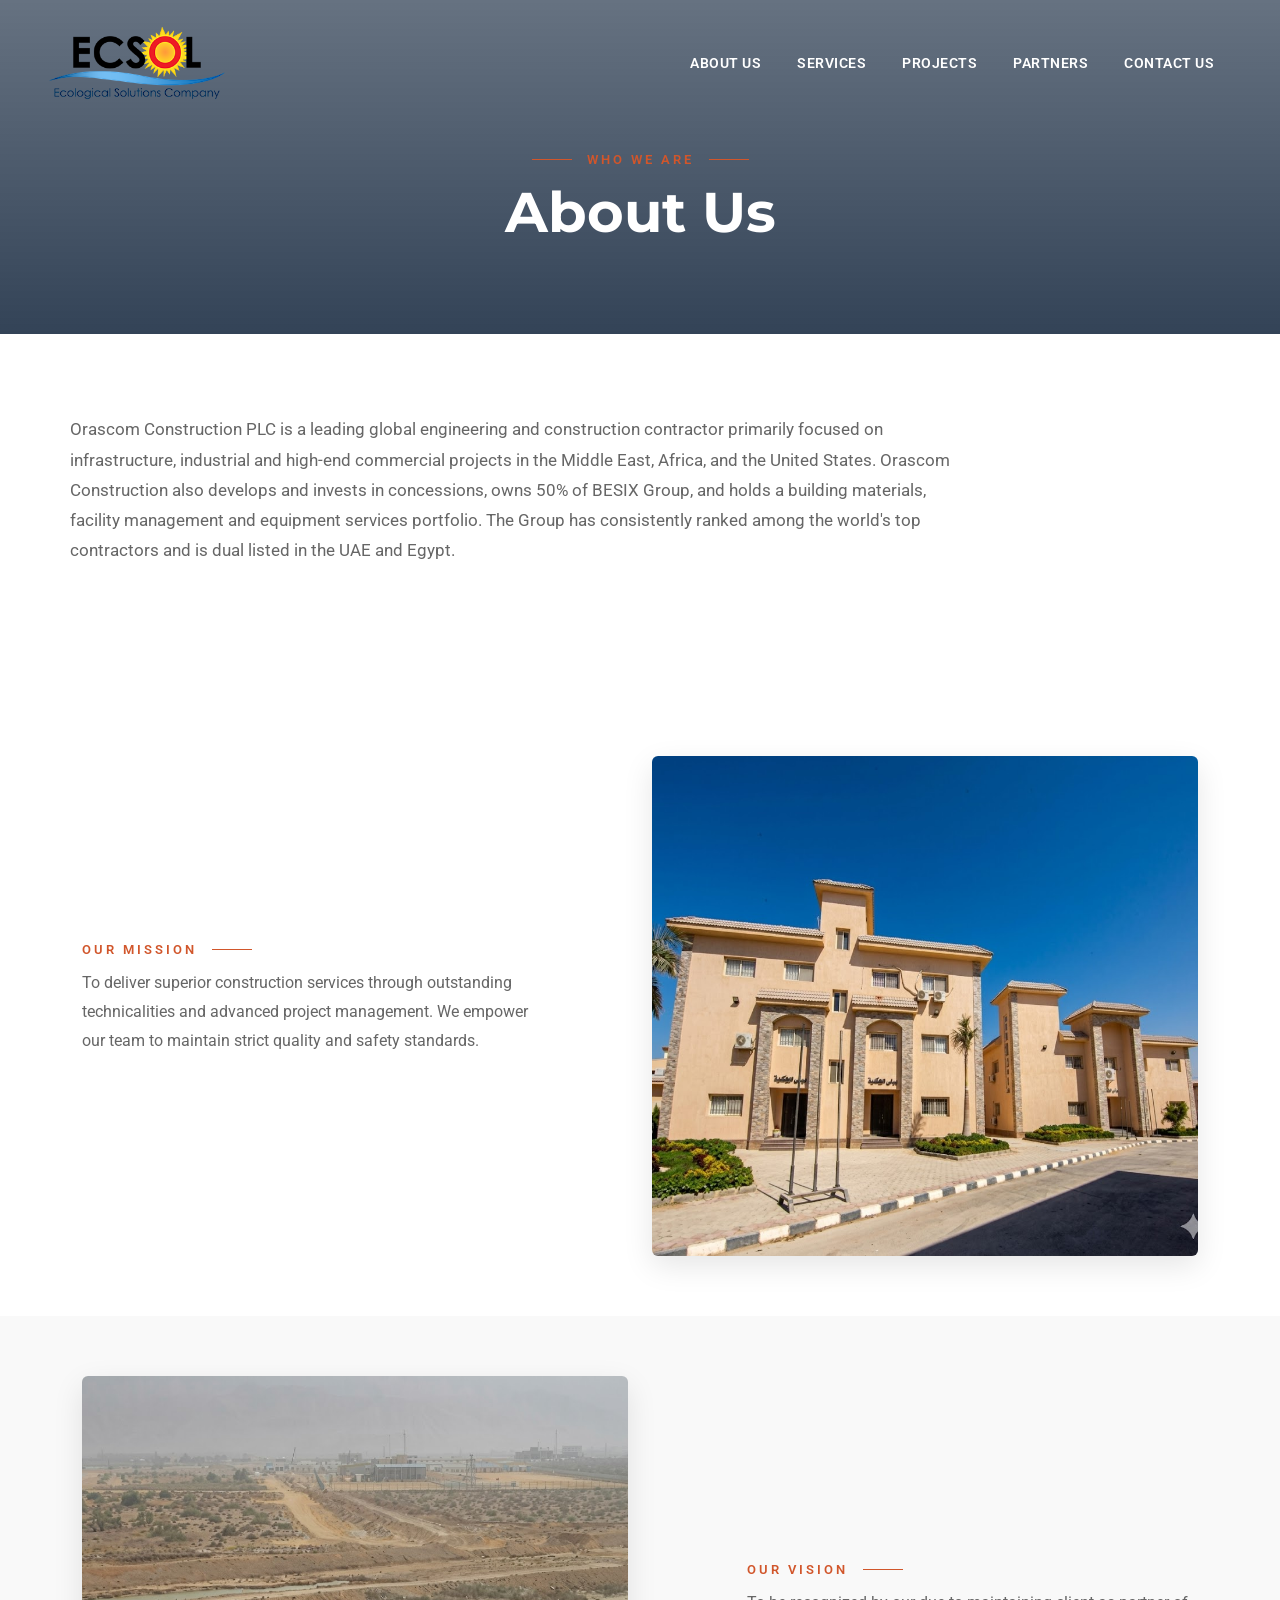
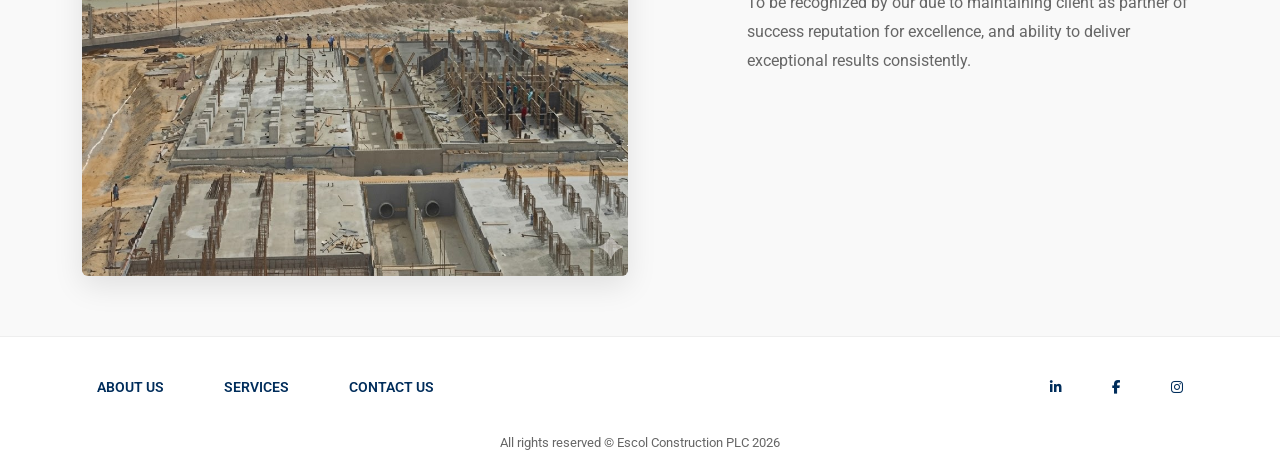
<file: about.html>
<!doctype html>
<html lang="en">
  <head>
    <meta charset="UTF-8" />
    <meta name="viewport" content="width=device-width, initial-scale=1.0" />
    <title>About Us - Orascom Construction</title>

    <!-- مكتبة البوتستراب لتنسيق وتجاوب الموقع -->
    <link
      href="https://cdn.jsdelivr.net/npm/bootstrap@5.3.2/dist/css/bootstrap.min.css"
      rel="stylesheet"
    />
    <!-- أيقونات FontAwesome -->
    <link
      rel="stylesheet"
      href="https://cdnjs.cloudflare.com/ajax/libs/font-awesome/6.4.0/css/all.min.css"
    />
    <!-- خطوط جوجل -->
    <link
      href="https://fonts.googleapis.com/css2?family=Montserrat:wght@400;500;600;700;800;900&family=Roboto:wght@300;400;500&display=swap"
      rel="stylesheet"
    />
    <!-- <link rel="stylesheet" href="style4.css" /> -->
    <link rel="stylesheet" href="style.css" />
    <!-- <style>
      /* ---------------- الألوان والخطوط الأساسية ---------------- */
      :root {
        --primary-blue: #002d5b;
        --accent-orange: #d1562b;
        --text-gray: #666666;
        --light-bg: #f9f9f9;
      }

      html {
        scroll-behavior: smooth; /* تفعيل التمرير السلس للروابط الداخلية */
      }

      body {
        font-family: "Roboto", sans-serif;
        overflow-x: hidden;
        color: var(--text-gray);
      }

      h1,
      h2,
      h3,
      h4,
      h5,
      h6 {
        font-family: "Montserrat", sans-serif;
        color: var(--primary-blue);
      }

      /* ---------------- شريط التنقل (Navbar) ---------------- */
      .main-navbar {
        background-color: transparent;
        padding: 20px 0;
        transition: all 0.4s ease;
      }

      .main-navbar.scrolled {
        background-color: var(--primary-blue);
        padding: 10px 0;
        box-shadow: 0 4px 10px rgba(0, 0, 0, 0.1);
      }

      .navbar-brand {
        font-weight: 800;
        font-size: 1.5rem;
        color: white !important;
        font-family: "Montserrat", sans-serif;
        letter-spacing: 1px;
        display: flex;
        flex-direction: column;
        line-height: 1;
      }

      .navbar-brand span {
        font-size: 0.6rem;
        letter-spacing: 3px;
        font-weight: 400;
      }

      .nav-link {
        color: white !important;
        font-size: 0.85rem;
        font-weight: 600;
        text-transform: uppercase;
        margin: 0 10px;
        letter-spacing: 0.5px;
        transition: color 0.3s;
      }

      .nav-link:hover {
        color: var(--accent-orange) !important;
      }

      /* تنسيق القائمة المنسدلة */
      .dropdown-menu {
        background-color: var(--primary-blue);
        border: none;
        border-radius: 0;
        box-shadow: 0 10px 20px rgba(0, 0, 0, 0.2);
        padding: 10px 0;
      }

      .dropdown-item {
        color: white;
        font-size: 0.85rem;
        font-weight: 500;
        text-transform: uppercase;
        padding: 10px 20px;
        transition: all 0.3s;
      }

      .dropdown-item:hover {
        background-color: transparent;
        color: var(--accent-orange);
        padding-left: 25px;
      }

      /* ---------------- العناوين الفرعية ---------------- */
      .section-subtitle {
        color: var(--accent-orange);
        font-size: 0.8rem;
        text-transform: uppercase;
        letter-spacing: 3px;
        font-weight: 600;
        margin-bottom: 10px;
        display: flex;
        align-items: center;
      }

      .section-subtitle::after {
        content: "";
        width: 40px;
        height: 1px;
        background: var(--accent-orange);
        margin-left: 15px;
      }

      /* ---------------- قسم الهيرو (At a Glance) ---------------- */
      .about-hero {
        position: relative;
        padding-top: 150px;
        padding-bottom: 80px;
        background:
          linear-gradient(rgba(0, 45, 91, 0.5), rgba(0, 45, 91, 0.7)),
          url("https://images.unsplash.com/photo-1541888081640-14dd8a3eb258?ixlib=rb-4.0.3&auto=format&fit=crop&w=1920&q=80")
            center/cover fixed;
        color: white;
        text-align: center;
      }

      .about-hero h1 {
        color: white;
        font-size: 3.5rem;
        font-weight: 700;
        margin-top: 10px;
      }

      .about-hero .section-subtitle {
        justify-content: center;
      }

      .about-hero .section-subtitle::after,
      .about-hero .section-subtitle::before {
        content: "";
        width: 40px;
        height: 1px;
        background: var(--accent-orange);
        margin: 0 15px;
      }

      /* قسم الوصف والإحصائيات تحت الهيرو */
      .glance-details {
        padding: 80px 0;
        background-color: white;
      }

      .glance-details p {
        font-size: 1.05rem;
        line-height: 1.8;
        color: var(--text-gray);
        margin-bottom: 50px;
        max-width: 900px;
      }

      .stat-item {
        border-left: 1px solid #ddd;
        padding-left: 20px;
        margin-bottom: 30px;
      }

      .stat-item:first-child {
        border-left: none;
      }

      .stat-item h3 {
        font-size: 2.5rem;
        font-weight: 700;
        margin-bottom: 5px;
      }

      .stat-item p {
        font-size: 0.9rem;
        font-weight: 500;
        margin: 0;
        text-transform: capitalize;
      }

      /* ---------------- قسم التاريخ (History) ---------------- */
      .history-section {
        padding: 100px 0;
        position: relative;
        min-height: 700px;
        display: flex;
        align-items: center;
        overflow: hidden;
        background-color: var(--light-bg);
      }

      /* خلفية القسم تتغير برمجياً */
      .history-bg {
        position: absolute;
        top: 0;
        left: 0;
        width: 100%;
        height: 100%;
        background-size: cover;
        background-position: center;
        opacity: 0.2; /* شفافية لتظهر النصوص الزرقاء بوضوح كما في الفيديو */
        transition: background-image 0.8s ease-in-out;
        z-index: 0;
      }

      .history-content-wrapper {
        position: relative;
        z-index: 1;
        width: 100%;
      }

      /* قائمة السنوات الجانبية */
      .history-years-list {
        list-style: none;
        padding: 0;
        position: relative;
      }

      .history-years-list::before {
        content: "";
        position: absolute;
        left: 5px;
        top: 0;
        bottom: 0;
        width: 1px;
        background-color: rgba(0, 45, 91, 0.2);
      }

      .history-years-list li {
        padding: 15px 0 15px 30px;
        cursor: pointer;
        font-size: 1rem;
        color: var(--text-gray);
        font-weight: 500;
        position: relative;
        transition: all 0.3s;
      }

      .history-years-list li::after {
        content: "";
        position: absolute;
        left: 1px;
        top: 50%;
        transform: translateY(-50%);
        width: 9px;
        height: 9px;
        border-radius: 50%;
        background-color: var(--primary-blue);
        opacity: 0.3;
        transition: all 0.3s;
      }

      .history-years-list li.active {
        color: var(--accent-orange);
        font-weight: 700;
        font-size: 1.1rem;
      }

      .history-years-list li.active::after {
        background-color: var(--accent-orange);
        opacity: 1;
        box-shadow: 0 0 0 4px rgba(209, 86, 43, 0.2);
      }

      /* عرض السنة والمحتوى الكبير */
      .huge-year {
        font-size: 8rem;
        font-weight: 800;
        color: var(--primary-blue);
        line-height: 1;
        margin-bottom: 20px;
        transition: opacity 0.4s;
      }

      .history-desc {
        font-size: 1.2rem;
        line-height: 1.6;
        color: var(--primary-blue);
        max-width: 500px;
        transition: opacity 0.4s;
      }

      /* أزرار PREV / NEXT */
      .ctrl-btn {
        background: transparent;
        border: none;
        color: var(--primary-blue);
        font-weight: 700;
        font-size: 0.85rem;
        letter-spacing: 2px;
        margin-bottom: 20px;
        cursor: pointer;
        position: relative;
        padding-bottom: 5px;
        display: inline-block;
      }

      .ctrl-btn::after {
        content: "";
        position: absolute;
        bottom: 0;
        left: 0;
        width: 0;
        height: 2px;
        background: var(--accent-orange);
        transition: width 0.3s;
      }

      .ctrl-btn:hover::after {
        width: 100%;
      }

      /* ---------------- قسم الاستراتيجية (Strategy) ---------------- */
      .strategy-section {
        padding: 100px 0;
        background-color: white;
      }

      .strategy-title {
        font-size: 1.8rem;
        font-weight: 700;
        margin-bottom: 20px;
        transition: opacity 0.4s;
      }

      .strategy-desc {
        font-size: 1rem;
        line-height: 1.8;
        margin-bottom: 40px;
        transition: opacity 0.4s;
      }

      /* أزرار الأرقام الدائرية */
      .strategy-tabs {
        display: flex;
        gap: 15px;
      }

      .strategy-tabs button {
        width: 45px;
        height: 45px;
        border-radius: 50%;
        border: 1px solid #ddd;
        background: white;
        color: var(--text-gray);
        font-weight: 600;
        transition: all 0.3s;
      }

      .strategy-tabs button.active,
      .strategy-tabs button:hover {
        border-color: var(--accent-orange);
        color: var(--accent-orange);
      }

      .strategy-img-wrapper {
        position: relative;
        height: 450px;
        overflow: hidden;
      }

      .strategy-img {
        width: 100%;
        height: 100%;
        object-fit: cover;
        transition:
          opacity 0.5s,
          transform 0.5s;
      }

      /* ---------------- قسم البصمة العالمية (Global Footprint) ---------------- */
      .footprint-section {
        padding: 100px 0;
        background-color: var(--light-bg);
        text-align: center;
      }

      .footprint-map {
        max-width: 100%;
        margin: 40px auto;
        opacity: 0.7;
      }

      .custom-radio {
        display: inline-flex;
        align-items: center;
        margin: 0 15px;
        cursor: pointer;
        font-weight: 500;
        color: var(--primary-blue);
      }

      .custom-radio input {
        display: none;
      }

      .radio-mark {
        width: 18px;
        height: 18px;
        border-radius: 50%;
        border: 2px solid var(--primary-blue);
        margin-right: 8px;
        position: relative;
      }

      .custom-radio input:checked + .radio-mark::after {
        content: "";
        position: absolute;
        top: 50%;
        left: 50%;
        transform: translate(-50%, -50%);
        width: 8px;
        height: 8px;
        border-radius: 50%;
        background-color: var(--accent-orange);
      }

      .custom-radio input:checked + .radio-mark {
        border-color: var(--accent-orange);
      }

      /* ---------------- قسم العلامات التجارية (Brands) ---------------- */
      .brands-section {
        padding: 80px 0;
        background-color: white;
      }

      .brand-card {
        position: relative;
        height: 250px;
        background-color: var(--primary-blue);
        overflow: hidden;
        margin-bottom: 20px;
        display: flex;
        align-items: center;
        justify-content: center;
        cursor: pointer;
      }

      .brand-card img.bg-img {
        position: absolute;
        top: 0;
        left: 0;
        width: 100%;
        height: 100%;
        object-fit: cover;
        opacity: 0.4;
        transition:
          transform 0.5s,
          opacity 0.5s;
      }

      .brand-card:hover img.bg-img {
        transform: scale(1.1);
        opacity: 0.2;
      }

      .brand-card img.logo-img {
        position: relative;
        z-index: 1;
        max-width: 60%;
        max-height: 80px;
        filter: brightness(0) invert(1); /* جعل اللوجو أبيض */
      }

      /* ---------------- قسم القيادة (Leadership) ---------------- */
      .leadership-section {
        padding: 100px 0;
        background-color: var(--light-bg);
      }

      .leaders-slider {
        display: flex;
        gap: 20px;
        overflow-x: auto;
        padding-bottom: 30px;
        scroll-behavior: smooth;
        scrollbar-width: none;
      }

      .leaders-slider::-webkit-scrollbar {
        display: none;
      }

      .leader-card {
        min-width: 250px;
        flex-shrink: 0;
        text-align: center;
      }

      .leader-card img {
        width: 100%;
        height: 320px;
        object-fit: cover;
        margin-bottom: 15px;
        filter: grayscale(100%);
        transition: filter 0.4s;
      }

      .leader-card:hover img {
        filter: grayscale(0%);
      }

      .leader-card h4 {
        font-size: 1.1rem;
        font-weight: 700;
        margin-bottom: 5px;
      }

      .leader-card p {
        font-size: 0.85rem;
        color: var(--text-gray);
      }

      /* ---------------- الفوتر ---------------- */
      footer {
        padding: 40px 0 20px;
        background-color: white;
        border-top: 1px solid #eee;
      }

      .footer-links a {
        color: var(--primary-blue);
        text-decoration: none;
        font-size: 0.85rem;
        font-weight: 600;
        text-transform: uppercase;
        margin: 0 15px;
        transition: color 0.3s;
      }

      .footer-links a:hover {
        color: var(--accent-orange);
      }

      .footer-social a {
        color: var(--primary-blue);
        font-size: 1.2rem;
        margin: 0 10px;
        transition: color 0.3s;
      }

      .footer-social a:hover {
        color: var(--accent-orange);
      }

      /* أنيميشن الظهور */
      .reveal-element {
        opacity: 0;
        transform: translateY(30px);
        transition: all 0.8s ease;
      }
      .reveal-element.active {
        opacity: 1;
        transform: translateY(0);
      }

      @media (max-width: 991px) {
        .about-hero h1 {
          font-size: 2.5rem;
        }
        .huge-year {
          font-size: 5rem;
        }
        .history-section {
          min-height: auto;
          padding: 50px 0;
        }
        .stat-item {
          border-left: none;
          border-bottom: 1px solid #ddd;
          padding-bottom: 20px;
        }
        .main-navbar {
          background-color: var(--primary-blue);
          padding: 10px 0;
        }
        .dropdown-menu {
          background-color: transparent;
          box-shadow: none;
          padding-left: 20px;
        }
      }
    </style> -->
  </head>
  <body>
    <!-- شريط التنقل (Navbar) -->
    <nav class="navbar navbar-expand-lg fixed-top main-navbar">
      <div class="container-fluid px-4 px-lg-5">
        <a class="navbar-brand" href="index.html">
          <img class="w-50 img-fluid" src="./assets/logo.png" alt="" />
        </a>

        <button
          class="navbar-toggler"
          type="button"
          data-bs-toggle="collapse"
          data-bs-target="#navbarNav"
          style="background-color: white"
        >
          <span class="navbar-toggler-icon"></span>
        </button>

        <div
          class="collapse navbar-collapse justify-content-end"
          id="navbarNav"
        >
          <ul class="navbar-nav align-items-center">
            <!-- القائمة المنسدلة لقسم About Us بالروابط الداخلية -->
            <li class="nav-item">
              <a class="nav-link" href="./about.html">About Us</a>
              <!-- <ul class="dropdown-menu" aria-labelledby="aboutDropdown">
                <li>
                  <a class="dropdown-item" href="about.html#glance"
                    >At a Glance</a
                  >
                </li>
                <li>
                  <a class="dropdown-item" href="about.html#history">History</a>
                </li>
                <li>
                  <a class="dropdown-item" href="about.html#strategy"
                    >Strategy</a
                  >
                </li>
                <li>
                  <a class="dropdown-item" href="about.html#footprint"
                    >Global Footprint</a
                  >
                </li>
                <li>
                  <a class="dropdown-item" href="about.html#brands">Brands</a>
                </li>
                <li>
                  <a class="dropdown-item" href="about.html#leadership"
                    >Leadership</a
                  >
                </li>
              </ul> -->
            </li>
            <li class="nav-item">
              <a class="nav-link" href="services.html">Services</a>
            </li>
            <li class="nav-item">
              <a class="nav-link" href="projects.html">Projects</a>
            </li>
            <li class="nav-item">
              <a class="nav-link" href="partners.html">Partners</a>
            </li>
            <li class="nav-item">
              <a class="nav-link" href="contact.html">Contact Us</a>
            </li>
          </ul>
        </div>
      </div>
    </nav>

    <!-- 1. قسم الهيرو (At a Glance) -->
    <section id="glance">
      <div class="about-hero">
        <div class="container reveal-element">
          <span class="section-subtitle">WHO WE ARE</span>
          <h1>About Us</h1>
        </div>
      </div>

      <div class="glance-details container reveal-element">
        <p>
          Orascom Construction PLC is a leading global engineering and
          construction contractor primarily focused on infrastructure,
          industrial and high-end commercial projects in the Middle East,
          Africa, and the United States. Orascom Construction also develops and
          invests in concessions, owns 50% of BESIX Group, and holds a building
          materials, facility management and equipment services portfolio. The
          Group has consistently ranked among the world's top contractors and is
          dual listed in the UAE and Egypt.
        </p>
      </div>
    </section>

    <!-- أقسام تفاصيل إضافية (About Sections) -->
    <section class="service-details-block">
      <div class="container">
        <div class="row align-items-center">
          <div class="col-lg-5 mb-4 mb-lg-0 order-2 order-lg-1 reveal-element">
            <span class="section-subtitle">OUR MISSION</span>
            <!-- <h2 class="service-block-title">Building the Future</h2> -->
            <p class="service-block-text">
              To deliver superior construction services through outstanding
              technicalities and advanced project management. We empower our
              team to maintain strict quality and safety standards.
            </p>
          </div>
          <div
            class="col-lg-6 offset-lg-1 order-1 order-lg-2 reveal-element"
            style="transition-delay: 0.2s"
          >
            <div class="service-img-wrapper rounded">
              <img src="assets/mission.jpg" alt="Our Mission" />
            </div>
          </div>
        </div>
      </div>
    </section>

    <section class="service-details-block">
      <div class="container">
        <div class="row align-items-center">
          <div class="col-lg-6 mb-4 mb-lg-0 order-1 reveal-element">
            <div class="service-img-wrapper rounded">
              <img src="assets/vision.jpg" alt="Our Vision" />
            </div>
          </div>
          <div
            class="col-lg-5 offset-lg-1 order-2 reveal-element"
            style="transition-delay: 0.2s"
          >
            <span class="section-subtitle">OUR VISION</span>
            <!-- <h2 class="service-block-title">Leading the Industry</h2> -->
            <p class="service-block-text">
              To be recognized by our due to maintaining client as partner of
              success reputation for excellence, and ability to deliver
              exceptional results consistently.
            </p>
          </div>
        </div>
      </div>
    </section>

    <!-- الفوتر (Footer) -->
    <footer>
      <div class="container">
        <div class="row align-items-center">
          <div class="col-md-8">
            <div class="footer-links justify-content-md-start">
              <a href="about.html">About Us</a>
              <a href="services.html">Services</a>
              <a href="contact.html">Contact Us</a>
            </div>
          </div>
          <div class="col-md-4 text-md-end">
            <div class="footer-social justify-content-md-end">
              <a href="#"><i class="fab fa-linkedin-in"></i></a>
              <a href="#"><i class="fab fa-facebook-f"></i></a>
              <a href="#"><i class="fab fa-instagram"></i></a>
            </div>
          </div>
        </div>
        <div class="copyright mt-3">
          All rights reserved © Escol Construction PLC 2026
        </div>
      </div>
    </footer>

    <!-- <script src="main.js"></script> -->
    <script src="https://cdn.jsdelivr.net/npm/bootstrap@5.3.2/dist/js/bootstrap.bundle.min.js"></script>
    <script>
      // تغيير خلفية النافبار عند التمرير
      window.addEventListener("scroll", function () {
        const navbar = document.querySelector(".main-navbar");
        if (window.scrollY > 50) {
          navbar.classList.add("scrolled");
        } else {
          navbar.classList.remove("scrolled");
        }
      });

      // أنيميشن الظهور عند التمرير (Scroll Reveal)
      document.addEventListener("DOMContentLoaded", function () {
        const revealElements = document.querySelectorAll(".reveal-element");
        const revealObserver = new IntersectionObserver(
          (entries) => {
            entries.forEach((entry) => {
              if (entry.isIntersecting) {
                entry.target.classList.add("active");
              }
            });
          },
          { threshold: 0.15 },
        );
        revealElements.forEach((el) => revealObserver.observe(el));
      });

      // ==========================================
      // منطق قسم التاريخ (History Logic)
      // ==========================================
      const historyData = [
        {
          year: "1950",
          text: "Onsi Sawiris establishes a construction company in Upper Egypt.",
          img: "https://images.unsplash.com/photo-1466611653911-95081537e5b7?ixlib=rb-4.0.3&auto=format&fit=crop&w=1920&q=80",
        },
        {
          year: "1976",
          text: "Orascom Onsi Sawiris & Co. (OOSC) is founded as a general contractor and trading company.",
          img: "https://images.unsplash.com/photo-1541888081640-14dd8a3eb258?ixlib=rb-4.0.3&auto=format&fit=crop&w=1920&q=80",
        },
        {
          year: "1985",
          text: "OOSC establishes its first overseas company, Contrack International LLC (Contrack) in Virginia, US.",
          img: "https://images.unsplash.com/photo-1503387762-592deb58ef4e?ixlib=rb-4.0.3&auto=format&fit=crop&w=1920&q=80",
        },
        {
          year: "1998",
          text: "OOSC is converted from a limited partnership into a joint-stock company and renamed.",
          img: "https://images.unsplash.com/photo-1518349619113-03114f06ac3a?ixlib=rb-4.0.3&auto=format&fit=crop&w=1920&q=80",
        },
      ];

      let currentHistoryIdx = 0;
      const historyListEl = document.getElementById("historyList");
      const historyYearEl = document.getElementById("historyYear");
      const historyTextEl = document.getElementById("historyText");
      const historyBgImg = document.getElementById("historyBgImg");

      // بناء قائمة السنوات
      historyData.forEach((item, index) => {
        const li = document.createElement("li");
        li.innerText = item.year;
        li.onclick = () => setHistory(index);
        historyListEl.appendChild(li);
      });

      function setHistory(index) {
        currentHistoryIdx = index;
        Array.from(historyListEl.children).forEach((li, i) => {
          li.classList.toggle("active", i === index);
        });

        // تأثير الاختفاء والظهور (Fade Transition)
        historyYearEl.style.opacity = 0;
        historyTextEl.style.opacity = 0;

        setTimeout(() => {
          historyYearEl.innerText = historyData[index].year;
          historyTextEl.innerText = historyData[index].text;
          historyBgImg.style.backgroundImage = `url('${historyData[index].img}')`;

          historyYearEl.style.opacity = 1;
          historyTextEl.style.opacity = 1;
        }, 400);
      }

      function changeHistory(step) {
        let newIdx = currentHistoryIdx + step;
        if (newIdx < 0) newIdx = historyData.length - 1;
        if (newIdx >= historyData.length) newIdx = 0;
        setHistory(newIdx);
      }

      setHistory(0);

      // ==========================================
      // منطق قسم الاستراتيجية (Strategy Logic)
      // ==========================================
      const strategyData = [
        {
          title: "Strengthen Construction Market Leadership",
          text: "Expand market presence as an EPC contractor across our core markets in the Middle East, Africa and USA and strengthen capabilities across new and existing sectors. We focus on pursuing well-funded projects where we hold a competitive edge.",
          img: "https://images.unsplash.com/photo-1508450859948-4e04fabaa4ea?ixlib=rb-4.0.3&auto=format&fit=crop&w=800&q=80",
        },
        {
          title: "Develop Concessions & Investments",
          text: "Focus on creating long-term value and generating recurring income through investments in infrastructure, industrial, and commercial projects across key strategic markets.",
          img: "https://images.unsplash.com/photo-1628100140700-11100f983693?ixlib=rb-4.0.3&auto=format&fit=crop&w=800&q=80",
        },
        {
          title: "Grow O&M Capabilities",
          text: "Expand our Operations and Maintenance portfolio to ensure lifecycle support for large scale projects, providing sustainable and efficient facilities management.",
          img: "https://images.unsplash.com/photo-1589939705384-5185137a7f0f?ixlib=rb-4.0.3&auto=format&fit=crop&w=800&q=80",
        },
        {
          title: "Enhance Building Materials",
          text: "Optimize and expand our building materials portfolio to secure supply chain efficiency and maintain cost leadership across all major construction operations.",
          img: "https://images.unsplash.com/photo-1581094288338-2314dddb7ece?ixlib=rb-4.0.3&auto=format&fit=crop&w=800&q=80",
        },
      ];

      let currentStrategyIdx = 0;
      const strategyTabsEl = document.getElementById("strategyTabs");
      const strategyTitleEl = document.getElementById("strategyTitle");
      const strategyTextEl = document.getElementById("strategyText");
      const strategyImgEl = document.getElementById("strategyImage");

      strategyData.forEach((_, index) => {
        const btn = document.createElement("button");
        btn.className = "tab";
        btn.innerText = `0${index + 1}`;
        btn.onclick = () => setStrategy(index);
        strategyTabsEl.appendChild(btn);
      });

      function setStrategy(index) {
        currentStrategyIdx = index;
        Array.from(strategyTabsEl.children).forEach((btn, i) => {
          btn.classList.toggle("active", i === index);
        });

        strategyTitleEl.style.opacity = 0;
        strategyTextEl.style.opacity = 0;
        strategyImgEl.style.transform = "scale(0.95)";
        strategyImgEl.style.opacity = 0.5;

        setTimeout(() => {
          strategyTitleEl.innerText = strategyData[index].title;
          strategyTextEl.innerText = strategyData[index].text;
          strategyImgEl.src = strategyData[index].img;

          strategyTitleEl.style.opacity = 1;
          strategyTextEl.style.opacity = 1;
          strategyImgEl.style.transform = "scale(1)";
          strategyImgEl.style.opacity = 1;
        }, 400);
      }

      setStrategy(0);
    </script>
  </body>
</html>
</file>
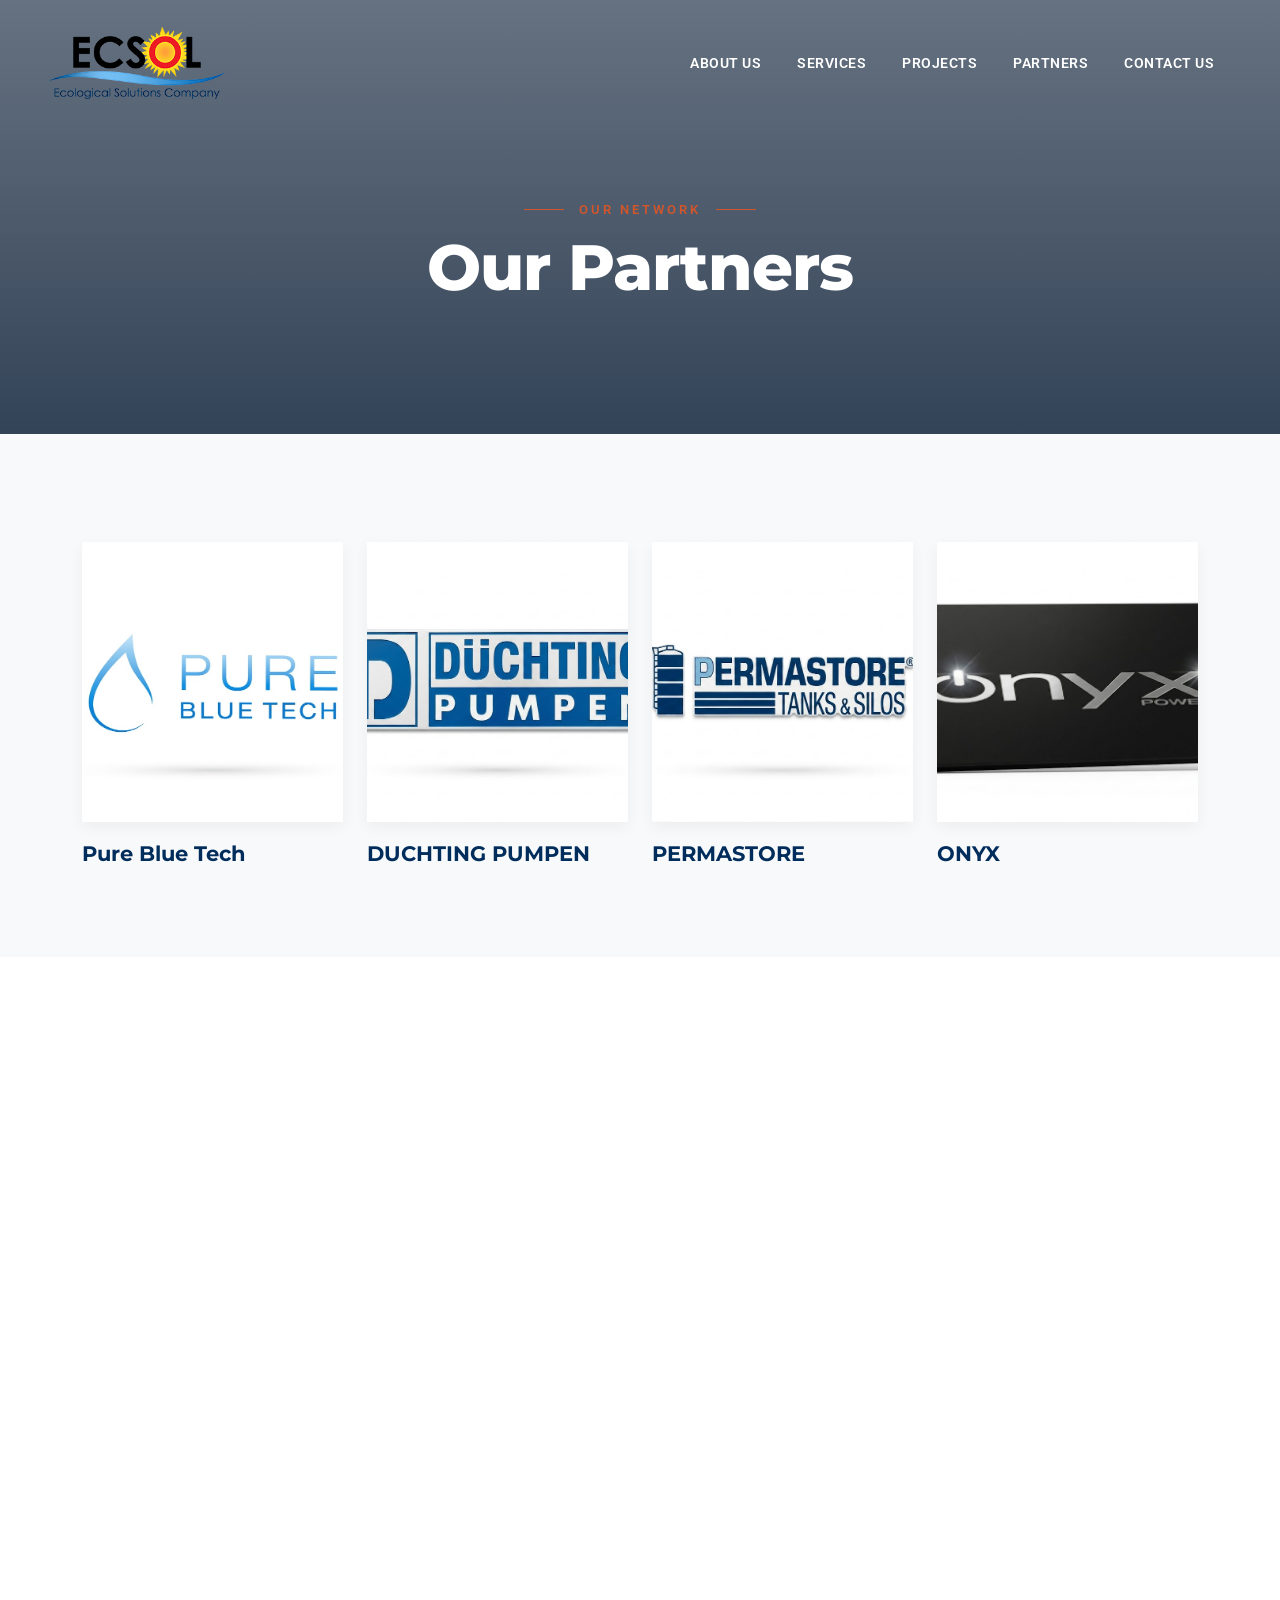
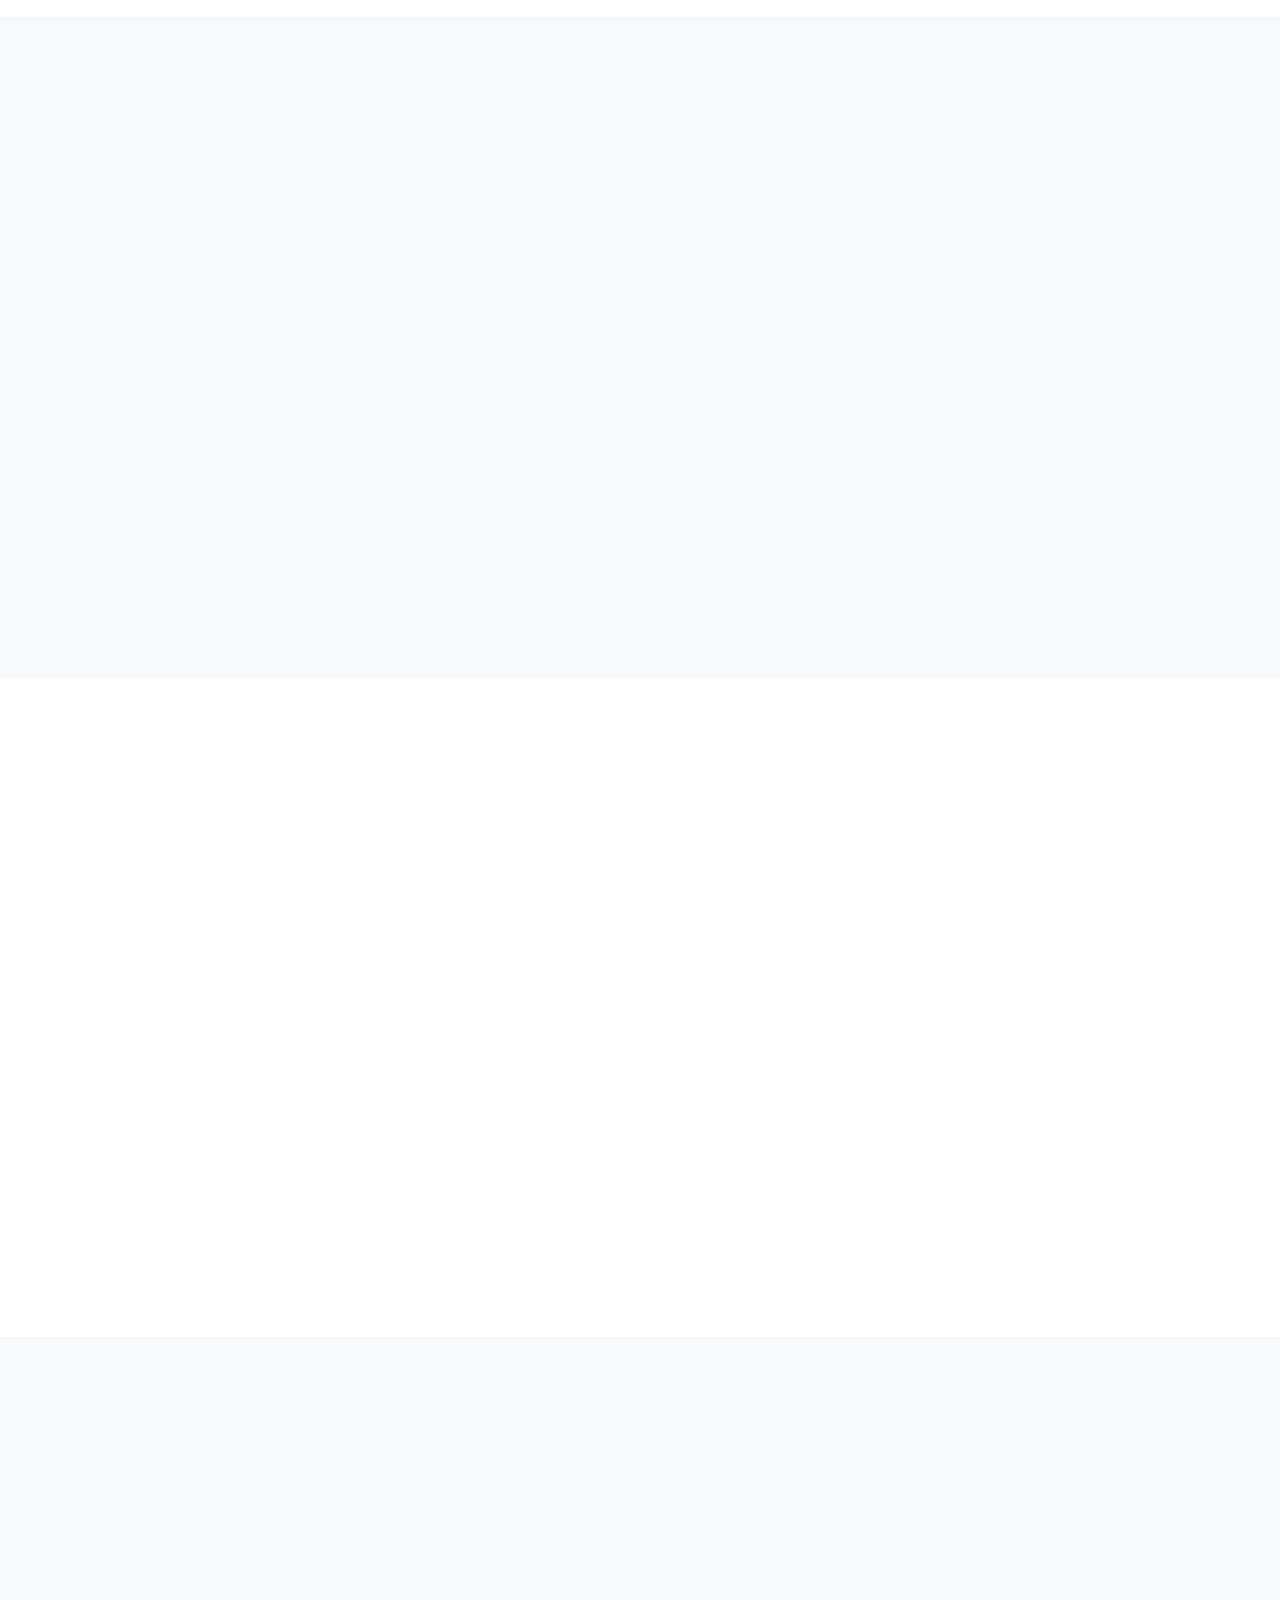
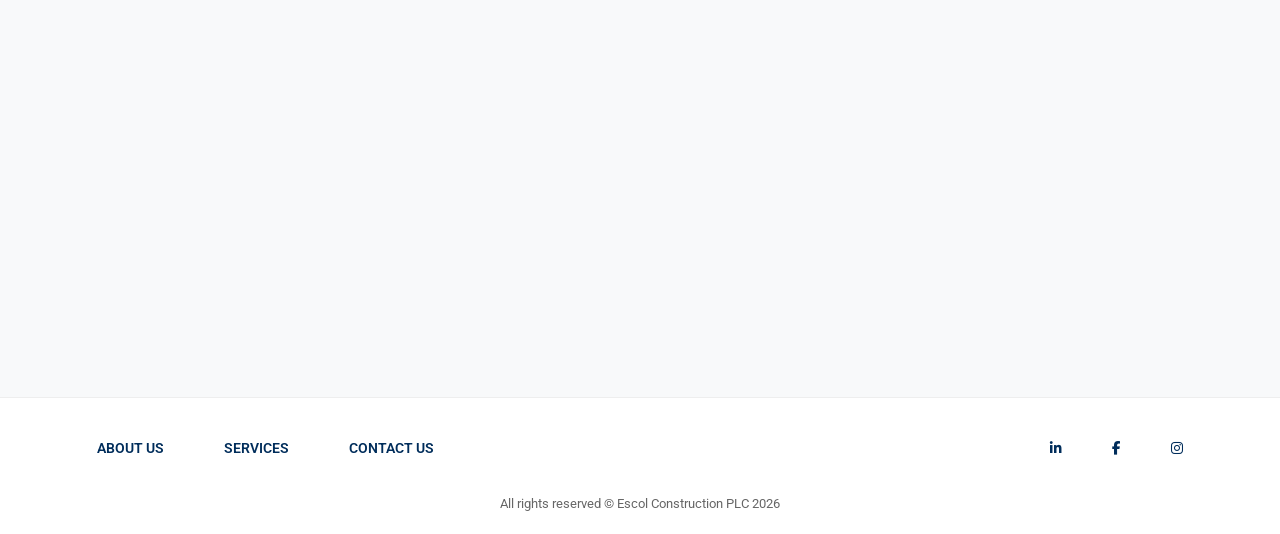
<file: partners.html>
<!doctype html>
<html lang="en">
  <head>
    <meta charset="UTF-8" />
    <meta name="viewport" content="width=device-width, initial-scale=1.0" />
    <title>Partners - Orascom Construction</title>

    <!-- مكتبة البوتستراب للتجاوب -->
    <link
      href="https://cdn.jsdelivr.net/npm/bootstrap@5.3.2/dist/css/bootstrap.min.css"
      rel="stylesheet"
    />
    <!-- أيقونات FontAwesome -->
    <link
      rel="stylesheet"
      href="https://cdnjs.cloudflare.com/ajax/libs/font-awesome/6.4.0/css/all.min.css"
    />
    <!-- خطوط جوجل المستخدمة في التصميم -->
    <link
      href="https://fonts.googleapis.com/css2?family=Montserrat:wght@400;500;600;700;800;900&family=Roboto:wght@300;400;500&display=swap"
      rel="stylesheet"
    />
    <!-- <link rel="stylesheet" href="style4.css" /> -->
    <link rel="stylesheet" href="style.css" />
    <!-- <style>
      /* ---------------- الألوان الأساسية ---------------- */
      :root {
        --primary-blue: #002d5b;
        --accent-orange: #d1562b;
        --text-gray: #666666;
        --light-bg: #f9f9f9;
      }

      html {
        scroll-behavior: smooth;
      }

      body {
        font-family: "Roboto", sans-serif;
        overflow-x: hidden;
        color: var(--text-gray);
      }

      h1,
      h2,
      h3,
      h4,
      h5,
      h6 {
        font-family: "Montserrat", sans-serif;
        color: var(--primary-blue);
      }

      /* ---------------- شريط التنقل (Navbar) ---------------- */
      .top-bar {
        background-color: transparent;
        color: white;
        font-size: 0.8rem;
        padding: 5px 20px;
        text-align: right;
        position: absolute;
        width: 100%;
        z-index: 1031;
        transition: all 0.3s ease;
      }
      .top-bar span {
        margin-left: 15px;
        font-weight: 500;
      }

      .main-navbar {
        background-color: transparent;
        padding: 20px 0;
        transition: all 0.4s ease;
        margin-top: 25px;
      }
      .main-navbar.scrolled {
        background-color: var(--primary-blue);
        padding: 10px 0;
        margin-top: 0;
        box-shadow: 0 4px 10px rgba(0, 0, 0, 0.1);
      }
      .main-navbar.scrolled .top-bar {
        display: none;
      }

      .navbar-brand {
        font-weight: 800;
        font-size: 1.5rem;
        color: white !important;
        font-family: "Montserrat", sans-serif;
        letter-spacing: 1px;
        display: flex;
        flex-direction: column;
        line-height: 1;
      }
      .navbar-brand span {
        font-size: 0.6rem;
        letter-spacing: 3px;
        font-weight: 400;
      }

      .nav-link {
        color: white !important;
        font-size: 0.85rem;
        font-weight: 600;
        text-transform: uppercase;
        margin: 0 10px;
        letter-spacing: 0.5px;
        transition: color 0.3s;
        position: relative;
      }
      .nav-link:hover,
      .nav-link.active {
        color: var(--accent-orange) !important;
      }
      .nav-link.active::after {
        content: "";
        position: absolute;
        bottom: -5px;
        left: 50%;
        transform: translateX(-50%);
        width: 20px;
        height: 2px;
        background-color: var(--accent-orange);
      }

      /* ---------------- العناوين الفرعية ---------------- */
      .section-subtitle {
        color: var(--accent-orange);
        font-size: 0.8rem;
        text-transform: uppercase;
        letter-spacing: 3px;
        font-weight: 600;
        margin-bottom: 10px;
        display: flex;
        align-items: center;
      }
      .section-subtitle::after {
        content: "";
        width: 40px;
        height: 1px;
        background: var(--accent-orange);
        margin: 0 15px;
      }
      .section-subtitle.center {
        justify-content: center;
      }
      .section-subtitle.center::before {
        content: "";
        width: 40px;
        height: 1px;
        background: var(--accent-orange);
        margin: 0 15px;
      }

      /* ---------------- قسم الهيرو للشركاء ---------------- */
      .partners-hero {
        position: relative;
        padding-top: 200px;
        padding-bottom: 120px;
        background:
          linear-gradient(rgba(0, 20, 45, 0.6), rgba(0, 20, 45, 0.8)),
          url("https://images.unsplash.com/photo-1521737604893-d14cc237f11d?ixlib=rb-4.0.3&auto=format&fit=crop&w=1920&q=80")
            center/cover no-repeat fixed;
        color: white;
        text-align: center;
      }

      .partners-hero h1 {
        color: white;
        font-size: 4rem;
        font-weight: 800;
        margin-top: 10px;
        letter-spacing: -1px;
      }

      /* ---------------- مقدمة الصفحة ---------------- */
      .intro-section {
        padding: 80px 0;
        background-color: white;
        text-align: center;
      }

      .intro-section p {
        font-size: 1.1rem;
        line-height: 1.8;
        color: var(--text-gray);
        max-width: 1000px;
        margin: 0 auto 20px;
      }

      /* ---------------- سكاشن الكروت (صورة وكلام) المطابقة للفيديو ---------------- */
      .content-grid-section {
        padding: 60px 0;
        background-color: white;
      }

      .content-grid-section.bg-light {
        background-color: var(--light-bg);
      }

      .section-main-title {
        font-size: 2.2rem;
        font-weight: 700;
        margin-bottom: 20px;
      }

      .section-desc {
        font-size: 1rem;
        line-height: 1.8;
        margin-bottom: 40px;
        max-width: 800px;
      }

      .info-card {
        margin-bottom: 30px;
      }

      .info-card img {
        width: 100%;
        height: 280px;
        object-fit: cover;
        margin-bottom: 20px;
        box-shadow: 0 5px 15px rgba(0, 0, 0, 0.05);
        transition: transform 0.4s ease;
      }

      .info-card:hover img {
        transform: translateY(-5px);
        box-shadow: 0 10px 25px rgba(0, 0, 0, 0.1);
      }

      .info-card h3 {
        font-size: 1.3rem;
        font-weight: 700;
        margin-bottom: 10px;
        color: var(--primary-blue);
      }

      .info-card p {
        font-size: 0.95rem;
        line-height: 1.6;
        color: var(--text-gray);
      }

      /* ---------------- سكاشن (كلام وصورة) المتبادلة المطابقة للفيديو ---------------- */
      .alternating-section {
        padding: 80px 0;
        background-color: white;
      }

      .alternating-section.bg-light {
        background-color: var(--light-bg);
      }

      .alt-title {
        font-size: 2.5rem;
        font-weight: 700;
        margin-bottom: 30px;
      }

      .alt-text {
        font-size: 1.05rem;
        line-height: 1.8;
        color: var(--text-gray);
        margin-bottom: 20px;
      }

      .alt-img {
        width: 100%;
        height: 500px;
        object-fit: cover;
        box-shadow: 0 10px 30px rgba(0, 0, 0, 0.1);
        position: relative;
      }

      /* ---------------- الفوتر ---------------- */
      footer {
        padding: 40px 0 20px;
        background-color: white;
        border-top: 1px solid #eee;
      }
      .footer-links a,
      .footer-social a {
        color: var(--primary-blue);
        text-decoration: none;
        font-size: 0.85rem;
        font-weight: 600;
        text-transform: uppercase;
        margin: 0 15px;
        transition: color 0.3s;
      }
      .footer-links a:hover,
      .footer-social a:hover {
        color: var(--accent-orange);
      }
      .copyright {
        text-align: center;
        color: var(--text-gray);
        font-size: 0.8rem;
      }

      /* ---------------- أنيميشن الدخول ---------------- */
      .fade-in-up {
        opacity: 0;
        transform: translateY(50px);
        transition:
          opacity 0.8s cubic-bezier(0.16, 1, 0.3, 1),
          transform 0.8s cubic-bezier(0.16, 1, 0.3, 1);
        will-change: opacity, transform;
      }

      .fade-in-up.is-visible {
        opacity: 1;
        transform: translateY(0);
      }

      /* ========================================================================= */
      /* التجاوب مع الشاشات (Responsive Design)        */
      /* ========================================================================= */

      @media (max-width: 991px) {
        .partners-hero h1 {
          font-size: 3rem;
        }
        .main-navbar {
          background-color: var(--primary-blue);
          padding: 10px 0;
        }
        .top-bar {
          display: none;
        }
        .fade-in-up {
          transition-delay: 0s !important;
        }
        .alt-img {
          height: 400px;
          margin-top: 30px;
        }
      }

      @media (max-width: 767px) {
        .partners-hero {
          padding-top: 130px;
          padding-bottom: 60px;
        }
        .partners-hero h1 {
          font-size: 2.2rem;
        }

        .intro-section {
          padding: 50px 0;
        }
        .intro-section p {
          font-size: 0.95rem;
        }

        .section-main-title {
          font-size: 1.8rem;
        }
        .info-card img {
          height: 220px;
        }

        .alt-title {
          font-size: 1.8rem;
        }
        .alt-img {
          height: 300px;
          margin-bottom: 30px;
        }

        .footer-links {
          display: flex;
          flex-direction: column;
          gap: 10px;
        }
        .footer-links a {
          margin: 0;
        }
      }
    </style> -->
  </head>
  <body>
    <!-- شريط التنقل (Navbar) -->
    <nav class="navbar navbar-expand-lg fixed-top main-navbar">
      <div class="container-fluid px-4 px-lg-5">
        <a class="navbar-brand" href="index.html">
          <img class="w-50 img-fluid" src="./assets/logo.png" alt="" />
        </a>

        <button
          class="navbar-toggler"
          type="button"
          data-bs-toggle="collapse"
          data-bs-target="#navbarNav"
          style="background-color: white"
        >
          <span class="navbar-toggler-icon"></span>
        </button>

        <div
          class="collapse navbar-collapse justify-content-end"
          id="navbarNav"
        >
          <ul class="navbar-nav align-items-center">
            <!-- القائمة المنسدلة لقسم About Us بالروابط الداخلية -->
            <li class="nav-item">
              <a class="nav-link" href="./about.html">About Us</a>
              <!-- <ul class="dropdown-menu" aria-labelledby="aboutDropdown">
                <li>
                  <a class="dropdown-item" href="about.html#glance"
                    >At a Glance</a
                  >
                </li>
                <li>
                  <a class="dropdown-item" href="about.html#history">History</a>
                </li>
                <li>
                  <a class="dropdown-item" href="about.html#strategy"
                    >Strategy</a
                  >
                </li>
                <li>
                  <a class="dropdown-item" href="about.html#footprint"
                    >Global Footprint</a
                  >
                </li>
                <li>
                  <a class="dropdown-item" href="about.html#brands">Brands</a>
                </li>
                <li>
                  <a class="dropdown-item" href="about.html#leadership"
                    >Leadership</a
                  >
                </li>
              </ul> -->
            </li>
            <li class="nav-item">
              <a class="nav-link" href="services.html">Services</a>
            </li>
            <li class="nav-item">
              <a class="nav-link" href="projects.html">Projects</a>
            </li>
            <li class="nav-item">
              <a class="nav-link" href="partners.html">Partners</a>
            </li>
            <li class="nav-item">
              <a class="nav-link" href="contact.html">Contact Us</a>
            </li>
          </ul>
        </div>
      </div>
    </nav>

    <!-- قسم الهيرو للشركاء -->
    <header class="partners-hero">
      <div class="container">
        <span class="section-subtitle center fade-in-up is-visible"
          >OUR NETWORK</span
        >
        <h1 class="fade-in-up is-visible" style="transition-delay: 0.1s">
          Our Partners
        </h1>
      </div>
    </header>

    <!-- مقدمة الصفحة -->
    <!-- <section class="intro-section fade-in-up">
      <div class="container">
        <span class="section-subtitle center">OUR RESPONSIBILITY</span>
        <h2 class="mb-4" style="font-weight: 700">
          Sustainable Growth & Development
        </h2>
        <p>
          Sustainable development is about improving the quality of life for
          everyone, now and for generations to come. Orascom Construction PLC
          believes that the way we operate and the services we provide are
          helping to improve the quality of life and build a brighter future for
          people in the communities where we operate.
        </p>
        <p>
          We are present in more than 20 countries. We believe strongly in
          supporting and protecting the local communities in which we live and
          work through our strategic partnerships.
        </p>
      </div>
    </section> -->

    <!-- السكشن الأول (كروت صور وكلام) مشابه لقسم Community Engagement في الفيديو -->
    <!-- <section class="content-grid-section">
      <div class="container">
        <span class="section-subtitle fade-in-up">STRATEGIC COLLABORATION</span>
        <h2 class="section-main-title fade-in-up">
          Technology & Equipment Partners
        </h2>
        <p class="section-desc fade-in-up">
          Growing operations means growing responsibilities, which is why we
          make sure that our social and economic contributions remain active
          through strong alliances with global technology leaders. We prioritize
          the development of sustainable solutions and models with tangible
          impact.
        </p>

        <div class="row mt-5">
          <div
            class="col-lg-4 col-md-6 fade-in-up"
            style="transition-delay: 0.1s"
          >
            <div class="info-card">
              <img
                src="https://images.unsplash.com/photo-1474487548417-781cb71495f3?ixlib=rb-4.0.3&auto=format&fit=crop&w=600&q=80"
                alt="Siemens Mobility"
              />
              <h3>Siemens Mobility</h3>
              <p>
                Partnering to deliver Egypt's first high-speed rail network,
                providing cutting-edge transportation technology and
                comprehensive maintenance solutions.
              </p>
            </div>
          </div>
          <div
            class="col-lg-4 col-md-6 fade-in-up"
            style="transition-delay: 0.2s"
          >
            <div class="info-card">
              <img
                src="https://images.unsplash.com/photo-1628100140700-11100f983693?ixlib=rb-4.0.3&auto=format&fit=crop&w=600&q=80"
                alt="Alstom"
              />
              <h3>Alstom</h3>
              <p>
                Collaborating on the design, build, and maintenance of advanced
                monorail systems to revolutionize urban transit and smart
                mobility.
              </p>
            </div>
          </div>
          <div
            class="col-lg-4 col-md-6 fade-in-up"
            style="transition-delay: 0.3s"
          >
            <div class="info-card">
              <img
                src="https://images.unsplash.com/photo-1465146344425-f00d5f5c8f07?ixlib=rb-4.0.3&auto=format&fit=crop&w=600&q=80"
                alt="Metito"
              />
              <h3>Metito</h3>
              <p>
                Working together to develop mega water and wastewater treatment
                plants, ensuring access to clean water across the region.
              </p>
            </div>
          </div>
        </div>
      </div>
    </section> -->

    <!-- السكشن الثاني (كروت صور وكلام) مشابه لقسم Health & Safety في الفيديو -->
    <section class="content-grid-section bg-light">
      <div class="container">
        <!-- <span class="section-subtitle fade-in-up">CORE VALUES</span> -->
        <!-- <h2 class="section-main-title fade-in-up">
          Joint Ventures & Subsidiaries
        </h2>
        <p class="section-desc fade-in-up">
          The health and stability of our partnerships are at the forefront of
          our strategy. We are responsible for the quality of our projects and
          are fully committed to providing world-class execution by integrating
          deeply with our subsidiaries and joint ventures.
        </p> -->

        <div class="row mt-5">
          <div
            class="col-lg-3 col-md-6 fade-in-up"
            style="transition-delay: 0.2s"
          >
            <div class="info-card">
              <img src="/assets/Pure Blue Tech.jpg" alt="Weitz" />
              <h3>Pure Blue Tech</h3>
            </div>
          </div>
          <div
            class="col-lg-3 col-md-6 fade-in-up"
            style="transition-delay: 0.3s"
          >
            <div class="info-card">
              <img src="/assets/DUCHTING PUMPEN2.jpg" alt="Contrack Watts" />
              <h3>DUCHTING PUMPEN</h3>
            </div>
          </div>
          <div
            class="col-lg-3 col-md-6 fade-in-up"
            style="transition-delay: 0.3s"
          >
            <div class="info-card">
              <img src="/assets/PERMASTORE2.jpg" alt="Contrack Watts" />
              <h3>PERMASTORE</h3>
            </div>
          </div>
          <div
            class="col-lg-3 col-md-6 fade-in-up"
            style="transition-delay: 0.3s"
          >
            <div class="info-card">
              <img src="/assets/ONYX.jpg" alt="Contrack Watts" />
              <h3>ONYX</h3>
            </div>
          </div>
        </div>
      </div>
    </section>

    <!-- السكشن الثالث (كلام على اليسار وصورة كبيرة على اليمين) مشابه لقسم Environment -->
    <section class="alternating-section">
      <div class="container">
        <div class="row align-items-center">
          <div class="col-lg-6 mb-4 mb-lg-0 fade-in-up">
            <span class="section-subtitle">SUSTAINABILITY PARTNERS</span>
            <h2 class="alt-title">Pure Blue Tech</h2>
            <p class="alt-text">
              Pure Blue Tech’s proprietary Ultrasonic Reverse Osmosis (USRO)
              elements deliver a leap in performance, reliability, and
              sustainability. These tech-integrated elements are engineered for
              demanding industrial and municipal membrane separations,
              desalination, wastewater treatment, ultra pure water, and water
              reuse applications, reducing costs and exceeding ESG goals
            </p>
            <p class="alt-text">
              Semiconductors and Microelectronics • Food & Beverage • Oil & Gas
              • Wastewater Reuse • Seawater Desalination • Government &
              Utilities • Surface and Groundwater Purification
            </p>
          </div>
          <div
            class="col-lg-5 offset-lg-1 fade-in-up"
            style="transition-delay: 0.2s"
          >
            <img
              src="/assets/Pure Blue Tech.jpg"
              alt="Wind Turbines"
              class="alt-img rounded"
            />
          </div>
        </div>
      </div>
    </section>

    <!-- السكشن الرابع (صورة كبيرة على اليسار وكلام على اليمين) مشابه لقسم Safe Construction Sites -->
    <section class="alternating-section bg-light">
      <div class="container">
        <div class="row align-items-center">
          <!-- في الموبايل ستظهر الصورة أولاً بفضل الترتيب -->
          <div
            class="col-lg-5 mb-4 mb-lg-0 order-2 order-lg-1 fade-in-up"
            style="transition-delay: 0.2s"
          >
            <img
              src="/assets/DUCHTING PUMPEN2.jpg"
              alt="Construction Site"
              class="alt-img rounded"
            />
          </div>
          <div class="col-lg-6 offset-lg-1 order-1 order-lg-2 fade-in-up">
            <span class="section-subtitle">OUR PRINCIPLES</span>
            <h2 class="alt-title">DUCHTING PUMPEN</h2>
            <p class="alt-text">
              ECSOL is a dealer of DUCHTING PUMPEN of Germany.
            </p>
            <p class="alt-text">
              DUCHTING PUMPEN manufactures pumps for almost every application in
              which the transportation of fluids plays a role. They specialized
              in the production of single stage/multistage high pressure pumps.
            </p>
          </div>
        </div>
      </div>
    </section>

    <!-- السكشن الثالث (كلام على اليسار وصورة كبيرة على اليمين) مشابه لقسم Environment -->
    <section class="alternating-section">
      <div class="container">
        <div class="row align-items-center">
          <div class="col-lg-6 mb-4 mb-lg-0 fade-in-up">
            <span class="section-subtitle">SUSTAINABILITY PARTNERS</span>
            <h2 class="alt-title">PERMASTORE</h2>
            <p class="alt-text">
              ECSOL is a dealer of PERMASTORE of the United Kingdom. Backed by
              125 years of legacy, PERMASTORE is the world’s leading
              manufacturer of premium engineered clear-span aluminum domes and
              bolted steel storage tanks for dry and liquid applications. They
              are considered the world’s leading storage solutions provider,
              supplier and installer of GFS bolted tanks (Glass Fused to Steel).
            </p>
          </div>
          <div
            class="col-lg-5 offset-lg-1 fade-in-up"
            style="transition-delay: 0.2s"
          >
            <img
              src="/assets/PERMASTORE2.jpg"
              alt="Wind Turbines"
              class="alt-img rounded"
            />
          </div>
        </div>
      </div>
    </section>

    <!-- السكشن الرابع (صورة كبيرة على اليسار وكلام على اليمين) مشابه لقسم Safe Construction Sites -->

    <!-- السكشن الرابع (صورة كبيرة على اليسار وكلام على اليمين) مشابه لقسم Safe Construction Sites -->
    <section class="alternating-section bg-light">
      <div class="container">
        <div class="row align-items-center">
          <!-- في الموبايل ستظهر الصورة أولاً بفضل الترتيب -->
          <div
            class="col-lg-5 mb-4 mb-lg-0 order-2 order-lg-1 fade-in-up"
            style="transition-delay: 0.2s"
          >
            <img
              src="/assets/ONYX.jpg"
              alt="Construction Site"
              class="alt-img rounded"
            />
          </div>
          <div class="col-lg-6 offset-lg-1 order-1 order-lg-2 fade-in-up">
            <span class="section-subtitle">OUR PRINCIPLES</span>
            <h2 class="alt-title">ONYX</h2>
            <p class="alt-text">
              ECSOL is a dealer of ONYX of Spain -a recognized worldwide
              manufacturer and supplier of Solar Power Generation Systems
              Including Turnkey building-integrated photovoltaics (BIPV)
              solutions. Onyx Solar is the world’s leading manufacturer of
              transparent photovoltaic (PV) glass for buildings.
            </p>
          </div>
        </div>
      </div>
    </section>
    <!-- الفوتر (Footer) -->
    <footer>
      <div class="container">
        <div class="row align-items-center">
          <div class="col-md-8">
            <div class="footer-links justify-content-md-start">
              <a href="about.html">About Us</a>
              <a href="services.html">Services</a>
              <a href="contact.html">Contact Us</a>
            </div>
          </div>
          <div class="col-md-4 text-md-end">
            <div class="footer-social justify-content-md-end">
              <a href="#"><i class="fab fa-linkedin-in"></i></a>
              <a href="#"><i class="fab fa-facebook-f"></i></a>
              <a href="#"><i class="fab fa-instagram"></i></a>
            </div>
          </div>
        </div>
        <div class="copyright mt-3">
          All rights reserved © Escol Construction PLC 2026
        </div>
      </div>
    </footer>

    <!-- سكربت البوتستراب والتأثيرات -->
    <script src="https://cdn.jsdelivr.net/npm/bootstrap@5.3.2/dist/js/bootstrap.bundle.min.js"></script>
    <script>
      // تغيير خلفية النافبار عند التمرير
      const navbar = document.querySelector(".main-navbar");
      window.addEventListener("scroll", function () {
        if (window.scrollY > 50) {
          navbar.classList.add("scrolled");
        } else {
          navbar.classList.remove("scrolled");
        }
      });

      // إعداد الـ Intersection Observer لتشغيل حركات الظهور (Scroll Reveal) باستمرار
      document.addEventListener("DOMContentLoaded", function () {
        const revealElements = document.querySelectorAll(".fade-in-up");

        const revealObserver = new IntersectionObserver(
          (entries) => {
            entries.forEach((entry) => {
              if (entry.isIntersecting) {
                entry.target.classList.add("is-visible");
              } else {
                // إزالة الكلاس عند الخروج من الشاشة ليعمل الأنيميشن مرة أخرى عند العودة
                entry.target.classList.remove("is-visible");
              }
            });
          },
          {
            root: null,
            threshold: 0.15, // تفعيل عندما يظهر 15% من العنصر
            rootMargin: "0px 0px -50px 0px",
          },
        );

        revealElements.forEach((el) => revealObserver.observe(el));
      });
    </script>
    <script src="main.js"></script>
  </body>
</html>
</file>
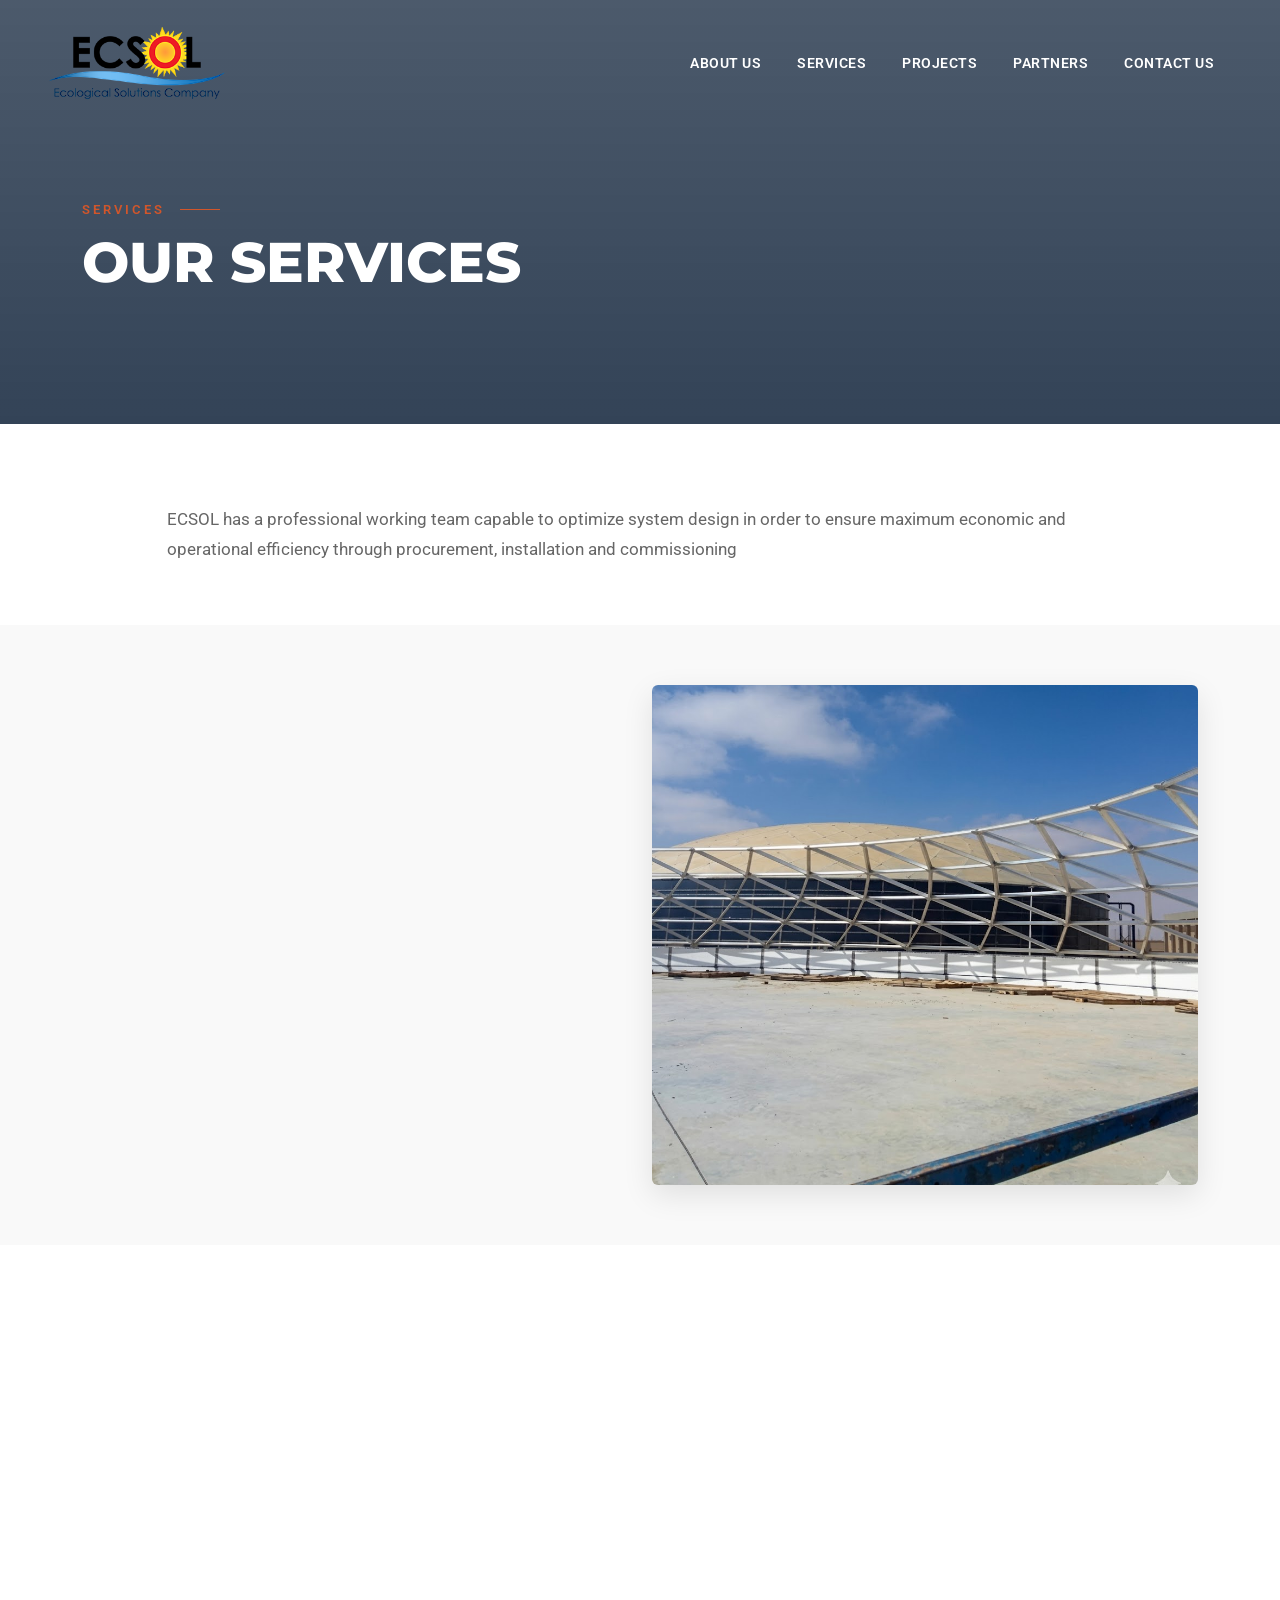
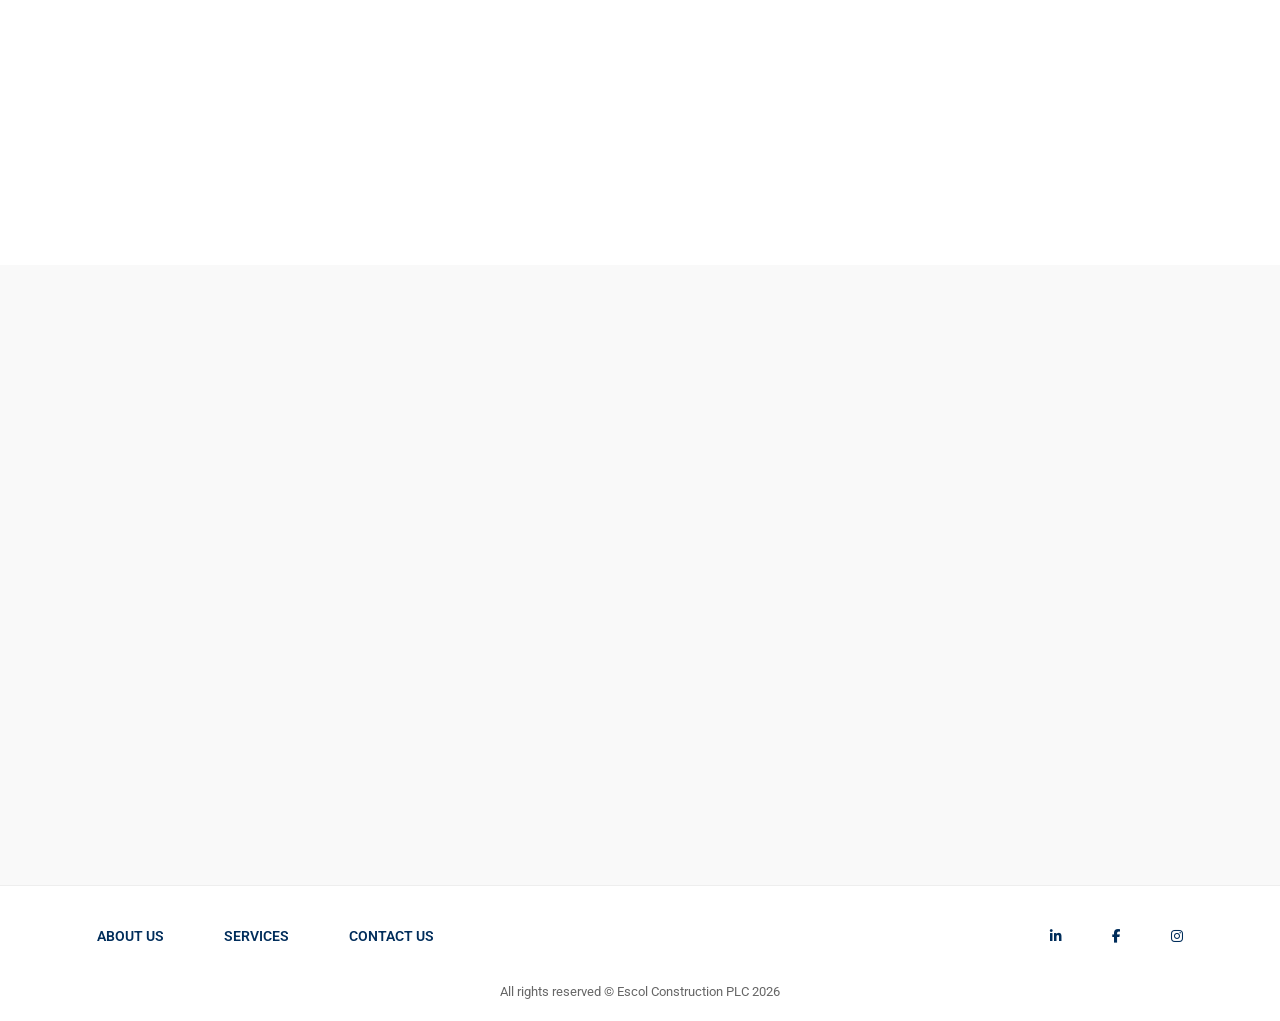
<file: services.html>
<!doctype html>
<html lang="en">
  <head>
    <meta charset="UTF-8" />
    <meta name="viewport" content="width=device-width, initial-scale=1.0" />
    <title>O&M and Facilities Management - Orascom Construction</title>

    <!-- مكتبة البوتستراب للتجاوب -->
    <link
      href="https://cdn.jsdelivr.net/npm/bootstrap@5.3.2/dist/css/bootstrap.min.css"
      rel="stylesheet"
    />
    <!-- أيقونات FontAwesome -->
    <link
      rel="stylesheet"
      href="https://cdnjs.cloudflare.com/ajax/libs/font-awesome/6.4.0/css/all.min.css"
    />
    <!-- خطوط جوجل المستخدمة في التصميم -->
    <link
      href="https://fonts.googleapis.com/css2?family=Montserrat:wght@400;500;600;700;800;900&family=Roboto:wght@300;400;500&display=swap"
      rel="stylesheet"
    />
    <!-- <link rel="stylesheet" href="style4.css" /> -->
    <link rel="stylesheet" href="style.css" />

    <!-- <style>
      :root {
        --primary-blue: #002d5b;
        --accent-orange: #d1562b;
        --text-gray: #666666;
        --light-bg: #f9f9f9;
      }

      html {
        scroll-behavior: smooth;
      }

      body {
        font-family: "Roboto", sans-serif;
        overflow-x: hidden;
        color: var(--text-gray);
      }

      h1,
      h2,
      h3,
      h4,
      h5,
      h6 {
        font-family: "Montserrat", sans-serif;
        color: var(--primary-blue);
      }

      .top-bar {
        background-color: transparent;
        color: white;
        font-size: 0.8rem;
        padding: 5px 20px;
        text-align: right;
        position: absolute;
        width: 100%;
        z-index: 1031;
        transition: all 0.3s ease;
      }
      .top-bar span {
        margin-left: 15px;
        font-weight: 500;
      }

      .main-navbar {
        background-color: transparent;
        padding: 20px 0;
        transition: all 0.4s ease;
        margin-top: 25px;
      }
      .main-navbar.scrolled {
        background-color: var(--primary-blue);
        padding: 10px 0;
        margin-top: 0;
        box-shadow: 0 4px 10px rgba(0, 0, 0, 0.1);
      }
      .main-navbar.scrolled .top-bar {
        display: none;
      }

      .navbar-brand {
        font-weight: 800;
        font-size: 1.5rem;
        color: white !important;
        font-family: "Montserrat", sans-serif;
        letter-spacing: 1px;
        display: flex;
        flex-direction: column;
        line-height: 1;
      }
      .navbar-brand span {
        font-size: 0.6rem;
        letter-spacing: 3px;
        font-weight: 400;
      }

      .nav-link {
        color: white !important;
        font-size: 0.85rem;
        font-weight: 600;
        text-transform: uppercase;
        margin: 0 10px;
        letter-spacing: 0.5px;
        transition: color 0.3s;
        position: relative;
      }
      .nav-link:hover,
      .nav-link.active {
        color: var(--accent-orange) !important;
      }
      .nav-link.active::after {
        content: "";
        position: absolute;
        bottom: -5px;
        left: 50%;
        transform: translateX(-50%);
        width: 20px;
        height: 2px;
        background-color: var(--accent-orange);
      }

      .section-subtitle {
        color: var(--accent-orange);
        font-size: 0.8rem;
        text-transform: uppercase;
        letter-spacing: 3px;
        font-weight: 600;
        margin-bottom: 10px;
        display: flex;
        align-items: center;
      }
      .section-subtitle::after {
        content: "";
        width: 40px;
        height: 1px;
        background: var(--accent-orange);
        margin: 0 15px;
      }
      .section-subtitle.center {
        justify-content: center;
      }
      .section-subtitle.center::before {
        content: "";
        width: 40px;
        height: 1px;
        background: var(--accent-orange);
        margin: 0 15px;
      }

      .service-hero {
        position: relative;
        padding-top: 200px;
        padding-bottom: 120px;
        background:
          linear-gradient(rgba(0, 20, 45, 0.7), rgba(0, 20, 45, 0.8)),
          url("https://images.unsplash.com/photo-1589939705384-5185137a7f0f?ixlib=rb-4.0.3&auto=format&fit=crop&w=1920&q=80")
            center/cover no-repeat fixed;
        color: white;
      }

      .service-hero h1 {
        color: white;
        font-size: 3.5rem;
        font-weight: 800;
        margin-top: 10px;
        max-width: 800px;
        line-height: 1.2;
      }

      .service-intro {
        padding: 80px 0 40px 0;
        background-color: white;
      }

      .service-intro p {
        font-size: 1.05rem;
        line-height: 1.8;
        color: var(--text-gray);
        margin-bottom: 20px;
      }

      .service-details-block {
        padding: 60px 0;
        background-color: white;
      }

      .service-details-block:nth-child(even) {
        background-color: var(--light-bg);
      }

      .service-block-title {
        font-size: 2.2rem;
        font-weight: 700;
        margin-bottom: 25px;
        color: var(--primary-blue);
      }

      .service-block-text {
        font-size: 1rem;
        line-height: 1.8;
        color: var(--text-gray);
      }

      .service-img-wrapper {
        position: relative;
        width: 100%;
        height: 500px;
        overflow: hidden;
        box-shadow: 0 10px 30px rgba(0, 0, 0, 0.1);
      }

      .service-img-wrapper img {
        width: 100%;
        height: 100%;
        object-fit: cover;
        transition: transform 0.8s ease;
      }

      .service-img-wrapper:hover img {
        transform: scale(1.05);
      }

      .related-work-section {
        padding: 100px 0;
        background-color: var(--primary-blue);
        color: white;
      }

      .related-work-section .section-subtitle {
        color: white;
      }
      .related-work-section .section-subtitle::after {
        background: white;
      }
      .related-work-section h2 {
        color: white;
        font-weight: 800;
        font-size: 2.5rem;
        margin-bottom: 50px;
      }

      .related-project-card {
        position: relative;
        height: 300px;
        margin-bottom: 30px;
        overflow: hidden;
        cursor: pointer;
        display: block;
        text-decoration: none;
      }

      .related-project-card img {
        width: 100%;
        height: 100%;
        object-fit: cover;
        opacity: 0.6;
        transition:
          opacity 0.4s,
          transform 0.6s;
      }

      .related-project-card:hover img {
        opacity: 1;
        transform: scale(1.05);
      }

      .related-project-card h3 {
        position: absolute;
        top: 50%;
        left: 30px;
        transform: translateY(-50%);
        color: white;
        font-size: 1.8rem;
        font-weight: 700;
        z-index: 2;
        width: 80%;
        pointer-events: none;
      }

      .btn-outline-custom {
        border: 1px solid white;
        color: white;
        padding: 12px 30px;
        text-decoration: none;
        font-size: 0.9rem;
        font-weight: 600;
        transition: all 0.3s;
        display: inline-block;
        text-transform: uppercase;
      }

      .btn-outline-custom:hover {
        background: white;
        color: var(--primary-blue);
      }

      .custom-nav-btns {
        display: flex;
        align-items: center;
        gap: 20px;
      }
      .nav-btn-line {
        color: white;
        background: transparent;
        border: none;
        font-size: 0.8rem;
        font-weight: 600;
        letter-spacing: 1px;
        position: relative;
      }
      .nav-btn-line.active {
        color: var(--accent-orange);
      }
      .nav-btn-line.active::after {
        content: "";
        position: absolute;
        bottom: -5px;
        left: 0;
        width: 100%;
        height: 2px;
        background: var(--accent-orange);
      }

      .other-services-section {
        padding: 100px 0;
        background-color: white;
      }

      .other-service-card {
        position: relative;
        height: 350px;
        overflow: hidden;
        display: flex;
        flex-direction: column;
        align-items: center;
        justify-content: center;
        text-decoration: none;
        margin-bottom: 20px;
      }

      .other-service-card::before {
        content: "";
        position: absolute;
        top: 0;
        left: 0;
        width: 100%;
        height: 100%;
        background: rgba(0, 20, 45, 0.7);
        z-index: 1;
        transition: background 0.4s;
      }

      .other-service-card:hover::before {
        background: rgba(0, 20, 45, 0.5);
      }

      .other-service-card img {
        position: absolute;
        top: 0;
        left: 0;
        width: 100%;
        height: 100%;
        object-fit: cover;
        transition: transform 0.8s;
      }

      .other-service-card:hover img {
        transform: scale(1.05);
      }

      .other-service-content {
        position: relative;
        z-index: 2;
        text-align: center;
      }

      .other-service-label {
        color: white;
        font-size: 0.75rem;
        letter-spacing: 3px;
        text-transform: uppercase;
        margin-bottom: 10px;
      }

      .other-service-title {
        color: white;
        font-size: 2.2rem;
        font-weight: 700;
        margin: 0;
      }

      footer {
        padding: 40px 0 20px;
        background-color: white;
        border-top: 1px solid #eee;
      }
      .footer-links a,
      .footer-social a {
        color: var(--primary-blue);
        text-decoration: none;
        font-size: 0.85rem;
        font-weight: 600;
        text-transform: uppercase;
        margin: 0 15px;
        transition: color 0.3s;
      }
      .footer-links a:hover,
      .footer-social a:hover {
        color: var(--accent-orange);
      }
      .copyright {
        text-align: center;
        color: var(--text-gray);
        font-size: 0.8rem;
      }

      .fade-in-up {
        opacity: 0;
        transform: translateY(50px);
        transition:
          opacity 0.8s cubic-bezier(0.16, 1, 0.3, 1),
          transform 0.8s cubic-bezier(0.16, 1, 0.3, 1);
        will-change: opacity, transform;
      }

      .fade-in-up.is-visible {
        opacity: 1;
        transform: translateY(0);
      }

      @media (max-width: 991px) {
        .service-hero h1 {
          font-size: 2.5rem;
        }
        .service-img-wrapper {
          height: 300px;
          margin-bottom: 30px;
        }
        .main-navbar {
          background-color: var(--primary-blue);
          padding: 10px 0;
        }
        .top-bar {
          display: none;
        }
        .fade-in-up {
          transition-delay: 0s !important;
        }
        .service-block-title {
          font-size: 1.8rem;
        }
      }
    </style> -->
  </head>
  <body>
    <!-- شريط التنقل (Navbar) -->
    <nav class="navbar navbar-expand-lg fixed-top main-navbar">
      <div class="container-fluid px-4 px-lg-5">
        <a class="navbar-brand" href="index.html">
          <img class="w-50 img-fluid" src="./assets/logo.png" alt="" />
        </a>

        <button
          class="navbar-toggler"
          type="button"
          data-bs-toggle="collapse"
          data-bs-target="#navbarNav"
          style="background-color: white"
        >
          <span class="navbar-toggler-icon"></span>
        </button>

        <div
          class="collapse navbar-collapse justify-content-end"
          id="navbarNav"
        >
          <ul class="navbar-nav align-items-center">
            <!-- القائمة المنسدلة لقسم About Us بالروابط الداخلية -->
            <li class="nav-item">
              <a class="nav-link" href="./about.html">About Us</a>
              <!-- <ul class="dropdown-menu" aria-labelledby="aboutDropdown">
                <li>
                  <a class="dropdown-item" href="about.html#glance"
                    >At a Glance</a
                  >
                </li>
                <li>
                  <a class="dropdown-item" href="about.html#history">History</a>
                </li>
                <li>
                  <a class="dropdown-item" href="about.html#strategy"
                    >Strategy</a
                  >
                </li>
                <li>
                  <a class="dropdown-item" href="about.html#footprint"
                    >Global Footprint</a
                  >
                </li>
                <li>
                  <a class="dropdown-item" href="about.html#brands">Brands</a>
                </li>
                <li>
                  <a class="dropdown-item" href="about.html#leadership"
                    >Leadership</a
                  >
                </li>
              </ul> -->
            </li>
            <li class="nav-item">
              <a class="nav-link" href="services.html">Services</a>
            </li>
            <li class="nav-item">
              <a class="nav-link" href="projects.html">Projects</a>
            </li>
            <li class="nav-item">
              <a class="nav-link" href="partners.html">Partners</a>
            </li>
            <li class="nav-item">
              <a class="nav-link" href="contact.html">Contact Us</a>
            </li>
          </ul>
        </div>
      </div>
    </nav>
    <!-- قسم الهيرو الرئيسي للخدمة -->
    <header class="service-hero">
      <div class="container">
        <span class="section-subtitle fade-in-up is-visible">SERVICES</span>
        <h1 class="fade-in-up is-visible" style="transition-delay: 0.1s">
          OUR SERVICES
        </h1>
      </div>
    </header>

    <!-- مقدمة الخدمة -->
    <section class="service-intro container fade-in-up">
      <div class="row">
        <div class="col-lg-10 offset-lg-1">
          <p>
            ECSOL has a professional working team capable to optimize system
            design in order to ensure maximum economic and operational
            efficiency through procurement, installation and commissioning
          </p>
        </div>
      </div>
    </section>

    <!-- أقسام تفاصيل الخدمة (Alternating Blocks) -->

    <!-- القسم 1: النص يسار، الصورة يمين -->
    <section class="service-details-block">
      <div class="container">
        <div class="row align-items-center">
          <div class="col-lg-5 mb-4 mb-lg-0 order-2 order-lg-1 fade-in-up">
            <span class="section-subtitle">Service 1</span>
            <h2 class="service-block-title">INFRASTRUCTURE & CONSTRUCTION</h2>
            <p class="service-block-text">
              We carry out projects that serve industrial and residential
              applications.<br />
              We construct marine water works and sea water intake systems, and
              underground water drainage systems. Water and waste water piping
              systems, concrete tanks, electric cabling systems, sub-roads,
              residential & office buildings.
            </p>
          </div>
          <div
            class="col-lg-6 offset-lg-1 order-1 order-lg-2 fade-in-up"
            style="transition-delay: 0.2s"
          >
            <div class="service-img-wrapper rounded">
              <img src="assets/services1.jpg" alt="Water Treatment" />
            </div>
          </div>
        </div>
      </div>
    </section>

    <!-- القسم 2: الصورة يسار، النص يمين -->
    <section class="service-details-block">
      <div class="container">
        <div class="row align-items-center">
          <div class="col-lg-6 mb-4 mb-lg-0 fade-in-up">
            <div class="service-img-wrapper rounded">
              <img src="assets/service2.jpg" alt="Wastewater Treatment" />
            </div>
          </div>
          <div
            class="col-lg-5 offset-lg-1 fade-in-up"
            style="transition-delay: 0.2s"
          >
            <span class="section-subtitle">Service 2</span>
            <h2 class="service-block-title">INSTALLATION</h2>
            <p class="service-block-text">
              ECSOL executes installation of Glass Fused to Steel sectional
              bolted tanks that meet the highest standards of efficiency, safety
              and sustainability. We performed large number of installation
              works inside and outside Egypt.
            </p>
          </div>
        </div>
      </div>
    </section>

    <!-- القسم 3: النص يسار، الصورة يمين -->
    <section class="service-details-block">
      <div class="container">
        <div class="row align-items-center">
          <div class="col-lg-5 mb-4 mb-lg-0 order-2 order-lg-1 fade-in-up">
            <span class="section-subtitle">Service 3</span>
            <h2 class="service-block-title">SUPPLIES & TRADING</h2>
            <p class="service-block-text">
              At ECSOL, we believe that a successful partnership goes beyond the
              initial delivery. Our operations are anchored in Transparency and
              Trust, ensuring that every transaction complies with the highest
              industry standards. We are deeply committed to serving our
              customers through a proactive approach, guaranteeing seamless
              operations and reliable after sales support. By integrating
              Sustainable Energy Solutions with our industrial expertise, we add
              real value to your business and contribute to a greener future.
            </p>
          </div>
          <div
            class="col-lg-6 offset-lg-1 order-1 order-lg-2 fade-in-up"
            style="transition-delay: 0.2s"
          >
            <div class="service-img-wrapper rounded">
              <img src="assets/service3.jpg" alt="Monorail" />
            </div>
          </div>
        </div>
      </div>
    </section>

    <!-- قسم المشاريع ذات الصلة (Related Work) -->
    <!-- <section class="related-work-section">
      <div class="container">
        <span class="section-subtitle fade-in-up">FEATURED PROJECTS</span>
        <div
          class="d-flex justify-content-between align-items-end mb-4 fade-in-up"
        >
          <h2 class="m-0">Related Work</h2>
          <div class="custom-nav-btns d-none d-md-flex">
            <button class="nav-btn-line active">PREV.</button>
            <button class="nav-btn-line">NEXT</button>
          </div>
        </div>

        <div class="row">
          <div class="col-md-4 fade-in-up" style="transition-delay: 0.1s">
            <a href="project-details.html" class="related-project-card rounded">
              <img
                src="https://images.unsplash.com/photo-1504307651254-35680f356f12?ixlib=rb-4.0.3&auto=format&fit=crop&w=600&q=80"
                alt="Project"
              />
              <h3>Project Wave</h3>
            </a>
          </div>
          <div class="col-md-4 fade-in-up" style="transition-delay: 0.2s">
            <a href="project-details.html" class="related-project-card rounded">
              <img
                src="https://images.unsplash.com/photo-1465146344425-f00d5f5c8f07?ixlib=rb-4.0.3&auto=format&fit=crop&w=600&q=80"
                alt="Project"
              />
              <h3>Bahr El Baqr Wastewater Treatment Plant</h3>
            </a>
          </div>
          <div class="col-md-4 fade-in-up" style="transition-delay: 0.3s">
            <a href="project-details.html" class="related-project-card rounded">
              <img
                src="https://images.unsplash.com/photo-1474487548417-781cb71495f3?ixlib=rb-4.0.3&auto=format&fit=crop&w=600&q=80"
                alt="Project"
              />
              <h3>High-Speed Rail</h3>
            </a>
          </div>
        </div>

        <div class="text-center mt-5 fade-in-up">
          <a href="projects.html" class="btn-outline-custom"
            >View All Projects</a
          >
        </div>
      </div>
    </section> -->

    <!-- الفوتر (Footer) -->
    <footer>
      <div class="container">
        <div class="row align-items-center">
          <div class="col-md-8">
            <div class="footer-links justify-content-md-start">
              <a href="about.html">About Us</a>
              <a href="services.html">Services</a>
              <a href="contact.html">Contact Us</a>
            </div>
          </div>
          <div class="col-md-4 text-md-end">
            <div class="footer-social justify-content-md-end">
              <a href="#"><i class="fab fa-linkedin-in"></i></a>
              <a href="#"><i class="fab fa-facebook-f"></i></a>
              <a href="#"><i class="fab fa-instagram"></i></a>
            </div>
          </div>
        </div>
        <div class="copyright mt-3">
          All rights reserved © Escol Construction PLC 2026
        </div>
      </div>
    </footer>

    <!-- سكربت البوتستراب والتأثيرات -->
    <script src="https://cdn.jsdelivr.net/npm/bootstrap@5.3.2/dist/js/bootstrap.bundle.min.js"></script>
    <script>
      // تغيير خلفية النافبار عند التمرير
      const navbar = document.querySelector(".main-navbar");
      window.addEventListener("scroll", function () {
        if (window.scrollY > 50) {
          navbar.classList.add("scrolled");
        } else {
          navbar.classList.remove("scrolled");
        }
      });

      // إعداد الـ Intersection Observer لتشغيل حركات الظهور (Scroll Reveal)
      document.addEventListener("DOMContentLoaded", function () {
        const revealElements = document.querySelectorAll(".fade-in-up");

        const revealObserver = new IntersectionObserver(
          (entries) => {
            entries.forEach((entry) => {
              if (entry.isIntersecting) {
                entry.target.classList.add("is-visible");
              } else {
                // إزالة الكلاس عند الخروج من الشاشة ليعمل الأنيميشن مرة أخرى عند العودة
                entry.target.classList.remove("is-visible");
              }
            });
          },
          {
            root: null,
            threshold: 0.15, // تفعيل عندما يظهر 15%
            rootMargin: "0px 0px -50px 0px",
          },
        );

        revealElements.forEach((el) => revealObserver.observe(el));
      });
    </script>
    <script src="main.js"></script>
  </body>
</html>
</file>
<file: style4.css>
/* ==========================================================================
   ملف التنسيقات المجمع - style.css
   تم تجميع التنسيقات من كافة الملفات وعزلها برمجياً لضمان عدم التداخل.
   ========================================================================== */

/* --------------------------------------------------------------------------
   1. التنسيقات العامة الأساسية (Global & Base Styles)
   تطبق على كافة الصفحات
-------------------------------------------------------------------------- */
:root {
  --primary-blue: #002d5b;
  --accent-orange: #d1562b;
  --text-gray: #666666;
  --light-bg: #f9f9f9;
}

html {
  scroll-behavior: smooth;
}

body {
  font-family: "Roboto", sans-serif;
  overflow-x: hidden;
  color: var(--text-gray);
}

h1,
h2,
h3,
h4,
h5,
h6 {
  font-family: "Montserrat", sans-serif;
  color: var(--primary-blue);
}

/* شريط التنقل العلوي */
.top-bar {
  background-color: transparent;
  color: white;
  font-size: 0.8rem;
  padding: 5px 20px;
  text-align: right;
  position: absolute;
  width: 100%;
  z-index: 1031;
  transition: all 0.3s ease;
}
.top-bar span {
  margin-left: 15px;
  font-weight: 500;
}

/* شريط التنقل الرئيسي (موحد ليطابق الصفحة الرئيسية) */
.main-navbar {
  background-color: transparent;
  padding: 20px 0;
  transition: all 0.4s ease;
}

/* حالة السكرول أو عند فتح القائمة في الموبايل والتابلت */
.main-navbar.scrolled,
.main-navbar:has(.navbar-collapse.show),
.main-navbar:has(.navbar-collapse.collapsing) {
  background-color: var(--light-bg);
  padding: 10px 0;
  margin-top: 0;
  box-shadow: 0 4px 10px rgba(0, 0, 0, 0.1);
}
.main-navbar.scrolled .top-bar,
.main-navbar:has(.navbar-collapse.show) .top-bar,
.main-navbar:has(.navbar-collapse.collapsing) .top-bar {
  display: none;
}

.navbar-brand {
  font-weight: 800;
  font-size: 1.5rem;
  color: white !important;
  font-family: "Montserrat", sans-serif;
  letter-spacing: 1px;
  display: flex;
  flex-direction: column;
  line-height: 1;
}

/* ضبط حجم اللوجو ليكون متجاوباً بدلاً من الكلاس w-50 الموجود في الـ HTML */
.navbar-brand img {
  width: 180px !important;
  transition: all 0.3s ease;
}

/* تعديل لون اللوجو عند السكرول وفتح القائمة */
.main-navbar.scrolled .navbar-brand,
.main-navbar:has(.navbar-collapse.show) .navbar-brand,
.main-navbar:has(.navbar-collapse.collapsing) .navbar-brand {
  color: var(--primary-blue) !important;
}

.navbar-brand span {
  font-size: 0.6rem;
  letter-spacing: 3px;
  font-weight: 400;
}

.nav-link {
  color: white !important;
  font-size: 0.85rem;
  font-weight: 600;
  text-transform: uppercase;
  margin: 0 10px;
  letter-spacing: 0.5px;
  transition: color 0.3s;
  position: relative;
}

/* تغيير ألوان الروابط لتطابق الصفحة الرئيسية عند السكرول أو فتح القائمة */
.main-navbar.scrolled .nav-link,
.main-navbar:has(.navbar-collapse.show) .nav-link,
.main-navbar:has(.navbar-collapse.collapsing) .nav-link {
  color: var(--primary-blue) !important;
}
.nav-link:hover,
.nav-link.active {
  color: var(--accent-orange) !important;
}
.main-navbar.scrolled .nav-link:hover,
.main-navbar.scrolled .nav-link.active,
.main-navbar:has(.navbar-collapse.show) .nav-link:hover,
.main-navbar:has(.navbar-collapse.show) .nav-link.active,
.main-navbar:has(.navbar-collapse.collapsing) .nav-link:hover,
.main-navbar:has(.navbar-collapse.collapsing) .nav-link.active {
  color: var(--accent-orange) !important;
}

.nav-link.active::after {
  content: "";
  position: absolute;
  bottom: -5px;
  left: 50%;
  transform: translateX(-50%);
  width: 20px;
  height: 2px;
  background-color: var(--accent-orange);
}

/* القائمة المنسدلة */
.dropdown-menu {
  background-color: var(--light-bg);
  border: none;
  /* border-radius: 0; */
  box-shadow: 0 10px 20px rgba(0, 0, 0, 0.2);
  padding: 10px 0;
}
.dropdown-item {
  color: var(--primary-blue);
  font-size: 0.85rem;
  font-weight: 500;
  text-transform: uppercase;
  padding: 10px 20px;
  transition: all 0.3s;
}
.dropdown-item:hover {
  background-color: transparent;
  color: var(--accent-orange);
  padding-left: 25px;
}

/* العناوين الفرعية المشتركة */
.section-subtitle {
  color: var(--accent-orange);
  font-size: 0.8rem;
  text-transform: uppercase;
  letter-spacing: 3px;
  font-weight: 600;
  margin-bottom: 10px;
  display: flex;
  align-items: center;
}
.section-subtitle::after,
.section-subtitle.center::before {
  content: "";
  width: 40px;
  height: 1px;
  background: var(--accent-orange);
  margin: 0 15px;
}
.section-subtitle.center {
  justify-content: center;
}

/* الفوتر المشترك */
footer {
  padding: 40px 0 20px;
  background-color: white;
  border-top: 1px solid #eee;
}
.footer-links {
  display: flex;
  justify-content: center;
  gap: 30px;
  margin-bottom: 20px;
  flex-wrap: wrap;
}
.footer-links a,
.footer-social a {
  color: var(--primary-blue);
  text-decoration: none;
  font-size: 0.85rem;
  font-weight: 600;
  text-transform: uppercase;
  margin: 0 15px;
  transition: color 0.3s;
}
.footer-links a:hover,
.footer-social a:hover {
  color: var(--accent-orange);
}
.footer-social {
  display: flex;
  justify-content: center;
  gap: 20px;
  margin-bottom: 20px;
}
.copyright {
  text-align: center;
  color: var(--text-gray);
  font-size: 0.8rem;
}

/* حركة الظهور (الافتراضية) */
.fade-in-up {
  opacity: 0;
  transform: translateY(50px);
  transition:
    opacity 0.8s cubic-bezier(0.16, 1, 0.3, 1),
    transform 0.8s cubic-bezier(0.16, 1, 0.3, 1);
  will-change: opacity, transform;
}
.fade-in-up.is-visible {
  opacity: 1;
  transform: translateY(0);
}

/* --------------------------------------------------------------------------
   2. صفحة من نحن (About Us)
-------------------------------------------------------------------------- */
body:has(.about-hero) .about-hero {
  position: relative;
  padding-top: 150px;
  padding-bottom: 80px;
  background:
    linear-gradient(rgba(0, 20, 45, 0.6), rgba(0, 20, 45, 0.8)),
    center/cover no-repeat fixed;
  color: white;
  text-align: center;
}
body:has(.about-hero) .about-hero h1 {
  color: white;
  font-size: 3.5rem;
  font-weight: 700;
  margin-top: 10px;
}
body:has(.about-hero) .about-hero .section-subtitle {
  justify-content: center;
}
body:has(.about-hero) .about-hero .section-subtitle::before {
  content: "";
  width: 40px;
  height: 1px;
  background: var(--accent-orange);
  margin: 0 15px;
}
body:has(.about-hero) .glance-details {
  padding: 80px 0;
  background-color: white;
}
body:has(.about-hero) .glance-details p {
  font-size: 1.05rem;
  line-height: 1.8;
  color: var(--text-gray);
  margin-bottom: 50px;
  max-width: 900px;
}
body:has(.about-hero) .stat-item {
  border-left: 1px solid #ddd;
  padding-left: 20px;
  margin-bottom: 30px;
}
body:has(.about-hero) .stat-item:first-child {
  border-left: none;
}
body:has(.about-hero) .stat-item h3 {
  font-size: 2.5rem;
  font-weight: 700;
  margin-bottom: 5px;
}
body:has(.about-hero) .stat-item p {
  font-size: 0.9rem;
  font-weight: 500;
  margin: 0;
  text-transform: capitalize;
}
body:has(.about-hero) .history-section {
  padding: 100px 0;
  position: relative;
  min-height: 700px;
  display: flex;
  align-items: center;
  overflow: hidden;
  background-color: var(--light-bg);
}
body:has(.about-hero) .history-bg {
  position: absolute;
  top: 0;
  left: 0;
  width: 100%;
  height: 100%;
  background-size: cover;
  background-position: center;
  opacity: 0.2;
  transition: background-image 0.8s ease-in-out;
  z-index: 0;
}
body:has(.about-hero) .history-content-wrapper {
  position: relative;
  z-index: 1;
  width: 100%;
}
body:has(.about-hero) .history-years-list {
  list-style: none;
  padding: 0;
  position: relative;
}
body:has(.about-hero) .history-years-list::before {
  content: "";
  position: absolute;
  left: 5px;
  top: 0;
  bottom: 0;
  width: 1px;
  background-color: rgba(0, 45, 91, 0.2);
}
body:has(.about-hero) .history-years-list li {
  padding: 15px 0 15px 30px;
  cursor: pointer;
  font-size: 1rem;
  color: var(--text-gray);
  font-weight: 500;
  position: relative;
  transition: all 0.3s;
}
body:has(.about-hero) .history-years-list li::after {
  content: "";
  position: absolute;
  left: 1px;
  top: 50%;
  transform: translateY(-50%);
  width: 9px;
  height: 9px;
  border-radius: 50%;
  background-color: var(--primary-blue);
  opacity: 0.3;
  transition: all 0.3s;
}
body:has(.about-hero) .history-years-list li.active {
  color: var(--accent-orange);
  font-weight: 700;
  font-size: 1.1rem;
}
body:has(.about-hero) .history-years-list li.active::after {
  background-color: var(--accent-orange);
  opacity: 1;
  box-shadow: 0 0 0 4px rgba(209, 86, 43, 0.2);
}
body:has(.about-hero) .huge-year {
  font-size: 8rem;
  font-weight: 800;
  color: var(--primary-blue);
  line-height: 1;
  margin-bottom: 20px;
  transition: opacity 0.4s;
}
body:has(.about-hero) .history-desc {
  font-size: 1.2rem;
  line-height: 1.6;
  color: var(--primary-blue);
  max-width: 500px;
  transition: opacity 0.4s;
}
body:has(.about-hero) .ctrl-btn {
  background: transparent;
  border: none;
  color: var(--primary-blue);
  font-weight: 700;
  font-size: 0.85rem;
  letter-spacing: 2px;
  margin-bottom: 20px;
  cursor: pointer;
  position: relative;
  padding-bottom: 5px;
  display: inline-block;
}
body:has(.about-hero) .ctrl-btn::after {
  content: "";
  position: absolute;
  bottom: 0;
  left: 0;
  width: 0;
  height: 2px;
  background: var(--accent-orange);
  transition: width 0.3s;
}
body:has(.about-hero) .ctrl-btn:hover::after {
  width: 100%;
}
body:has(.about-hero) .strategy-section {
  padding: 100px 0;
  background-color: white;
}
body:has(.about-hero) .strategy-title {
  font-size: 1.8rem;
  font-weight: 700;
  margin-bottom: 20px;
  transition: opacity 0.4s;
}
body:has(.about-hero) .strategy-desc {
  font-size: 1rem;
  line-height: 1.8;
  margin-bottom: 40px;
  transition: opacity 0.4s;
}
body:has(.about-hero) .strategy-tabs {
  display: flex;
  gap: 15px;
}
body:has(.about-hero) .strategy-tabs button {
  width: 45px;
  height: 45px;
  border-radius: 50%;
  border: 1px solid #ddd;
  background: white;
  color: var(--text-gray);
  font-weight: 600;
  transition: all 0.3s;
}
body:has(.about-hero) .strategy-tabs button.active,
body:has(.about-hero) .strategy-tabs button:hover {
  border-color: var(--accent-orange);
  color: var(--accent-orange);
}
body:has(.about-hero) .strategy-img-wrapper {
  position: relative;
  height: 450px;
  overflow: hidden;
}
body:has(.about-hero) .strategy-img {
  width: 100%;
  height: 100%;
  object-fit: cover;
  transition:
    opacity 0.5s,
    transform 0.5s;
}
body:has(.about-hero) .footprint-section {
  padding: 100px 0;
  background-color: var(--light-bg);
  text-align: center;
}
body:has(.about-hero) .footprint-map {
  max-width: 100%;
  margin: 40px auto;
  opacity: 0.7;
}
body:has(.about-hero) .custom-radio {
  display: inline-flex;
  align-items: center;
  margin: 0 15px;
  cursor: pointer;
  font-weight: 500;
  color: var(--primary-blue);
}
body:has(.about-hero) .custom-radio input {
  display: none;
}
body:has(.about-hero) .radio-mark {
  width: 18px;
  height: 18px;
  border-radius: 50%;
  border: 2px solid var(--primary-blue);
  margin-right: 8px;
  position: relative;
}
body:has(.about-hero) .custom-radio input:checked + .radio-mark::after {
  content: "";
  position: absolute;
  top: 50%;
  left: 50%;
  transform: translate(-50%, -50%);
  width: 8px;
  height: 8px;
  border-radius: 50%;
  background-color: var(--accent-orange);
}
body:has(.about-hero) .custom-radio input:checked + .radio-mark {
  border-color: var(--accent-orange);
}
body:has(.about-hero) .brands-section {
  padding: 80px 0;
  background-color: white;
}
body:has(.about-hero) .brand-card {
  position: relative;
  height: 250px;
  background-color: var(--primary-blue);
  overflow: hidden;
  margin-bottom: 20px;
  display: flex;
  align-items: center;
  justify-content: center;
  cursor: pointer;
}
body:has(.about-hero) .brand-card img.bg-img {
  position: absolute;
  top: 0;
  left: 0;
  width: 100%;
  height: 100%;
  object-fit: cover;
  opacity: 0.4;
  transition:
    transform 0.5s,
    opacity 0.5s;
}
body:has(.about-hero) .brand-card:hover img.bg-img {
  transform: scale(1.1);
  opacity: 0.2;
}
body:has(.about-hero) .brand-card img.logo-img {
  position: relative;
  z-index: 1;
  max-width: 60%;
  max-height: 80px;
  filter: brightness(0) invert(1);
}
body:has(.about-hero) .leadership-section {
  padding: 100px 0;
  background-color: var(--light-bg);
}
body:has(.about-hero) .leaders-slider {
  display: flex;
  gap: 20px;
  overflow-x: auto;
  padding-bottom: 30px;
  scroll-behavior: smooth;
  scrollbar-width: none;
}
body:has(.about-hero) .leaders-slider::-webkit-scrollbar {
  display: none;
}
body:has(.about-hero) .leader-card {
  min-width: 250px;
  flex-shrink: 0;
  text-align: center;
}
body:has(.about-hero) .leader-card img {
  width: 100%;
  height: 320px;
  object-fit: cover;
  margin-bottom: 15px;
  filter: grayscale(100%);
  transition: filter 0.4s;
}
body:has(.about-hero) .leader-card:hover img {
  filter: grayscale(0%);
}
body:has(.about-hero) .leader-card h4 {
  font-size: 1.1rem;
  font-weight: 700;
  margin-bottom: 5px;
}
body:has(.about-hero) .leader-card p {
  font-size: 0.85rem;
  color: var(--text-gray);
}

/* Animation used in about.html */
body:has(.about-hero) .reveal-element {
  opacity: 0;
  transform: translateY(30px);
  transition: all 0.8s ease;
}
body:has(.about-hero) .reveal-element.active {
  opacity: 1;
  transform: translateY(0);
}

/* --------------------------------------------------------------------------
   3. صفحة اتصل بنا (Contact Us)
-------------------------------------------------------------------------- */
/* تخصيص النافبار ليكون مناسباً للخلفية البيضاء (Light Mode) قبل السكرول */
body:has(.contact-hero) .top-bar {
  color: var(--primary-blue);
}
body:has(.contact-hero) .navbar-brand {
  color: var(--primary-blue) !important;
}
/* body:has(.contact-hero) .nav-link {
  color: var(--primary-blue) !important;
} */

body:has(.contact-hero) .contact-hero {
  background:
    linear-gradient(rgba(0, 20, 45, 0.6), rgba(0, 20, 45, 0.8)),
    center/cover no-repeat fixed;

  padding: 180px 0 80px;
  background-color: white;
  position: relative;
}
body:has(.contact-hero) .contact-hero h1 {
  color: white;
  font-size: 4.5rem;
  font-weight: 800;
  margin-bottom: 30px;
  letter-spacing: -1px;
}
body:has(.contact-hero) .contact-hero p {
  font-size: 1.1rem;
  line-height: 1.8;
  color: var(--text-gray);
  max-width: 450px;
}
body:has(.contact-hero) .contact-hero a.email-link {
  color: var(--primary-blue);
  text-decoration: underline;
  font-weight: 600;
  transition: color 0.3s;
}
body:has(.contact-hero) .contact-hero a.email-link:hover {
  color: var(--accent-orange);
}
body:has(.contact-hero) .hero-side-img {
  position: absolute;
  right: 0;
  top: 150px;
  width: 40%;
  height: 500px;
  object-fit: cover;
  clip-path: polygon(10% 0, 100% 0, 100% 100%, 0% 100%);
  box-shadow: -10px 10px 30px rgba(0, 0, 0, 0.1);
}
body:has(.contact-hero) .locations-section {
  padding: 80px 0;
  background-color: var(--light-bg);
}
body:has(.contact-hero) .location-tabs {
  display: flex;
  flex-wrap: wrap;
  gap: 25px;
  margin: 30px 0 50px;
  list-style: none;
  padding: 0;
  border-bottom: 1px solid #ddd;
  padding-bottom: 15px;
}
body:has(.contact-hero) .location-tabs li {
  cursor: pointer;
  font-weight: 600;
  color: var(--primary-blue);
  font-size: 0.95rem;
  position: relative;
  transition: color 0.3s;
}
body:has(.contact-hero) .location-tabs li:hover,
body:has(.contact-hero) .location-tabs li.active {
  color: var(--accent-orange);
}
body:has(.contact-hero) .location-tabs li.active::after {
  content: "";
  position: absolute;
  bottom: -17px;
  left: 50%;
  transform: translateX(-50%);
  width: 8px;
  height: 8px;
  border-radius: 50%;
  background-color: var(--accent-orange);
}
body:has(.contact-hero) .location-content {
  display: none;
  animation: fadeIn 0.5s ease;
}
body:has(.contact-hero) .location-content.active {
  display: block;
}
@keyframes fadeIn {
  from {
    opacity: 0;
    transform: translateY(10px);
  }
  to {
    opacity: 1;
    transform: translateY(0);
  }
}
body:has(.contact-hero) .location-city {
  font-size: 2rem;
  font-weight: 700;
  margin-bottom: 20px;
  color: var(--accent-orange);
}
body:has(.contact-hero) .location-details p {
  font-size: 1rem;
  line-height: 1.8;
  margin-bottom: 10px;
}
body:has(.contact-hero) .get-directions {
  display: inline-flex;
  align-items: center;
  color: var(--primary-blue);
  font-weight: 700;
  text-transform: uppercase;
  letter-spacing: 1px;
  text-decoration: none;
  margin-top: 20px;
  font-size: 0.85rem;
  transition: color 0.3s;
}
body:has(.contact-hero) .get-directions i {
  margin-left: 10px;
  transition: transform 0.3s;
}
body:has(.contact-hero) .get-directions:hover {
  color: var(--accent-orange);
}
body:has(.contact-hero) .get-directions:hover i {
  transform: translateX(5px);
}
body:has(.contact-hero) .location-img-wrapper {
  width: 100%;
  height: 400px;
  overflow: hidden;
  box-shadow: 0 10px 30px rgba(0, 0, 0, 0.1);
}
body:has(.contact-hero) .location-img-wrapper img {
  width: 100%;
  height: 100%;
  object-fit: cover;
}
body:has(.contact-hero) .contacts-section {
  padding: 100px 0;
  background-color: white;
}
body:has(.contact-hero) .contact-person-card {
  display: flex;
  align-items: center;
  margin-bottom: 40px;
  gap: 20px;
}
body:has(.contact-hero) .contact-person-img {
  width: 120px;
  height: 120px;
  object-fit: cover;
  background-color: #eee;
}
body:has(.contact-hero) .contact-person-info h4 {
  font-size: 1.2rem;
  font-weight: 700;
  margin-bottom: 5px;
  color: var(--primary-blue);
}
body:has(.contact-hero) .contact-person-info .title {
  font-size: 0.85rem;
  color: var(--accent-orange);
  font-weight: 600;
  margin-bottom: 15px;
}
body:has(.contact-hero) .contact-person-info a {
  color: var(--text-gray);
  text-decoration: none;
  font-size: 0.9rem;
  transition: color 0.3s;
}
body:has(.contact-hero) .contact-person-info a:hover {
  color: var(--primary-blue);
  text-decoration: underline;
}
body:has(.contact-hero) .support-section {
  padding: 80px 0;
  background-color: var(--light-bg);
  border-top: 1px solid #eee;
}
body:has(.contact-hero) .support-links {
  display: flex;
  flex-wrap: wrap;
  gap: 40px;
}
body:has(.contact-hero) .support-item {
  flex: 1;
  min-width: 250px;
}
body:has(.contact-hero) .support-item h5 {
  font-size: 1rem;
  font-weight: 700;
  margin-bottom: 15px;
}
body:has(.contact-hero) .support-item a {
  color: var(--primary-blue);
  text-decoration: none;
  font-weight: 600;
  font-size: 0.9rem;
  display: inline-flex;
  align-items: center;
  transition: color 0.3s;
}
body:has(.contact-hero) .support-item a i {
  margin-left: 8px;
  font-size: 0.8rem;
  transition: transform 0.3s;
}
body:has(.contact-hero) .support-item a:hover {
  color: var(--accent-orange);
}
body:has(.contact-hero) .support-item a:hover i {
  transform: translateX(5px);
}
body:has(.contact-hero) .fade-in-up {
  transform: translateY(40px);
}

/* --------------------------------------------------------------------------
   4. صفحة الشركاء (Partners)
-------------------------------------------------------------------------- */
body:has(.partners-hero) .partners-hero {
  position: relative;
  padding-top: 200px;
  padding-bottom: 120px;
  background:
    linear-gradient(rgba(0, 20, 45, 0.6), rgba(0, 20, 45, 0.8)),
    center/cover no-repeat fixed;
  color: white;
  text-align: center;
}
body:has(.partners-hero) .partners-hero h1 {
  color: white;
  font-size: 4rem;
  font-weight: 800;
  margin-top: 10px;
  letter-spacing: -1px;
}
body:has(.partners-hero) .intro-section {
  padding: 80px 0;
  background-color: white;
  text-align: center;
}
body:has(.partners-hero) .intro-section p {
  font-size: 1.1rem;
  line-height: 1.8;
  color: var(--text-gray);
  max-width: 1000px;
  margin: 0 auto 20px;
}
body:has(.partners-hero) .content-grid-section {
  padding: 60px 0;
  background-color: white;
}
body:has(.partners-hero) .content-grid-section.bg-light {
  background-color: var(--light-bg);
}
body:has(.partners-hero) .section-main-title {
  font-size: 2.2rem;
  font-weight: 700;
  margin-bottom: 20px;
}
body:has(.partners-hero) .section-desc {
  font-size: 1rem;
  line-height: 1.8;
  margin-bottom: 40px;
  max-width: 800px;
}
body:has(.partners-hero) .info-card {
  margin-bottom: 30px;
}
body:has(.partners-hero) .info-card img {
  width: 100%;
  height: 280px;
  object-fit: cover;
  margin-bottom: 20px;
  box-shadow: 0 5px 15px rgba(0, 0, 0, 0.05);
  transition: transform 0.4s ease;
}
body:has(.partners-hero) .info-card:hover img {
  transform: translateY(-5px);
  box-shadow: 0 10px 25px rgba(0, 0, 0, 0.1);
}
body:has(.partners-hero) .info-card h3 {
  font-size: 1.3rem;
  font-weight: 700;
  margin-bottom: 10px;
  color: var(--primary-blue);
}
body:has(.partners-hero) .info-card p {
  font-size: 0.95rem;
  line-height: 1.6;
  color: var(--text-gray);
}
body:has(.partners-hero) .alternating-section {
  padding: 80px 0;
  background-color: white;
}
body:has(.partners-hero) .alternating-section.bg-light {
  background-color: var(--light-bg);
}
body:has(.partners-hero) .alt-title {
  font-size: 2.5rem;
  font-weight: 700;
  margin-bottom: 30px;
}
body:has(.partners-hero) .alt-text {
  font-size: 1.05rem;
  line-height: 1.8;
  color: var(--text-gray);
  margin-bottom: 20px;
}
body:has(.partners-hero) .alt-img {
  width: 100%;
  height: 500px;
  object-fit: cover;
  box-shadow: 0 10px 30px rgba(0, 0, 0, 0.1);
  position: relative;
}

/* --------------------------------------------------------------------------
   5. صفحة تفاصيل المشاريع (Project Details) + (Projects View)
-------------------------------------------------------------------------- */
body:has(.details-hero) .details-hero {
  height: 70vh;
  width: 100%;
  object-fit: cover;
  margin-top: 0;
}
body:has(.details-hero) .details-content {
  padding: 80px 0;
}
body:has(.details-hero) .meta-group {
  margin-bottom: 25px;
}
body:has(.details-hero) .meta-label {
  font-size: 0.75rem;
  text-transform: uppercase;
  letter-spacing: 2px;
  color: var(--accent-orange);
  font-weight: 600;
  margin-bottom: 5px;
}
body:has(.details-hero) .meta-value {
  font-size: 0.95rem;
  color: var(--primary-blue);
  font-weight: 500;
  line-height: 1.4;
}
body:has(.details-hero) .meta-value a {
  color: var(--primary-blue);
  text-decoration: none;
  border-bottom: 1px solid var(--primary-blue);
  transition: color 0.3s;
}
body:has(.details-hero) .meta-value a:hover {
  color: var(--accent-orange);
  border-color: var(--accent-orange);
}
body:has(.details-hero) .project-main-title {
  font-size: 3.5rem;
  font-weight: 800;
  color: var(--primary-blue);
  margin-bottom: 30px;
  letter-spacing: -1px;
}
body:has(.details-hero) .project-description p {
  font-size: 1.05rem;
  line-height: 1.8;
  color: var(--text-gray);
  margin-bottom: 20px;
}
body:has(.details-hero) .project-gallery {
  display: flex;
  gap: 15px;
  margin-top: 50px;
  overflow-x: auto;
  scrollbar-width: none;
  padding-bottom: 10px;
}
body:has(.details-hero) .project-gallery::-webkit-scrollbar {
  display: none;
}
body:has(.details-hero) .gallery-item {
  width: 220px;
  height: 220px;
  flex-shrink: 0;
  cursor: pointer;
  overflow: hidden;
  position: relative;
}
body:has(.details-hero) .gallery-item img {
  width: 100%;
  height: 100%;
  object-fit: cover;
  transition: transform 0.4s;
}
body:has(.details-hero) .gallery-overlay {
  position: absolute;
  top: 0;
  left: 0;
  width: 100%;
  height: 100%;
  background: rgba(0, 45, 91, 0.7);
  display: flex;
  align-items: center;
  justify-content: center;
  opacity: 0;
  transition: opacity 0.3s ease;
}
body:has(.details-hero) .gallery-item:hover img {
  transform: scale(1.05);
}
body:has(.details-hero) .gallery-item:hover .gallery-overlay {
  opacity: 1;
}
body:has(.details-hero) .enlarge-icon {
  position: relative;
  width: 90px;
  height: 90px;
  display: flex;
  align-items: center;
  justify-content: center;
}
body:has(.details-hero) .enlarge-icon svg {
  position: absolute;
  top: 0;
  left: 0;
  width: 100%;
  height: 100%;
}
body:has(.details-hero) .enlarge-icon span {
  color: white;
  font-size: 0.7rem;
  font-weight: 600;
  text-transform: uppercase;
  z-index: 1;
  letter-spacing: 1px;
}
body:has(.details-hero) .back-btn {
  display: inline-flex;
  align-items: center;
  color: var(--primary-blue);
  font-weight: 600;
  text-transform: uppercase;
  letter-spacing: 1px;
  text-decoration: none;
  cursor: pointer;
  margin-bottom: 40px;
  font-size: 0.85rem;
  transition: color 0.3s;
}
body:has(.details-hero) .back-btn i {
  margin-right: 10px;
}
body:has(.details-hero) .back-btn:hover {
  color: var(--accent-orange);
}
body:has(.details-hero) .next-project-banner {
  height: 400px;
  background:
    linear-gradient(rgba(0, 20, 45, 0.6), rgba(0, 20, 45, 0.8)),
    url("https://images.unsplash.com/photo-1465146344425-f00d5f5c8f07?ixlib=rb-4.0.3&auto=format&fit=crop&w=1920&q=80")
      center/cover;
  display: flex;
  flex-direction: column;
  justify-content: center;
  align-items: center;
  text-align: center;
  color: white;
  cursor: pointer;
  transition: background 0.4s;
  text-decoration: none;
}
body:has(.details-hero) .next-project-banner:hover {
  background:
    linear-gradient(rgba(0, 20, 45, 0.4), rgba(0, 20, 45, 0.6)),
    url("https://images.unsplash.com/photo-1465146344425-f00d5f5c8f07?ixlib=rb-4.0.3&auto=format&fit=crop&w=1920&q=80")
      center/cover;
}
body:has(.details-hero) .next-project-banner .label {
  font-size: 0.8rem;
  letter-spacing: 4px;
  text-transform: uppercase;
  margin-bottom: 15px;
  position: relative;
}
body:has(.details-hero) .next-project-banner .label::after {
  content: "";
  position: absolute;
  bottom: -8px;
  left: 50%;
  transform: translateX(-50%);
  width: 30px;
  height: 1px;
  background: white;
}
body:has(.details-hero) .next-project-banner h2 {
  font-size: 3rem;
  color: white;
  font-weight: 700;
  text-decoration: none;
}

/* --------------------------------------------------------------------------
   6. صفحة كل المشاريع (Projects Archive)
-------------------------------------------------------------------------- */
body:has(.projects-hero) .projects-hero {
  position: relative;
  padding-top: 180px;
  padding-bottom: 80px;
  background:
    linear-gradient(rgba(0, 20, 45, 0.7), rgba(0, 20, 45, 0.8)),
    url("https://images.unsplash.com/photo-1541888081640-14dd8a3eb258?ixlib=rb-4.0.3&auto=format&fit=crop&w=1920&q=80")
      center/cover no-repeat fixed;
  color: white;
  text-align: center;
}
body:has(.projects-hero) .projects-hero h1 {
  color: white;
  font-size: 4rem;
  font-weight: 700;
  margin-top: 10px;
  letter-spacing: -1px;
}
body:has(.projects-hero) .filters-container {
  display: flex;
  justify-content: center;
  gap: 80px;
  margin-top: 60px;
}
body:has(.projects-hero) .filter-item {
  text-align: left;
  border-bottom: 1px solid rgba(255, 255, 255, 0.3);
  padding-bottom: 5px;
  width: 250px;
  cursor: pointer;
  transition: border-color 0.3s;
}
body:has(.projects-hero) .filter-item:hover {
  border-color: white;
}
body:has(.projects-hero) .filter-label {
  font-size: 0.65rem;
  text-transform: uppercase;
  letter-spacing: 2px;
  color: #ccc;
}
body:has(.projects-hero) .filter-value {
  font-size: 1.1rem;
  font-weight: 600;
  color: white;
  display: flex;
  justify-content: space-between;
  align-items: center;
  margin-top: 5px;
}
body:has(.projects-hero) .projects-grid {
  padding: 80px 0;
  background-color: white;
}

@media (min-width: 1200px) {
  body:has(.projects-hero) .projects-row {
    --bs-gutter-x: 6rem;
  }
}
@media (min-width: 1400px) {
  body:has(.projects-hero) .projects-row {
    --bs-gutter-x: 10.5rem;
  }
}
body:has(.projects-hero) .project-card {
  margin-bottom: 50px;
  cursor: pointer;
  display: block;
  text-decoration: none;
}
body:has(.projects-hero) .project-card .img-wrapper {
  width: 100%;
  height: 400px;
  overflow: hidden;
  position: relative;
}
body:has(.projects-hero) .project-card.full-width .img-wrapper {
  height: 550px;
}
body:has(.projects-hero) .project-card img {
  width: 100%;
  height: 100%;
  object-fit: cover;
  transition: transform 0.8s cubic-bezier(0.25, 0.8, 0.25, 1);
}
body:has(.projects-hero) .project-card:hover img {
  transform: scale(1.05);
}
body:has(.projects-hero) .project-card.full-width .img-wrapper::after {
  content: "";
  position: absolute;
  top: 0;
  left: 0;
  width: 100%;
  height: 100%;
  background: rgba(0, 0, 0, 0.3);
  transition: background 0.4s;
}
body:has(.projects-hero) .project-card.full-width:hover .img-wrapper::after {
  background: rgba(0, 0, 0, 0.1);
}
body:has(.projects-hero) .project-card.full-width h3.overlay-title {
  position: absolute;
  top: 50%;
  left: 50%;
  transform: translate(-50%, -50%);
  color: white;
  font-size: 3rem;
  z-index: 2;
  text-shadow: 0 2px 10px rgba(0, 0, 0, 0.5);
  margin: 0;
  pointer-events: none;
}
body:has(.projects-hero) .project-card h3.normal-title {
  color: var(--primary-blue);
  font-size: 1.8rem;
  font-weight: 700;
  margin-top: 20px;
  transition: color 0.3s;
}
body:has(.projects-hero) .project-card:hover h3.normal-title {
  color: var(--accent-orange);
}
body:has(.projects-hero) .custom-pagination {
  display: flex;
  justify-content: center;
  align-items: center;
  gap: 15px;
  margin-top: 40px;
  padding-top: 40px;
  border-top: 1px solid #eee;
}
body:has(.projects-hero) .page-num {
  color: var(--primary-blue);
  font-weight: 600;
  cursor: pointer;
  transition: color 0.3s;
}
body:has(.projects-hero) .page-num.active {
  color: var(--accent-orange);
  width: 35px;
  height: 35px;
  display: flex;
  align-items: center;
  justify-content: center;
  border: 1px solid var(--accent-orange);
  border-radius: 50%;
}
body:has(.projects-hero) .page-num:hover:not(.active) {
  color: var(--accent-orange);
}
/* View Toggling in projects.html */
#project-details-view {
  display: none;
  background-color: white;
}

/* Custom animation override for projects and details */
body:has(.projects-hero) .fade-in-up,
body:has(.details-hero) .fade-in-up {
  transform: translateY(60px) scale(0.98);
}
body:has(.projects-hero) .fade-in-up.is-visible,
body:has(.details-hero) .fade-in-up.is-visible {
  transform: translateY(0) scale(1);
}

/* --------------------------------------------------------------------------
   7. صفحة الخدمات (Services)
-------------------------------------------------------------------------- */
body:has(.service-hero) .service-hero {
  position: relative;
  padding-top: 200px;
  padding-bottom: 120px;
  background:
    linear-gradient(rgba(0, 20, 45, 0.7), rgba(0, 20, 45, 0.8)),
    center/cover no-repeat fixed;
  color: white;
}
body:has(.service-hero) .service-hero h1 {
  color: white;
  font-size: 3.5rem;
  font-weight: 800;
  margin-top: 10px;
  max-width: 800px;
  line-height: 1.2;
}
body:has(.service-hero) .service-intro {
  padding: 80px 0 40px 0;
  background-color: white;
}
body:has(.service-hero) .service-intro p {
  font-size: 1.05rem;
  line-height: 1.8;
  color: var(--text-gray);
  margin-bottom: 20px;
}
body:has(.service-hero) .service-details-block {
  padding: 60px 0;
  background-color: white;
}
body:has(.service-hero) .service-details-block:nth-child(even) {
  background-color: var(--light-bg);
}
body:has(.service-hero) .service-block-title {
  font-size: 2.2rem;
  font-weight: 700;
  margin-bottom: 25px;
  color: var(--primary-blue);
}
body:has(.service-hero) .service-block-text {
  font-size: 1rem;
  line-height: 1.8;
  color: var(--text-gray);
}
body:has(.service-hero) .service-img-wrapper {
  position: relative;
  width: 100%;
  height: 500px;
  overflow: hidden;
  box-shadow: 0 10px 30px rgba(0, 0, 0, 0.1);
}
body:has(.service-hero) .service-img-wrapper img {
  width: 100%;
  height: 100%;
  object-fit: cover;
  transition: transform 0.8s ease;
}
body:has(.service-hero) .service-img-wrapper:hover img {
  transform: scale(1.05);
}
body:has(.service-hero) .related-work-section {
  padding: 100px 0;
  background-color: var(--primary-blue);
  color: white;
}
body:has(.service-hero) .related-work-section .section-subtitle {
  color: white;
}
body:has(.service-hero) .related-work-section .section-subtitle::after {
  background: white;
}
body:has(.service-hero) .related-work-section h2 {
  color: white;
  font-weight: 800;
  font-size: 2.5rem;
  margin-bottom: 50px;
}
body:has(.service-hero) .related-project-card {
  position: relative;
  height: 300px;
  margin-bottom: 30px;
  overflow: hidden;
  cursor: pointer;
  display: block;
  text-decoration: none;
}
body:has(.service-hero) .related-project-card img {
  width: 100%;
  height: 100%;
  object-fit: cover;
  opacity: 0.6;
  transition:
    opacity 0.4s,
    transform 0.6s;
}
body:has(.service-hero) .related-project-card:hover img {
  opacity: 1;
  transform: scale(1.05);
}
body:has(.service-hero) .related-project-card h3 {
  position: absolute;
  top: 50%;
  left: 30px;
  transform: translateY(-50%);
  color: white;
  font-size: 1.8rem;
  font-weight: 700;
  z-index: 2;
  width: 80%;
  pointer-events: none;
}
body:has(.service-hero) .btn-outline-custom {
  border: 1px solid white;
  color: white;
  padding: 12px 30px;
  text-decoration: none;
  font-size: 0.9rem;
  font-weight: 600;
  transition: all 0.3s;
  display: inline-block;
  text-transform: uppercase;
}
body:has(.service-hero) .btn-outline-custom:hover {
  background: white;
  color: var(--primary-blue);
}
body:has(.service-hero) .custom-nav-btns {
  display: flex;
  align-items: center;
  gap: 20px;
}
body:has(.service-hero) .nav-btn-line {
  color: white;
  background: transparent;
  border: none;
  font-size: 0.8rem;
  font-weight: 600;
  letter-spacing: 1px;
  position: relative;
}
body:has(.service-hero) .nav-btn-line.active {
  color: var(--accent-orange);
}
body:has(.service-hero) .nav-btn-line.active::after {
  content: "";
  position: absolute;
  bottom: -5px;
  left: 0;
  width: 100%;
  height: 2px;
  background: var(--accent-orange);
}
body:has(.service-hero) .other-services-section {
  padding: 100px 0;
  background-color: white;
}
body:has(.service-hero) .other-service-card {
  position: relative;
  height: 350px;
  overflow: hidden;
  display: flex;
  flex-direction: column;
  align-items: center;
  justify-content: center;
  text-decoration: none;
  margin-bottom: 20px;
}
body:has(.service-hero) .other-service-card::before {
  content: "";
  position: absolute;
  top: 0;
  left: 0;
  width: 100%;
  height: 100%;
  background: rgba(0, 20, 45, 0.7);
  z-index: 1;
  transition: background 0.4s;
}
body:has(.service-hero) .other-service-card:hover::before {
  background: rgba(0, 20, 45, 0.5);
}
body:has(.service-hero) .other-service-card img {
  position: absolute;
  top: 0;
  left: 0;
  width: 100%;
  height: 100%;
  object-fit: cover;
  transition: transform 0.8s;
}
body:has(.service-hero) .other-service-card:hover img {
  transform: scale(1.05);
}
body:has(.service-hero) .other-service-content {
  position: relative;
  z-index: 2;
  text-align: center;
}
body:has(.service-hero) .other-service-label {
  color: white;
  font-size: 0.75rem;
  letter-spacing: 3px;
  text-transform: uppercase;
  margin-bottom: 10px;
}
body:has(.service-hero) .other-service-title {
  color: white;
  font-size: 2.2rem;
  font-weight: 700;
  margin: 0;
}

/* --------------------------------------------------------------------------
   9. الصفحة الرئيسية (Home Page)
-------------------------------------------------------------------------- */
/* القسم الرئيسي السلايدر */
body:has(.hero-section) .hero-section {
  height: 100vh;
  position: relative;
  background-color: #000;
}
body:has(.hero-section) .hero-slider {
  position: absolute;
  top: 0;
  left: 0;
  width: 100%;
  height: 100%;
  overflow: hidden;
}
body:has(.hero-section) .hero-slide {
  position: absolute;
  top: 0;
  left: 0;
  width: 100%;
  height: 100%;
  background-size: cover;
  background-position: center;
  opacity: 0;
  visibility: hidden;
  transition:
    opacity 1s ease-in-out,
    visibility 1s;
  z-index: 1;
  display: flex;
  align-items: center;
}
body:has(.hero-section) .hero-slide.active {
  opacity: 1;
  visibility: visible;
  z-index: 2;
  animation: zoomBg 10s infinite alternate linear;
}

@keyframes zoomBg {
  0% {
    background-size: 100% auto;
  }
  100% {
    background-size: 110% auto;
  }
}

body:has(.hero-section) .hero-content {
  color: white;
  max-width: 700px;
  padding-left: 5%;
}
body:has(.hero-section) .hero-content h1 {
  color: white;
  font-size: 4rem;
  font-weight: 700;
  line-height: 1.1;
  margin-bottom: 20px;
  transform: translateY(30px);
  opacity: 0;
  transition: all 0.8s ease-out 0.4s;
}
body:has(.hero-section) .hero-content p {
  font-size: 1.1rem;
  line-height: 1.6;
  font-weight: 300;
  border-left: 2px solid white;
  padding-left: 15px;
  transform: translateY(30px);
  opacity: 0;
  transition: all 0.8s ease-out 0.6s;
}
body:has(.hero-section) .hero-slide.active .hero-content h1,
body:has(.hero-section) .hero-slide.active .hero-content p {
  transform: translateY(0);
  opacity: 1;
}

body:has(.hero-section) .hero-controls {
  position: absolute;
  right: 5%;
  top: 50%;
  transform: translateY(-50%);
  display: flex;
  flex-direction: column;
  gap: 30px;
  align-items: flex-end;
  z-index: 10;
}
body:has(.hero-section) .hero-ctrl-btn {
  color: white;
  background: transparent;
  border: none;
  font-size: 0.85rem;
  font-weight: 600;
  letter-spacing: 2px;
  text-transform: uppercase;
  position: relative;
  cursor: pointer;
  padding-bottom: 5px;
  opacity: 0.7;
  transition: opacity 0.3s;
}
body:has(.hero-section) .hero-ctrl-btn:hover {
  opacity: 1;
}
body:has(.hero-section) .hero-ctrl-btn::after {
  content: "";
  position: absolute;
  bottom: 0;
  right: 0;
  width: 0;
  height: 2px;
  background: var(--accent-orange);
  transition: width 0.3s;
}
body:has(.hero-section) .hero-ctrl-btn.active::after {
  width: 100%;
}
body:has(.hero-section) .hero-ctrl-btn.active {
  opacity: 1;
}

body:has(.hero-section) .hero-counter {
  position: absolute;
  bottom: 10%;
  left: 5%;
  z-index: 10;
  color: white;
  font-family: "Montserrat", sans-serif;
  display: flex;
  flex-direction: column;
  align-items: flex-start;
}
body:has(.hero-section) .hero-counter .current-slide-num {
  font-size: 3rem;
  font-weight: 700;
  line-height: 1;
}
body:has(.hero-section) .hero-counter .divider {
  width: 50px;
  height: 1px;
  background-color: rgba(255, 255, 255, 0.5);
  margin: 5px 0 5px 25px;
  transform: rotate(-30deg);
}
body:has(.hero-section) .hero-counter .total-slides-num {
  font-size: 1.2rem;
  font-weight: 500;
  opacity: 0.8;
  margin-left: 20px;
}

/* قسم لمحة سريعة (At a Glance) */
body:has(.hero-section) .at-a-glance {
  padding: 100px 0;
  position: relative;
}
body:has(.hero-section) .at-a-glance h2 {
  font-size: 2.5rem;
  font-weight: 700;
  margin-bottom: 30px;
}
body:has(.hero-section) .at-a-glance p {
  color: var(--text-gray);
  line-height: 1.8;
  font-size: 0.95rem;
}

body:has(.hero-section) .reveal-element {
  opacity: 0;
  transform: translateY(50px);
  transition: all 0.9s cubic-bezier(0.16, 1, 0.3, 1);
}
body:has(.hero-section) .reveal-element.active {
  opacity: 1;
  transform: translateY(0);
}

body:has(.hero-section) .btn-custom {
  display: inline-block;
  margin-top: 20px;
  padding: 12px 30px;
  color: var(--accent-orange);
  text-decoration: none;
  font-weight: 500;
  position: relative;
  background: transparent;
  border: none;
  cursor: pointer;
}
body:has(.hero-section) .btn-custom::before {
  content: "";
  position: absolute;
  top: 0;
  left: 0;
  width: 25px;
  height: 1px;
  background: var(--accent-orange);
}
body:has(.hero-section) .btn-custom::after {
  content: "";
  position: absolute;
  bottom: 0;
  right: 0;
  width: 25px;
  height: 1px;
  background: var(--accent-orange);
}
body:has(.hero-section) .btn-custom span::before {
  content: "";
  position: absolute;
  top: 0;
  left: 0;
  width: 1px;
  height: 25px;
  background: var(--accent-orange);
}
body:has(.hero-section) .btn-custom span::after {
  content: "";
  position: absolute;
  bottom: 0;
  right: 0;
  width: 1px;
  height: 25px;
  background: var(--accent-orange);
}
body:has(.hero-section) .btn-custom:hover {
  color: var(--primary-blue);
}

body:has(.hero-section) .image-composition {
  position: relative;
  height: 500px;
  perspective: 1000px;
}
body:has(.hero-section) .img-main {
  width: 60%;
  height: 100%;
  object-fit: cover;
  position: absolute;
  left: 0;
  top: 0;
  z-index: 1;
  will-change: transform;
}
body:has(.hero-section) .img-overlay {
  width: 50%;
  height: 70%;
  object-fit: cover;
  position: absolute;
  right: 0;
  bottom: -50px;
  z-index: 2;
  box-shadow: -10px -10px 30px rgba(0, 0, 0, 0.15);
  will-change: transform;
}

/* قسم آخر التحديثات (Latest Updates) */
body:has(.hero-section) .latest-updates {
  padding: 80px 0;
  background-color: var(--light-bg);
  overflow: hidden;
}
body:has(.hero-section) .carousel-container {
  display: flex;
  gap: 20px;
  overflow-x: auto;
  scroll-behavior: smooth;
  padding-bottom: 20px;
  scrollbar-width: none;
  -ms-overflow-style: none;
}
body:has(.hero-section) .carousel-container::-webkit-scrollbar {
  display: none;
}
body:has(.hero-section) .news-card {
  min-width: 280px;
  height: 380px;
  position: relative;
  background: var(--primary-blue);
  color: white;
  cursor: pointer;
  overflow: hidden;
  flex-shrink: 0;
}
body:has(.hero-section) .news-card img {
  width: 100%;
  height: 100%;
  object-fit: cover;
  opacity: 0.6;
  transition: transform 0.5s;
}
body:has(.hero-section) .news-card:hover img {
  transform: scale(1.05);
  opacity: 0.4;
}
body:has(.hero-section) .news-card-content {
  position: absolute;
  bottom: 0;
  left: 0;
  padding: 20px;
  width: 100%;
}
body:has(.hero-section) .news-date {
  font-size: 0.75rem;
  margin-bottom: 10px;
  color: #ddd;
}
body:has(.hero-section) .news-title {
  font-size: 1rem;
  font-weight: 600;
  line-height: 1.4;
  color: white;
}

/* قسم الخدمات (Our Services) */
body:has(.hero-section) .services-section {
  padding: 80px 0;
}
body:has(.hero-section) .services-accordion {
  display: flex;
  height: 500px;
  width: 100%;
  margin-top: 40px;
}
body:has(.hero-section) .service-panel {
  flex: 1;
  background-size: cover;
  background-position: center;
  position: relative;
  transition: flex 0.6s cubic-bezier(0.25, 0.8, 0.25, 1);
  cursor: pointer;
  border-right: 1px solid rgba(255, 255, 255, 0.3);
}
body:has(.hero-section) .service-panel:last-child {
  border-right: none;
}
body:has(.hero-section) .service-panel::before {
  content: "";
  position: absolute;
  top: 0;
  left: 0;
  right: 0;
  bottom: 0;
  background: rgba(0, 20, 45, 0.6);
  transition: background 0.4s;
}
body:has(.hero-section) .service-panel:hover {
  flex: 3;
}
body:has(.hero-section) .service-panel:hover::before {
  background: rgba(0, 20, 45, 0.3);
}
body:has(.hero-section) .service-title {
  position: absolute;
  bottom: 40px;
  left: 50%;
  transform: translateX(-50%);
  color: white;
  font-weight: 600;
  font-size: 1.1rem;
  text-align: center;
  width: 90%;
  transition: bottom 0.4s;
  pointer-events: none;
}
body:has(.hero-section) .service-panel:hover .service-title {
  bottom: 60px;
}

/* قسم مشاريعنا (Our Work) */
body:has(.hero-section) .projects-section {
  padding: 100px 0;
  background-color: var(--primary-blue);
  color: white;
  position: relative;
}
body:has(.hero-section) .projects-section .section-subtitle {
  color: white;
}
body:has(.hero-section) .projects-section .section-subtitle::after {
  background: white;
}
body:has(.hero-section) .projects-section h2 {
  color: white;
}
body:has(.hero-section) .project-card {
  min-width: 400px;
  height: 300px;
  position: relative;
  flex-shrink: 0;
  overflow: hidden;
  margin-bottom: 0;
}
body:has(.hero-section) .project-card img {
  width: 100%;
  height: 100%;
  object-fit: cover;
  opacity: 0.7;
  transition: opacity 0.3s;
}
body:has(.hero-section) .project-card:hover img {
  opacity: 1;
}
body:has(.hero-section) .project-title {
  color: white;
  position: absolute;
  top: 50%;
  left: 30px;
  transform: translateY(-50%);
  font-size: 1.8rem;
  font-weight: 700;
  width: 70%;
}
body:has(.hero-section) .custom-nav-btns {
  display: flex;
  align-items: center;
  gap: 20px;
  justify-content: flex-end;
  margin-top: 30px;
}
body:has(.hero-section) .nav-btn-line {
  color: white;
  background: transparent;
  border: none;
  font-size: 0.8rem;
  font-weight: 600;
  letter-spacing: 1px;
  position: relative;
}
body:has(.hero-section) .nav-btn-line.active {
  color: var(--accent-orange);
}
body:has(.hero-section) .nav-btn-line.active::after {
  content: "";
  position: absolute;
  bottom: -5px;
  left: 0;
  width: 100%;
  height: 2px;
  background: var(--accent-orange);
}
body:has(.hero-section) .btn-outline-custom {
  border: 1px solid white;
  color: white;
  padding: 10px 25px;
  text-decoration: none;
  font-size: 0.9rem;
  transition: all 0.3s;
}
body:has(.hero-section) .btn-outline-custom:hover {
  background: white;
  color: var(--primary-blue);
}

/* --------------------------------------------------------------------------
   إعادة استخدام ستايلات الخدمة في صفحة About
-------------------------------------------------------------------------- */
body:has(.about-hero) .service-details-block {
  padding: 60px 0;
  background-color: white;
}
body:has(.about-hero) .service-details-block:nth-child(even) {
  background-color: var(--light-bg);
}
body:has(.about-hero) .service-block-title {
  font-size: 2.2rem;
  font-weight: 700;
  margin-bottom: 25px;
  color: var(--primary-blue);
}
body:has(.about-hero) .service-block-text {
  font-size: 1rem;
  line-height: 1.8;
  color: var(--text-gray);
}
body:has(.about-hero) .service-img-wrapper {
  position: relative;
  width: 100%;
  height: 500px;
  overflow: hidden;
  box-shadow: 0 10px 30px rgba(0, 0, 0, 0.1);
}
body:has(.about-hero) .service-img-wrapper img {
  width: 100%;
  height: 100%;
  object-fit: cover;
  transition: transform 0.8s ease;
}
body:has(.about-hero) .service-img-wrapper:hover img {
  transform: scale(1.05);
}

/* --------------------------------------------------------------------------
   10. التجاوب مع الشاشات (Media Queries)
-------------------------------------------------------------------------- */
@media (max-width: 991px) {
  /* التعديلات العامة */
  .top-bar {
    display: none;
  }
  .fade-in-up {
    transition-delay: 0s !important;
  }
  .dropdown-menu {
    background-color: transparent;
    box-shadow: none;
    padding-left: 20px;
  }

  /* ألوان عناصر القائمة المنسدلة في الموبايل عند فتح القائمة لضمان وضوحها */
  .main-navbar:has(.navbar-collapse.show) .dropdown-item,
  .main-navbar:has(.navbar-collapse.collapsing) .dropdown-item,
  .main-navbar.scrolled .dropdown-item {
    color: var(--primary-blue);
  }
  .main-navbar:has(.navbar-collapse.show) .dropdown-item:hover,
  .main-navbar:has(.navbar-collapse.collapsing) .dropdown-item:hover,
  .main-navbar.scrolled .dropdown-item:hover {
    color: var(--accent-orange);
  }

  /* حجم اللوجو للتابلت */
  .navbar-brand img {
    width: 140px !important;
  }

  /* الصفحة الرئيسية (Home Page) */
  body:has(.hero-section) .hero-slide.active {
    animation: none !important;
    background-size: cover !important;
    background-position: center !important;
  }
  body:has(.hero-section) .hero-content h1 {
    font-size: 2.5rem;
  }
  body:has(.hero-section) .image-composition {
    height: 300px;
    margin-top: 50px;
  }
  body:has(.hero-section) .img-overlay {
    bottom: -20px;
  }
  body:has(.hero-section) .services-accordion {
    flex-direction: column;
    height: 800px;
  }
  body:has(.hero-section) .service-panel {
    border-right: none;
    border-bottom: 1px solid rgba(255, 255, 255, 0.3);
  }
  body:has(.hero-section) .project-card {
    min-width: 280px;
  }
  body:has(.hero-section) .hero-counter {
    bottom: 5%;
    left: 5%;
  }
  body:has(.hero-section) .hero-controls {
    top: auto;
    bottom: 5%;
    flex-direction: row;
    right: 5%;
    transform: none;
  }

  /* صفحة من نحن */
  body:has(.about-hero) .about-hero h1 {
    font-size: 2.5rem;
  }
  body:has(.about-hero) .huge-year {
    font-size: 5rem;
  }
  body:has(.about-hero) .history-section {
    min-height: auto;
    padding: 50px 0;
  }
  body:has(.about-hero) .stat-item {
    border-left: none;
    border-bottom: 1px solid #ddd;
    padding-bottom: 20px;
  }

  /* صفحة اتصل بنا */
  body:has(.contact-hero) .contact-hero h1 {
    font-size: 3.5rem;
  }
  body:has(.contact-hero) .hero-side-img {
    position: relative;
    width: 100%;
    top: 0;
    margin-top: 40px;
    clip-path: none;
    height: 350px;
  }
  body:has(.contact-hero) .location-img-wrapper {
    height: 300px;
    margin-bottom: 30px;
  }

  /* صفحة الشركاء */
  body:has(.partners-hero) .partners-hero h1 {
    font-size: 3rem;
  }
  body:has(.partners-hero) .alt-img {
    height: 400px;
    margin-top: 30px;
  }

  /* صفحة تفاصيل المشروع */
  body:has(.details-hero) .project-main-title {
    font-size: 2.5rem;
  }

  /* صفحة أرشيف المشاريع */
  body:has(.projects-hero) .projects-hero {
    padding-top: 140px;
    padding-bottom: 60px;
  }
  body:has(.projects-hero) .projects-hero h1 {
    font-size: 2.8rem;
  }
  body:has(.projects-hero) .projects-grid {
    padding: 60px 0;
  }
  body:has(.projects-hero) .project-card .img-wrapper {
    height: 300px;
  }
  body:has(.projects-hero) .filters-container {
    flex-direction: column;
    gap: 30px;
    align-items: center;
  }
  body:has(.projects-hero) .project-card.full-width h3.overlay-title {
    font-size: 2rem;
    text-align: center;
  }

  /* صفحة الخدمات */
  body:has(.service-hero) .service-hero h1 {
    font-size: 2.5rem;
  }
  body:has(.service-hero) .service-img-wrapper {
    height: 300px;
    margin-bottom: 30px;
  }
  body:has(.service-hero) .service-block-title {
    font-size: 1.8rem;
  }
  body:has(.about-hero) .service-img-wrapper {
    height: 300px;
    margin-bottom: 30px;
  }
  body:has(.about-hero) .service-block-title {
    font-size: 1.8rem;
  }

  /* التعديلات العامة للفوتر للتابلت والموبايل */
  footer .row {
    flex-direction: column;
    text-align: center;
  }
  footer .col-md-8,
  footer .col-md-4 {
    width: 100%;
    text-align: center;
  }
  .footer-links {
    justify-content: center !important;
    margin-bottom: 20px;
    flex-wrap: wrap;
    gap: 20px;
  }
  .footer-social {
    justify-content: center !important;
    margin-top: 15px;
    margin-bottom: 20px;
  }
  .copyright {
    margin-top: 10px;
    text-align: center;
  }
}

@media (max-width: 767px) {
  /* حجم اللوجو للموبايل */
  .navbar-brand img {
    width: 110px !important;
  }

  /* التعديلات العامة للفوتر */
  .footer-links {
    display: flex;
    flex-direction: column;
    align-items: center;
    gap: 15px;
  }
  .footer-links a {
    margin: 0;
  }

  /* صفحة اتصل بنا */
  body:has(.contact-hero) .contact-hero {
    padding-top: 120px;
    padding-bottom: 50px;
  }
  body:has(.contact-hero) .contact-hero h1 {
    font-size: 2.5rem;
  }
  body:has(.contact-hero) .hero-side-img {
    height: 250px;
  }
  body:has(.contact-hero) .locations-section {
    padding: 50px 0;
  }
  body:has(.contact-hero) .location-tabs {
    gap: 15px;
    justify-content: center;
  }
  body:has(.contact-hero) .location-city {
    font-size: 1.8rem;
  }
  body:has(.contact-hero) .contacts-section {
    padding: 60px 0;
  }
  body:has(.contact-hero) .contact-person-card {
    flex-direction: column;
    align-items: flex-start;
    text-align: left;
  }
  body:has(.contact-hero) .support-section {
    padding: 50px 0;
  }
  body:has(.contact-hero) .support-links {
    gap: 30px;
    flex-direction: column;
  }

  /* صفحة أرشيف المشاريع */
  body:has(.projects-hero) .projects-hero {
    padding-top: 120px;
    padding-bottom: 40px;
  }
  body:has(.projects-hero) .projects-hero h1 {
    font-size: 2.2rem;
  }
  body:has(.projects-hero) .projects-grid {
    padding: 40px 0;
  }
  body:has(.projects-hero) .project-card {
    margin-bottom: 30px;
  }
  body:has(.projects-hero) .project-card .img-wrapper {
    height: 220px;
  }
  body:has(.projects-hero) .project-card.full-width .img-wrapper {
    height: 300px;
  }
  body:has(.projects-hero) .project-card h3.normal-title {
    font-size: 1.4rem;
    margin-top: 15px;
  }

  /* صفحة الشركاء */
  body:has(.partners-hero) .partners-hero {
    padding-top: 130px;
    padding-bottom: 60px;
  }
  body:has(.partners-hero) .partners-hero h1 {
    font-size: 2.2rem;
  }
  body:has(.partners-hero) .intro-section {
    padding: 50px 0;
  }
  body:has(.partners-hero) .intro-section p {
    font-size: 0.95rem;
  }
  body:has(.partners-hero) .section-main-title {
    font-size: 1.8rem;
  }
  body:has(.partners-hero) .info-card img {
    height: 220px;
  }
  body:has(.partners-hero) .alt-title {
    font-size: 1.8rem;
  }
  body:has(.partners-hero) .alt-img {
    height: 300px;
    margin-bottom: 30px;
  }
}

/* --------------------------------------------------------------------------
   11. Custom Lightbox Styles
-------------------------------------------------------------------------- */
.custom-lightbox-overlay {
  position: fixed;
  top: 0;
  left: 0;
  width: 100vw;
  height: 100vh;
  background: rgba(0, 0, 0, 0.4);
  backdrop-filter: blur(10px);
  -webkit-backdrop-filter: blur(10px);
  z-index: 9999;
  display: flex;
  align-items: center;
  justify-content: center;
  opacity: 0;
  visibility: hidden;
  transition:
    opacity 0.3s ease,
    visibility 0.3s ease;
  /* Do not prevent body scrolling, just overlay on top */
}

.custom-lightbox-overlay.active {
  opacity: 1;
  visibility: visible;
}

.custom-lightbox-content {
  position: relative;
  max-width: 90%;
  max-height: 90vh;
  display: flex;
  align-items: center;
  justify-content: center;
  transform: scale(0.9);
  transition: transform 0.3s ease;
}

.custom-lightbox-overlay.active .custom-lightbox-content {
  transform: scale(1);
}

.custom-lightbox-img {
  max-width: 100%;
  max-height: 90vh;
  object-fit: contain;
  box-shadow: 0 10px 40px rgba(0, 0, 0, 0.5);
  border-radius: 8px;
}

.custom-lightbox-btn {
  position: absolute;
  top: 50%;
  transform: translateY(-50%);
  background: rgba(255, 255, 255, 0.2);
  color: white;
  border: none;
  width: 50px;
  height: 50px;
  border-radius: 50%;
  display: flex;
  align-items: center;
  justify-content: center;
  cursor: pointer;
  font-size: 1.5rem;
  transition:
    background 0.3s ease,
    color 0.3s ease;
  z-index: 10000;
}

.custom-lightbox-btn:hover {
  background: white;
  color: var(--primary-blue);
}

.custom-lightbox-prev {
  left: -70px;
}

.custom-lightbox-next {
  right: -70px;
}

.custom-lightbox-close {
  position: absolute;
  top: -40px;
  right: -40px;
  background: transparent;
  color: white;
  border: none;
  font-size: 2rem;
  cursor: pointer;
  transition: color 0.3s ease;
}

.custom-lightbox-close:hover {
  color: var(--accent-orange);
}

@media (max-width: 768px) {
  .custom-lightbox-prev {
    left: 10px;
  }
  .custom-lightbox-next {
    right: 10px;
  }
  .custom-lightbox-close {
    top: 10px;
    right: 10px;
  }
}
</file>
<file: style.css>
/* ==========================================================================
   ملف التنسيقات المجمع - style.css
   تم تجميع التنسيقات من كافة الملفات وعزلها برمجياً لضمان عدم التداخل.
   ========================================================================== */

/* --------------------------------------------------------------------------
   1. التنسيقات العامة الأساسية (Global & Base Styles)
   تطبق على كافة الصفحات
-------------------------------------------------------------------------- */
:root {
  --primary-blue: #002d5b;
  --accent-orange: #d1562b;
  --text-gray: #666666;
  --light-bg: #f9f9f9;
}

html {
  scroll-behavior: smooth;
  max-width: 100%;
  overflow-x: hidden;
}

body {
  font-family: "Roboto", sans-serif;
  overflow-x: hidden;
  max-width: 100%;
  position: relative;
  color: var(--text-gray);
}

h1,
h2,
h3,
h4,
h5,
h6 {
  font-family: "Montserrat", sans-serif;
  color: var(--primary-blue);
}

/* شريط التنقل العلوي */
.top-bar {
  background-color: transparent;
  color: white;
  font-size: 0.8rem;
  padding: 5px 20px;
  text-align: right;
  position: absolute;
  width: 100%;
  z-index: 1031;
  transition: all 0.3s ease;
}
.top-bar span {
  margin-left: 15px;
  font-weight: 500;
}

/* شريط التنقل الرئيسي (موحد ليطابق الصفحة الرئيسية) */
.main-navbar {
  background-color: transparent;
  padding: 20px 0;
  transition: all 0.4s ease;
}

/* حالة السكرول أو عند فتح القائمة في الموبايل والتابلت */
.main-navbar.scrolled,
.main-navbar:has(.navbar-collapse.show),
.main-navbar:has(.navbar-collapse.collapsing) {
  background-color: var(--light-bg);
  padding: 10px 0;
  margin-top: 0;
  box-shadow: 0 4px 10px rgba(0, 0, 0, 0.1);
}
.main-navbar.scrolled .top-bar,
.main-navbar:has(.navbar-collapse.show) .top-bar,
.main-navbar:has(.navbar-collapse.collapsing) .top-bar {
  display: none;
}

.navbar-brand {
  font-weight: 800;
  font-size: 1.5rem;
  color: white !important;
  font-family: "Montserrat", sans-serif;
  letter-spacing: 1px;
  display: flex;
  flex-direction: column;
  line-height: 1;
}

/* ضبط حجم اللوجو ليكون متجاوباً بدلاً من الكلاس w-50 الموجود في الـ HTML */
.navbar-brand img {
  width: 180px !important;
  transition: all 0.3s ease;
}

/* تعديل لون اللوجو عند السكرول وفتح القائمة */
.main-navbar.scrolled .navbar-brand,
.main-navbar:has(.navbar-collapse.show) .navbar-brand,
.main-navbar:has(.navbar-collapse.collapsing) .navbar-brand {
  color: var(--primary-blue) !important;
}

.navbar-brand span {
  font-size: 0.6rem;
  letter-spacing: 3px;
  font-weight: 400;
}

.nav-link {
  color: white !important;
  font-size: 0.85rem;
  font-weight: 600;
  text-transform: uppercase;
  margin: 0 10px;
  letter-spacing: 0.5px;
  transition: color 0.3s;
  position: relative;
}

/* تغيير ألوان الروابط لتطابق الصفحة الرئيسية عند السكرول أو فتح القائمة */
.main-navbar.scrolled .nav-link,
.main-navbar:has(.navbar-collapse.show) .nav-link,
.main-navbar:has(.navbar-collapse.collapsing) .nav-link {
  color: var(--primary-blue) !important;
}
.nav-link:hover,
.nav-link.active {
  color: var(--accent-orange) !important;
}
.main-navbar.scrolled .nav-link:hover,
.main-navbar.scrolled .nav-link.active,
.main-navbar:has(.navbar-collapse.show) .nav-link:hover,
.main-navbar:has(.navbar-collapse.show) .nav-link.active,
.main-navbar:has(.navbar-collapse.collapsing) .nav-link:hover,
.main-navbar:has(.navbar-collapse.collapsing) .nav-link.active {
  color: var(--accent-orange) !important;
}

.nav-link.active::after {
  content: "";
  position: absolute;
  bottom: -5px;
  left: 50%;
  transform: translateX(-50%);
  width: 20px;
  height: 2px;
  background-color: var(--accent-orange);
}

/* القائمة المنسدلة */
.dropdown-menu {
  background-color: var(--light-bg);
  border: none;
  /* border-radius: 0; */
  box-shadow: 0 10px 20px rgba(0, 0, 0, 0.2);
  padding: 10px 0;
}
.dropdown-item {
  color: var(--primary-blue);
  font-size: 0.85rem;
  font-weight: 500;
  text-transform: uppercase;
  padding: 10px 20px;
  transition: all 0.3s;
}
.dropdown-item:hover {
  background-color: transparent;
  color: var(--accent-orange);
  padding-left: 25px;
}

/* العناوين الفرعية المشتركة */
.section-subtitle {
  color: var(--accent-orange);
  font-size: 0.8rem;
  text-transform: uppercase;
  letter-spacing: 3px;
  font-weight: 600;
  margin-bottom: 10px;
  display: flex;
  align-items: center;
}
.section-subtitle::after,
.section-subtitle.center::before {
  content: "";
  width: 40px;
  height: 1px;
  background: var(--accent-orange);
  margin: 0 15px;
}
.section-subtitle.center {
  justify-content: center;
}

/* الفوتر المشترك */
footer {
  padding: 40px 0 20px;
  background-color: white;
  border-top: 1px solid #eee;
}
.footer-links {
  display: flex;
  justify-content: center;
  gap: 30px;
  margin-bottom: 20px;
  flex-wrap: wrap;
}
.footer-links a,
.footer-social a {
  color: var(--primary-blue);
  text-decoration: none;
  font-size: 0.85rem;
  font-weight: 600;
  text-transform: uppercase;
  margin: 0 15px;
  transition: color 0.3s;
}
.footer-links a:hover,
.footer-social a:hover {
  color: var(--accent-orange);
}
.footer-social {
  display: flex;
  justify-content: center;
  gap: 20px;
  margin-bottom: 20px;
}
.copyright {
  text-align: center;
  color: var(--text-gray);
  font-size: 0.8rem;
}

/* حركة الظهور (الافتراضية) */
.fade-in-up {
  opacity: 0;
  transform: translateY(50px);
  transition:
    opacity 0.8s cubic-bezier(0.16, 1, 0.3, 1),
    transform 0.8s cubic-bezier(0.16, 1, 0.3, 1);
  will-change: opacity, transform;
}
.fade-in-up.is-visible {
  opacity: 1;
  transform: translateY(0);
}

/* --------------------------------------------------------------------------
   2. صفحة من نحن (About Us)
-------------------------------------------------------------------------- */
body:has(.about-hero) .about-hero {
  position: relative;
  padding-top: 150px;
  padding-bottom: 80px;
  background:
    linear-gradient(rgba(0, 20, 45, 0.6), rgba(0, 20, 45, 0.8)),
    center/cover no-repeat fixed;
  color: white;
  text-align: center;
}
body:has(.about-hero) .about-hero h1 {
  color: white;
  font-size: 3.5rem;
  font-weight: 700;
  margin-top: 10px;
}
body:has(.about-hero) .about-hero .section-subtitle {
  justify-content: center;
}
body:has(.about-hero) .about-hero .section-subtitle::before {
  content: "";
  width: 40px;
  height: 1px;
  background: var(--accent-orange);
  margin: 0 15px;
}
body:has(.about-hero) .glance-details {
  padding: 80px 0;
  background-color: white;
}
@media (max-width: 991px) {
  body:has(.about-hero) .glance-details {
    padding: 60px 20px;
  }
}
body:has(.about-hero) .glance-details p {
  font-size: 1.05rem;
  line-height: 1.8;
  color: var(--text-gray);
  margin-bottom: 50px;
  max-width: 900px;
}
body:has(.about-hero) .stat-item {
  border-left: 1px solid #ddd;
  padding-left: 20px;
  margin-bottom: 30px;
}
body:has(.about-hero) .stat-item:first-child {
  border-left: none;
}
body:has(.about-hero) .stat-item h3 {
  font-size: 2.5rem;
  font-weight: 700;
  margin-bottom: 5px;
}
body:has(.about-hero) .stat-item p {
  font-size: 0.9rem;
  font-weight: 500;
  margin: 0;
  text-transform: capitalize;
}
body:has(.about-hero) .history-section {
  padding: 100px 0;
  position: relative;
  min-height: 700px;
  display: flex;
  align-items: center;
  overflow: hidden;
  background-color: var(--light-bg);
}
body:has(.about-hero) .history-bg {
  position: absolute;
  top: 0;
  left: 0;
  width: 100%;
  height: 100%;
  background-size: cover;
  background-position: center;
  opacity: 0.2;
  transition: background-image 0.8s ease-in-out;
  z-index: 0;
}
body:has(.about-hero) .history-content-wrapper {
  position: relative;
  z-index: 1;
  width: 100%;
}
body:has(.about-hero) .history-years-list {
  list-style: none;
  padding: 0;
  position: relative;
}
body:has(.about-hero) .history-years-list::before {
  content: "";
  position: absolute;
  left: 5px;
  top: 0;
  bottom: 0;
  width: 1px;
  background-color: rgba(0, 45, 91, 0.2);
}
body:has(.about-hero) .history-years-list li {
  padding: 15px 0 15px 30px;
  cursor: pointer;
  font-size: 1rem;
  color: var(--text-gray);
  font-weight: 500;
  position: relative;
  transition: all 0.3s;
}
body:has(.about-hero) .history-years-list li::after {
  content: "";
  position: absolute;
  left: 1px;
  top: 50%;
  transform: translateY(-50%);
  width: 9px;
  height: 9px;
  border-radius: 50%;
  background-color: var(--primary-blue);
  opacity: 0.3;
  transition: all 0.3s;
}
body:has(.about-hero) .history-years-list li.active {
  color: var(--accent-orange);
  font-weight: 700;
  font-size: 1.1rem;
}
body:has(.about-hero) .history-years-list li.active::after {
  background-color: var(--accent-orange);
  opacity: 1;
  box-shadow: 0 0 0 4px rgba(209, 86, 43, 0.2);
}
body:has(.about-hero) .huge-year {
  font-size: 8rem;
  font-weight: 800;
  color: var(--primary-blue);
  line-height: 1;
  margin-bottom: 20px;
  transition: opacity 0.4s;
}
body:has(.about-hero) .history-desc {
  font-size: 1.2rem;
  line-height: 1.6;
  color: var(--primary-blue);
  max-width: 500px;
  transition: opacity 0.4s;
}
body:has(.about-hero) .ctrl-btn {
  background: transparent;
  border: none;
  color: var(--primary-blue);
  font-weight: 700;
  font-size: 0.85rem;
  letter-spacing: 2px;
  margin-bottom: 20px;
  cursor: pointer;
  position: relative;
  padding-bottom: 5px;
  display: inline-block;
}
body:has(.about-hero) .ctrl-btn::after {
  content: "";
  position: absolute;
  bottom: 0;
  left: 0;
  width: 0;
  height: 2px;
  background: var(--accent-orange);
  transition: width 0.3s;
}
body:has(.about-hero) .ctrl-btn:hover::after {
  width: 100%;
}
body:has(.about-hero) .strategy-section {
  padding: 100px 0;
  background-color: white;
}
body:has(.about-hero) .strategy-title {
  font-size: 1.8rem;
  font-weight: 700;
  margin-bottom: 20px;
  transition: opacity 0.4s;
}
body:has(.about-hero) .strategy-desc {
  font-size: 1rem;
  line-height: 1.8;
  margin-bottom: 40px;
  transition: opacity 0.4s;
}
body:has(.about-hero) .strategy-tabs {
  display: flex;
  gap: 15px;
}
body:has(.about-hero) .strategy-tabs button {
  width: 45px;
  height: 45px;
  border-radius: 50%;
  border: 1px solid #ddd;
  background: white;
  color: var(--text-gray);
  font-weight: 600;
  transition: all 0.3s;
}
body:has(.about-hero) .strategy-tabs button.active,
body:has(.about-hero) .strategy-tabs button:hover {
  border-color: var(--accent-orange);
  color: var(--accent-orange);
}
body:has(.about-hero) .strategy-img-wrapper {
  position: relative;
  height: 450px;
  overflow: hidden;
}
body:has(.about-hero) .strategy-img {
  width: 100%;
  height: 100%;
  object-fit: cover;
  transition:
    opacity 0.5s,
    transform 0.5s;
}
body:has(.about-hero) .footprint-section {
  padding: 100px 0;
  background-color: var(--light-bg);
  text-align: center;
}
body:has(.about-hero) .footprint-map {
  max-width: 100%;
  margin: 40px auto;
  opacity: 0.7;
}
body:has(.about-hero) .custom-radio {
  display: inline-flex;
  align-items: center;
  margin: 0 15px;
  cursor: pointer;
  font-weight: 500;
  color: var(--primary-blue);
}
body:has(.about-hero) .custom-radio input {
  display: none;
}
body:has(.about-hero) .radio-mark {
  width: 18px;
  height: 18px;
  border-radius: 50%;
  border: 2px solid var(--primary-blue);
  margin-right: 8px;
  position: relative;
}
body:has(.about-hero) .custom-radio input:checked + .radio-mark::after {
  content: "";
  position: absolute;
  top: 50%;
  left: 50%;
  transform: translate(-50%, -50%);
  width: 8px;
  height: 8px;
  border-radius: 50%;
  background-color: var(--accent-orange);
}
body:has(.about-hero) .custom-radio input:checked + .radio-mark {
  border-color: var(--accent-orange);
}
body:has(.about-hero) .brands-section {
  padding: 80px 0;
  background-color: white;
}
body:has(.about-hero) .brand-card {
  position: relative;
  height: 250px;
  background-color: var(--primary-blue);
  overflow: hidden;
  margin-bottom: 20px;
  display: flex;
  align-items: center;
  justify-content: center;
  cursor: pointer;
}
body:has(.about-hero) .brand-card img.bg-img {
  position: absolute;
  top: 0;
  left: 0;
  width: 100%;
  height: 100%;
  object-fit: cover;
  opacity: 0.4;
  transition:
    transform 0.5s,
    opacity 0.5s;
}
body:has(.about-hero) .brand-card:hover img.bg-img {
  transform: scale(1.1);
  opacity: 0.2;
}
body:has(.about-hero) .brand-card img.logo-img {
  position: relative;
  z-index: 1;
  max-width: 60%;
  max-height: 80px;
  filter: brightness(0) invert(1);
}
body:has(.about-hero) .leadership-section {
  padding: 100px 0;
  background-color: var(--light-bg);
}
body:has(.about-hero) .leaders-slider {
  display: flex;
  gap: 20px;
  overflow-x: auto;
  padding-bottom: 30px;
  scroll-behavior: smooth;
  scrollbar-width: none;
}
body:has(.about-hero) .leaders-slider::-webkit-scrollbar {
  display: none;
}
body:has(.about-hero) .leader-card {
  min-width: 250px;
  flex-shrink: 0;
  text-align: center;
}
body:has(.about-hero) .leader-card img {
  width: 100%;
  height: 320px;
  object-fit: cover;
  margin-bottom: 15px;
  filter: grayscale(100%);
  transition: filter 0.4s;
}
body:has(.about-hero) .leader-card:hover img {
  filter: grayscale(0%);
}
body:has(.about-hero) .leader-card h4 {
  font-size: 1.1rem;
  font-weight: 700;
  margin-bottom: 5px;
}
body:has(.about-hero) .leader-card p {
  font-size: 0.85rem;
  color: var(--text-gray);
}

/* Animation used in about.html */
body:has(.about-hero) .reveal-element {
  opacity: 0;
  transform: translateY(30px);
  transition: all 0.8s ease;
}
body:has(.about-hero) .reveal-element.active {
  opacity: 1;
  transform: translateY(0);
}


/* --------------------------------------------------------------------------
   3. صفحة اتصل بنا (Contact Us)
-------------------------------------------------------------------------- */
/* تخصيص النافبار ليكون مناسباً للخلفية البيضاء (Light Mode) قبل السكرول */
body:has(.contact-hero) .top-bar {
  color: var(--primary-blue);
}
body:has(.contact-hero) .navbar-brand {
  color: var(--primary-blue) !important;
}
/* body:has(.contact-hero) .nav-link {
  color: var(--primary-blue) !important;
} */

body:has(.contact-hero) .contact-hero {
  background:
    linear-gradient(rgba(0, 20, 45, 0.6), rgba(0, 20, 45, 0.8)),
    center/cover no-repeat fixed;

  padding: 180px 0 80px;
  background-color: white;
  position: relative;
}
body:has(.contact-hero) .contact-hero h1 {
  color: white;
  font-size: 4.5rem;
  font-weight: 800;
  margin-bottom: 30px;
  letter-spacing: -1px;
}
body:has(.contact-hero) .contact-hero p {
  font-size: 1.1rem;
  line-height: 1.8;
  color: var(--text-gray);
  max-width: 450px;
}
body:has(.contact-hero) .contact-hero a.email-link {
  color: var(--primary-blue);
  text-decoration: underline;
  font-weight: 600;
  transition: color 0.3s;
}
body:has(.contact-hero) .contact-hero a.email-link:hover {
  color: var(--accent-orange);
}
body:has(.contact-hero) .hero-side-img {
  position: absolute;
  right: 0;
  top: 150px;
  width: 40%;
  height: 500px;
  object-fit: cover;
  clip-path: polygon(10% 0, 100% 0, 100% 100%, 0% 100%);
  box-shadow: -10px 10px 30px rgba(0, 0, 0, 0.1);
}
body:has(.contact-hero) .locations-section {
  padding: 80px 0;
  background-color: var(--light-bg);
}
body:has(.contact-hero) .location-tabs {
  display: flex;
  flex-wrap: wrap;
  gap: 25px;
  margin: 30px 0 50px;
  list-style: none;
  padding: 0;
  border-bottom: 1px solid #ddd;
  padding-bottom: 15px;
}
body:has(.contact-hero) .location-tabs li {
  cursor: pointer;
  font-weight: 600;
  color: var(--primary-blue);
  font-size: 0.95rem;
  position: relative;
  transition: color 0.3s;
}
body:has(.contact-hero) .location-tabs li:hover,
body:has(.contact-hero) .location-tabs li.active {
  color: var(--accent-orange);
}
body:has(.contact-hero) .location-tabs li.active::after {
  content: "";
  position: absolute;
  bottom: -17px;
  left: 50%;
  transform: translateX(-50%);
  width: 8px;
  height: 8px;
  border-radius: 50%;
  background-color: var(--accent-orange);
}
body:has(.contact-hero) .location-content {
  display: none;
  animation: fadeIn 0.5s ease;
}
body:has(.contact-hero) .location-content.active {
  display: block;
}
@keyframes fadeIn {
  from {
    opacity: 0;
    transform: translateY(10px);
  }
  to {
    opacity: 1;
    transform: translateY(0);
  }
}
body:has(.contact-hero) .location-city {
  font-size: 2rem;
  font-weight: 700;
  margin-bottom: 20px;
  color: var(--accent-orange);
}
body:has(.contact-hero) .location-details p {
  font-size: 1rem;
  line-height: 1.8;
  margin-bottom: 10px;
}
body:has(.contact-hero) .get-directions {
  display: inline-flex;
  align-items: center;
  color: var(--primary-blue);
  font-weight: 700;
  text-transform: uppercase;
  letter-spacing: 1px;
  text-decoration: none;
  margin-top: 20px;
  font-size: 0.85rem;
  transition: color 0.3s;
}
body:has(.contact-hero) .get-directions i {
  margin-left: 10px;
  transition: transform 0.3s;
}
body:has(.contact-hero) .get-directions:hover {
  color: var(--accent-orange);
}
body:has(.contact-hero) .get-directions:hover i {
  transform: translateX(5px);
}
body:has(.contact-hero) .location-img-wrapper {
  width: 100%;
  height: 400px;
  overflow: hidden;
  box-shadow: 0 10px 30px rgba(0, 0, 0, 0.1);
}
body:has(.contact-hero) .location-img-wrapper img {
  width: 100%;
  height: 100%;
  object-fit: cover;
}
body:has(.contact-hero) .contacts-section {
  padding: 100px 0;
  background-color: white;
}
body:has(.contact-hero) .contact-person-card {
  display: flex;
  align-items: center;
  margin-bottom: 40px;
  gap: 20px;
}
body:has(.contact-hero) .contact-person-img {
  width: 120px;
  height: 120px;
  object-fit: cover;
  background-color: #eee;
}
body:has(.contact-hero) .contact-person-info h4 {
  font-size: 1.2rem;
  font-weight: 700;
  margin-bottom: 5px;
  color: var(--primary-blue);
}
body:has(.contact-hero) .contact-person-info .title {
  font-size: 0.85rem;
  color: var(--accent-orange);
  font-weight: 600;
  margin-bottom: 15px;
}
body:has(.contact-hero) .contact-person-info a {
  color: var(--text-gray);
  text-decoration: none;
  font-size: 0.9rem;
  transition: color 0.3s;
}
body:has(.contact-hero) .contact-person-info a:hover {
  color: var(--primary-blue);
  text-decoration: underline;
}
body:has(.contact-hero) .support-section {
  padding: 80px 0;
  background-color: var(--light-bg);
  border-top: 1px solid #eee;
}
body:has(.contact-hero) .support-links {
  display: flex;
  flex-wrap: wrap;
  gap: 40px;
}
body:has(.contact-hero) .support-item {
  flex: 1;
  min-width: 250px;
}
body:has(.contact-hero) .support-item h5 {
  font-size: 1rem;
  font-weight: 700;
  margin-bottom: 15px;
}
body:has(.contact-hero) .support-item a {
  color: var(--primary-blue);
  text-decoration: none;
  font-weight: 600;
  font-size: 0.9rem;
  display: inline-flex;
  align-items: center;
  transition: color 0.3s;
}
body:has(.contact-hero) .support-item a i {
  margin-left: 8px;
  font-size: 0.8rem;
  transition: transform 0.3s;
}
body:has(.contact-hero) .support-item a:hover {
  color: var(--accent-orange);
}
body:has(.contact-hero) .support-item a:hover i {
  transform: translateX(5px);
}
body:has(.contact-hero) .fade-in-up {
  transform: translateY(40px);
}

/* --------------------------------------------------------------------------
   4. صفحة الشركاء (Partners)
-------------------------------------------------------------------------- */
body:has(.partners-hero) .partners-hero {
  position: relative;
  padding-top: 200px;
  padding-bottom: 120px;
  background:
    linear-gradient(rgba(0, 20, 45, 0.6), rgba(0, 20, 45, 0.8)),
    center/cover no-repeat fixed;
  color: white;
  text-align: center;
}
body:has(.partners-hero) .partners-hero h1 {
  color: white;
  font-size: 4rem;
  font-weight: 800;
  margin-top: 10px;
  letter-spacing: -1px;
}
body:has(.partners-hero) .intro-section {
  padding: 80px 0;
  background-color: white;
  text-align: center;
}
body:has(.partners-hero) .intro-section p {
  font-size: 1.1rem;
  line-height: 1.8;
  color: var(--text-gray);
  max-width: 1000px;
  margin: 0 auto 20px;
}
body:has(.partners-hero) .content-grid-section {
  padding: 60px 0;
  background-color: white;
}
body:has(.partners-hero) .content-grid-section.bg-light {
  background-color: var(--light-bg);
}
body:has(.partners-hero) .section-main-title {
  font-size: 2.2rem;
  font-weight: 700;
  margin-bottom: 20px;
}
body:has(.partners-hero) .section-desc {
  font-size: 1rem;
  line-height: 1.8;
  margin-bottom: 40px;
  max-width: 800px;
}
body:has(.partners-hero) .info-card {
  margin-bottom: 30px;
}
body:has(.partners-hero) .info-card img {
  width: 100%;
  height: 280px;
  object-fit: cover;
  margin-bottom: 20px;
  box-shadow: 0 5px 15px rgba(0, 0, 0, 0.05);
  transition: transform 0.4s ease;
}
body:has(.partners-hero) .info-card:hover img {
  transform: translateY(-5px);
  box-shadow: 0 10px 25px rgba(0, 0, 0, 0.1);
}
body:has(.partners-hero) .info-card h3 {
  font-size: 1.3rem;
  font-weight: 700;
  margin-bottom: 10px;
  color: var(--primary-blue);
}
body:has(.partners-hero) .info-card p {
  font-size: 0.95rem;
  line-height: 1.6;
  color: var(--text-gray);
}
body:has(.partners-hero) .alternating-section {
  padding: 80px 0;
  background-color: white;
}
body:has(.partners-hero) .alternating-section.bg-light {
  background-color: var(--light-bg);
}
body:has(.partners-hero) .alt-title {
  font-size: 2.5rem;
  font-weight: 700;
  margin-bottom: 30px;
}
body:has(.partners-hero) .alt-text {
  font-size: 1.05rem;
  line-height: 1.8;
  color: var(--text-gray);
  margin-bottom: 20px;
}
body:has(.partners-hero) .alt-img {
  width: 100%;
  height: 500px;
  object-fit: cover;
  box-shadow: 0 10px 30px rgba(0, 0, 0, 0.1);
  position: relative;
}

/* --------------------------------------------------------------------------
   5. صفحة تفاصيل المشاريع (Project Details) + (Projects View)
-------------------------------------------------------------------------- */
body:has(.details-hero) .details-hero {
  height: 70vh;
  width: 100%;
  object-fit: cover;
  margin-top: 0;
}
body:has(.details-hero) .details-content {
  padding: 80px 0;
}
body:has(.details-hero) .meta-group {
  margin-bottom: 25px;
}
body:has(.details-hero) .meta-label {
  font-size: 0.75rem;
  text-transform: uppercase;
  letter-spacing: 2px;
  color: var(--accent-orange);
  font-weight: 600;
  margin-bottom: 5px;
}
body:has(.details-hero) .meta-value {
  font-size: 0.95rem;
  color: var(--primary-blue);
  font-weight: 500;
  line-height: 1.4;
}
body:has(.details-hero) .meta-value a {
  color: var(--primary-blue);
  text-decoration: none;
  border-bottom: 1px solid var(--primary-blue);
  transition: color 0.3s;
}
body:has(.details-hero) .meta-value a:hover {
  color: var(--accent-orange);
  border-color: var(--accent-orange);
}
body:has(.details-hero) .project-main-title {
  font-size: 3.5rem;
  font-weight: 800;
  color: var(--primary-blue);
  margin-bottom: 30px;
  letter-spacing: -1px;
}
body:has(.details-hero) .project-description p {
  font-size: 1.05rem;
  line-height: 1.8;
  color: var(--text-gray);
  margin-bottom: 20px;
}
body:has(.details-hero) .project-gallery {
  display: flex;
  gap: 15px;
  margin-top: 50px;
  overflow-x: auto;
  scrollbar-width: none;
  padding-bottom: 10px;
}
body:has(.details-hero) .project-gallery::-webkit-scrollbar {
  display: none;
}
body:has(.details-hero) .gallery-item {
  width: 220px;
  height: 220px;
  flex-shrink: 0;
  cursor: pointer;
  overflow: hidden;
  position: relative;
}
body:has(.details-hero) .gallery-item img {
  width: 100%;
  height: 100%;
  object-fit: cover;
  transition: transform 0.4s;
}
body:has(.details-hero) .gallery-overlay {
  position: absolute;
  top: 0;
  left: 0;
  width: 100%;
  height: 100%;
  background: rgba(0, 45, 91, 0.7);
  display: flex;
  align-items: center;
  justify-content: center;
  opacity: 0;
  transition: opacity 0.3s ease;
}
body:has(.details-hero) .gallery-item:hover img {
  transform: scale(1.05);
}
body:has(.details-hero) .gallery-item:hover .gallery-overlay {
  opacity: 1;
}
body:has(.details-hero) .enlarge-icon {
  position: relative;
  width: 90px;
  height: 90px;
  display: flex;
  align-items: center;
  justify-content: center;
}
body:has(.details-hero) .enlarge-icon svg {
  position: absolute;
  top: 0;
  left: 0;
  width: 100%;
  height: 100%;
}
body:has(.details-hero) .enlarge-icon span {
  color: white;
  font-size: 0.7rem;
  font-weight: 600;
  text-transform: uppercase;
  z-index: 1;
  letter-spacing: 1px;
}
body:has(.details-hero) .back-btn {
  display: inline-flex;
  align-items: center;
  color: var(--primary-blue);
  font-weight: 600;
  text-transform: uppercase;
  letter-spacing: 1px;
  text-decoration: none;
  cursor: pointer;
  margin-bottom: 40px;
  font-size: 0.85rem;
  transition: color 0.3s;
}
body:has(.details-hero) .back-btn i {
  margin-right: 10px;
}
body:has(.details-hero) .back-btn:hover {
  color: var(--accent-orange);
}
body:has(.details-hero) .next-project-banner {
  height: 400px;
  background:
    linear-gradient(rgba(0, 20, 45, 0.6), rgba(0, 20, 45, 0.8)),
    url("https://images.unsplash.com/photo-1465146344425-f00d5f5c8f07?ixlib=rb-4.0.3&auto=format&fit=crop&w=1920&q=80")
      center/cover;
  display: flex;
  flex-direction: column;
  justify-content: center;
  align-items: center;
  text-align: center;
  color: white;
  cursor: pointer;
  transition: background 0.4s;
  text-decoration: none;
}
body:has(.details-hero) .next-project-banner:hover {
  background:
    linear-gradient(rgba(0, 20, 45, 0.4), rgba(0, 20, 45, 0.6)),
    url("https://images.unsplash.com/photo-1465146344425-f00d5f5c8f07?ixlib=rb-4.0.3&auto=format&fit=crop&w=1920&q=80")
      center/cover;
}
body:has(.details-hero) .next-project-banner .label {
  font-size: 0.8rem;
  letter-spacing: 4px;
  text-transform: uppercase;
  margin-bottom: 15px;
  position: relative;
}
body:has(.details-hero) .next-project-banner .label::after {
  content: "";
  position: absolute;
  bottom: -8px;
  left: 50%;
  transform: translateX(-50%);
  width: 30px;
  height: 1px;
  background: white;
}
body:has(.details-hero) .next-project-banner h2 {
  font-size: 3rem;
  color: white;
  font-weight: 700;
  text-decoration: none;
}

/* --------------------------------------------------------------------------
   6. صفحة كل المشاريع (Projects Archive)
-------------------------------------------------------------------------- */
body:has(.projects-hero) .projects-hero {
  position: relative;
  padding-top: 180px;
  padding-bottom: 80px;
  background:
    linear-gradient(rgba(0, 20, 45, 0.7), rgba(0, 20, 45, 0.8)),
    url("https://images.unsplash.com/photo-1541888081640-14dd8a3eb258?ixlib=rb-4.0.3&auto=format&fit=crop&w=1920&q=80")
      center/cover no-repeat fixed;
  color: white;
  text-align: center;
}
body:has(.projects-hero) .projects-hero h1 {
  color: white;
  font-size: 4rem;
  font-weight: 700;
  margin-top: 10px;
  letter-spacing: -1px;
}
body:has(.projects-hero) .filters-container {
  display: flex;
  justify-content: center;
  gap: 80px;
  margin-top: 60px;
}
body:has(.projects-hero) .filter-item {
  text-align: left;
  border-bottom: 1px solid rgba(255, 255, 255, 0.3);
  padding-bottom: 5px;
  width: 250px;
  cursor: pointer;
  transition: border-color 0.3s;
}
body:has(.projects-hero) .filter-item:hover {
  border-color: white;
}
body:has(.projects-hero) .filter-label {
  font-size: 0.65rem;
  text-transform: uppercase;
  letter-spacing: 2px;
  color: #ccc;
}
body:has(.projects-hero) .filter-value {
  font-size: 1.1rem;
  font-weight: 600;
  color: white;
  display: flex;
  justify-content: space-between;
  align-items: center;
  margin-top: 5px;
}
body:has(.projects-hero) .projects-grid {
  padding: 80px 0;
  background-color: white;
}

@media (min-width: 1200px) {
  body:has(.projects-hero) .projects-row {
    --bs-gutter-x: 6rem;
  }
}
@media (min-width: 1400px) {
  body:has(.projects-hero) .projects-row {
    --bs-gutter-x: 10.5rem;
  }
}
body:has(.projects-hero) .project-card {
  margin-bottom: 50px;
  cursor: pointer;
  display: block;
  text-decoration: none;
}
body:has(.projects-hero) .project-card .img-wrapper {
  width: 100%;
  height: 400px;
  overflow: hidden;
  position: relative;
}
body:has(.projects-hero) .project-card.full-width .img-wrapper {
  height: 550px;
}
body:has(.projects-hero) .project-card img {
  width: 100%;
  height: 100%;
  object-fit: cover;
  transition: transform 0.8s cubic-bezier(0.25, 0.8, 0.25, 1);
}
body:has(.projects-hero) .project-card:hover img {
  transform: scale(1.05);
}
body:has(.projects-hero) .project-card.full-width .img-wrapper::after {
  content: "";
  position: absolute;
  top: 0;
  left: 0;
  width: 100%;
  height: 100%;
  background: rgba(0, 0, 0, 0.3);
  transition: background 0.4s;
}
body:has(.projects-hero) .project-card.full-width:hover .img-wrapper::after {
  background: rgba(0, 0, 0, 0.1);
}
body:has(.projects-hero) .project-card.full-width h3.overlay-title {
  position: absolute;
  top: 50%;
  left: 50%;
  transform: translate(-50%, -50%);
  color: white;
  font-size: 3rem;
  z-index: 2;
  text-shadow: 0 2px 10px rgba(0, 0, 0, 0.5);
  margin: 0;
  pointer-events: none;
}
body:has(.projects-hero) .project-card h3.normal-title {
  color: var(--primary-blue);
  font-size: 1.8rem;
  font-weight: 700;
  margin-top: 20px;
  transition: color 0.3s;
}
body:has(.projects-hero) .project-card:hover h3.normal-title {
  color: var(--accent-orange);
}
body:has(.projects-hero) .custom-pagination {
  display: flex;
  justify-content: center;
  align-items: center;
  gap: 15px;
  margin-top: 40px;
  padding-top: 40px;
  border-top: 1px solid #eee;
}
body:has(.projects-hero) .page-num {
  color: var(--primary-blue);
  font-weight: 600;
  cursor: pointer;
  transition: color 0.3s;
}
body:has(.projects-hero) .page-num.active {
  color: var(--accent-orange);
  width: 35px;
  height: 35px;
  display: flex;
  align-items: center;
  justify-content: center;
  border: 1px solid var(--accent-orange);
  border-radius: 50%;
}
body:has(.projects-hero) .page-num:hover:not(.active) {
  color: var(--accent-orange);
}
/* View Toggling in projects.html */
#project-details-view {
  display: none;
  background-color: white;
}

/* Custom animation override for projects and details */
body:has(.projects-hero) .fade-in-up,
body:has(.details-hero) .fade-in-up {
  transform: translateY(60px) scale(0.98);
}
body:has(.projects-hero) .fade-in-up.is-visible,
body:has(.details-hero) .fade-in-up.is-visible {
  transform: translateY(0) scale(1);
}

/* --------------------------------------------------------------------------
   7. صفحة الخدمات (Services)
-------------------------------------------------------------------------- */
body:has(.service-hero) .service-hero {
  position: relative;
  padding-top: 200px;
  padding-bottom: 120px;
  background:
    linear-gradient(rgba(0, 20, 45, 0.7), rgba(0, 20, 45, 0.8)),
    center/cover no-repeat fixed;
  color: white;
}
body:has(.service-hero) .service-hero h1 {
  color: white;
  font-size: 3.5rem;
  font-weight: 800;
  margin-top: 10px;
  max-width: 800px;
  line-height: 1.2;
}
body:has(.service-hero) .service-intro {
  padding: 80px 0 40px 0;
  background-color: white;
}
@media (max-width: 991px) {
  body:has(.service-hero) .service-intro {
    padding: 60px 20px;
  }
}
body:has(.service-hero) .service-intro p {
  font-size: 1.05rem;
  line-height: 1.8;
  color: var(--text-gray);
  margin-bottom: 20px;
}
body:has(.service-hero) .service-details-block {
  padding: 60px 0;
  background-color: white;
}
body:has(.service-hero) .service-details-block:nth-child(even) {
  background-color: var(--light-bg);
}
body:has(.service-hero) .service-block-title {
  font-size: 2.2rem;
  font-weight: 700;
  margin-bottom: 25px;
  color: var(--primary-blue);
}
body:has(.service-hero) .service-block-text {
  font-size: 1rem;
  line-height: 1.8;
  color: var(--text-gray);
}
body:has(.service-hero) .service-img-wrapper {
  position: relative;
  width: 100%;
  height: 500px;
  overflow: hidden;
  box-shadow: 0 10px 30px rgba(0, 0, 0, 0.1);
}
body:has(.service-hero) .service-img-wrapper img {
  width: 100%;
  height: 100%;
  object-fit: cover;
  transition: transform 0.8s ease;
}
body:has(.service-hero) .service-img-wrapper:hover img {
  transform: scale(1.05);
}
body:has(.service-hero) .related-work-section {
  padding: 100px 0;
  background-color: var(--primary-blue);
  color: white;
}
body:has(.service-hero) .related-work-section .section-subtitle {
  color: white;
}
body:has(.service-hero) .related-work-section .section-subtitle::after {
  background: white;
}
body:has(.service-hero) .related-work-section h2 {
  color: white;
  font-weight: 800;
  font-size: 2.5rem;
  margin-bottom: 50px;
}
body:has(.service-hero) .related-project-card {
  position: relative;
  height: 300px;
  margin-bottom: 30px;
  overflow: hidden;
  cursor: pointer;
  display: block;
  text-decoration: none;
}
body:has(.service-hero) .related-project-card img {
  width: 100%;
  height: 100%;
  object-fit: cover;
  opacity: 0.6;
  transition:
    opacity 0.4s,
    transform 0.6s;
}
body:has(.service-hero) .related-project-card:hover img {
  opacity: 1;
  transform: scale(1.05);
}
body:has(.service-hero) .related-project-card h3 {
  position: absolute;
  top: 50%;
  left: 30px;
  transform: translateY(-50%);
  color: white;
  font-size: 1.8rem;
  font-weight: 700;
  z-index: 2;
  width: 80%;
  pointer-events: none;
}
body:has(.service-hero) .btn-outline-custom {
  border: 1px solid white;
  color: white;
  padding: 12px 30px;
  text-decoration: none;
  font-size: 0.9rem;
  font-weight: 600;
  transition: all 0.3s;
  display: inline-block;
  text-transform: uppercase;
}
body:has(.service-hero) .btn-outline-custom:hover {
  background: white;
  color: var(--primary-blue);
}
body:has(.service-hero) .custom-nav-btns {
  display: flex;
  align-items: center;
  gap: 20px;
}
body:has(.service-hero) .nav-btn-line {
  color: white;
  background: transparent;
  border: none;
  font-size: 0.8rem;
  font-weight: 600;
  letter-spacing: 1px;
  position: relative;
}
body:has(.service-hero) .nav-btn-line.active {
  color: var(--accent-orange);
}
body:has(.service-hero) .nav-btn-line.active::after {
  content: "";
  position: absolute;
  bottom: -5px;
  left: 0;
  width: 100%;
  height: 2px;
  background: var(--accent-orange);
}
body:has(.service-hero) .other-services-section {
  padding: 100px 0;
  background-color: white;
}
body:has(.service-hero) .other-service-card {
  position: relative;
  height: 350px;
  overflow: hidden;
  display: flex;
  flex-direction: column;
  align-items: center;
  justify-content: center;
  text-decoration: none;
  margin-bottom: 20px;
}
body:has(.service-hero) .other-service-card::before {
  content: "";
  position: absolute;
  top: 0;
  left: 0;
  width: 100%;
  height: 100%;
  background: rgba(0, 20, 45, 0.7);
  z-index: 1;
  transition: background 0.4s;
}
body:has(.service-hero) .other-service-card:hover::before {
  background: rgba(0, 20, 45, 0.5);
}
body:has(.service-hero) .other-service-card img {
  position: absolute;
  top: 0;
  left: 0;
  width: 100%;
  height: 100%;
  object-fit: cover;
  transition: transform 0.8s;
}
body:has(.service-hero) .other-service-card:hover img {
  transform: scale(1.05);
}
body:has(.service-hero) .other-service-content {
  position: relative;
  z-index: 2;
  text-align: center;
}
body:has(.service-hero) .other-service-label {
  color: white;
  font-size: 0.75rem;
  letter-spacing: 3px;
  text-transform: uppercase;
  margin-bottom: 10px;
}
body:has(.service-hero) .other-service-title {
  color: white;
  font-size: 2.2rem;
  font-weight: 700;
  margin: 0;
}

/* --------------------------------------------------------------------------
   9. الصفحة الرئيسية (Home Page)
-------------------------------------------------------------------------- */
/* القسم الرئيسي السلايدر */
body:has(.hero-section) .hero-section {
  height: 100vh;
  position: relative;
  background-color: #000;
}
body:has(.hero-section) .hero-slider {
  position: absolute;
  top: 0;
  left: 0;
  width: 100%;
  height: 100%;
  overflow: hidden;
}
body:has(.hero-section) .hero-slide {
  position: absolute;
  top: 0;
  left: 0;
  width: 100%;
  height: 100%;
  background-size: cover;
  background-position: center;
  opacity: 0;
  visibility: hidden;
  transition:
    opacity 1s ease-in-out,
    visibility 1s;
  z-index: 1;
  display: flex;
  align-items: center;
}
body:has(.hero-section) .hero-slide.active {
  opacity: 1;
  visibility: visible;
  z-index: 2;
  animation: zoomBg 10s infinite alternate linear;
}

@keyframes zoomBg {
  0% {
    background-size: 100% auto;
  }
  100% {
    background-size: 110% auto;
  }
}

body:has(.hero-section) .hero-content {
  color: white;
  max-width: 700px;
  padding-left: 5%;
}
body:has(.hero-section) .hero-content h1 {
  color: white;
  font-size: 4rem;
  font-weight: 700;
  line-height: 1.1;
  margin-bottom: 20px;
  transform: translateY(30px);
  opacity: 0;
  transition: all 0.8s ease-out 0.4s;
}
body:has(.hero-section) .hero-content p {
  font-size: 1.1rem;
  line-height: 1.6;
  font-weight: 300;
  border-left: 2px solid white;
  padding-left: 15px;
  transform: translateY(30px);
  opacity: 0;
  transition: all 0.8s ease-out 0.6s;
}
body:has(.hero-section) .hero-slide.active .hero-content h1,
body:has(.hero-section) .hero-slide.active .hero-content p {
  transform: translateY(0);
  opacity: 1;
}

body:has(.hero-section) .hero-controls {
  position: absolute;
  right: 5%;
  top: 50%;
  transform: translateY(-50%);
  display: flex;
  flex-direction: column;
  gap: 30px;
  align-items: flex-end;
  z-index: 10;
}
body:has(.hero-section) .hero-ctrl-btn {
  color: white;
  background: transparent;
  border: none;
  font-size: 0.85rem;
  font-weight: 600;
  letter-spacing: 2px;
  text-transform: uppercase;
  position: relative;
  cursor: pointer;
  padding-bottom: 5px;
  opacity: 0.7;
  transition: opacity 0.3s;
}
body:has(.hero-section) .hero-ctrl-btn:hover {
  opacity: 1;
}
body:has(.hero-section) .hero-ctrl-btn::after {
  content: "";
  position: absolute;
  bottom: 0;
  right: 0;
  width: 0;
  height: 2px;
  background: var(--accent-orange);
  transition: width 0.3s;
}
body:has(.hero-section) .hero-ctrl-btn.active::after {
  width: 100%;
}
body:has(.hero-section) .hero-ctrl-btn.active {
  opacity: 1;
}

body:has(.hero-section) .hero-counter {
  position: absolute;
  bottom: 10%;
  left: 5%;
  z-index: 10;
  color: white;
  font-family: "Montserrat", sans-serif;
  display: flex;
  flex-direction: column;
  align-items: flex-start;
}
body:has(.hero-section) .hero-counter .current-slide-num {
  font-size: 3rem;
  font-weight: 700;
  line-height: 1;
}
body:has(.hero-section) .hero-counter .divider {
  width: 50px;
  height: 1px;
  background-color: rgba(255, 255, 255, 0.5);
  margin: 5px 0 5px 25px;
  transform: rotate(-30deg);
}
body:has(.hero-section) .hero-counter .total-slides-num {
  font-size: 1.2rem;
  font-weight: 500;
  opacity: 0.8;
  margin-left: 20px;
}

/* قسم لمحة سريعة (At a Glance) */
body:has(.hero-section) .at-a-glance {
  padding: 100px 0;
  position: relative;
}
body:has(.hero-section) .at-a-glance h2 {
  font-size: 2.5rem;
  font-weight: 700;
  margin-bottom: 30px;
}
body:has(.hero-section) .at-a-glance p {
  color: var(--text-gray);
  line-height: 1.8;
  font-size: 0.95rem;
}
@media (max-width: 991px) {
  body:has(.hero-section) .at-a-glance {
    padding: 60px 20px;
  }
}

body:has(.hero-section) .reveal-element {
  opacity: 0;
  transform: translateY(50px);
  transition: all 0.9s cubic-bezier(0.16, 1, 0.3, 1);
}
body:has(.hero-section) .reveal-element.active {
  opacity: 1;
  transform: translateY(0);
}

body:has(.hero-section) .btn-custom {
  display: inline-block;
  margin-top: 20px;
  padding: 12px 30px;
  color: var(--accent-orange);
  text-decoration: none;
  font-weight: 500;
  position: relative;
  background: transparent;
  border: none;
  cursor: pointer;
}
body:has(.hero-section) .btn-custom::before {
  content: "";
  position: absolute;
  top: 0;
  left: 0;
  width: 25px;
  height: 1px;
  background: var(--accent-orange);
}
body:has(.hero-section) .btn-custom::after {
  content: "";
  position: absolute;
  bottom: 0;
  right: 0;
  width: 25px;
  height: 1px;
  background: var(--accent-orange);
}
body:has(.hero-section) .btn-custom span::before {
  content: "";
  position: absolute;
  top: 0;
  left: 0;
  width: 1px;
  height: 25px;
  background: var(--accent-orange);
}
body:has(.hero-section) .btn-custom span::after {
  content: "";
  position: absolute;
  bottom: 0;
  right: 0;
  width: 1px;
  height: 25px;
  background: var(--accent-orange);
}
body:has(.hero-section) .btn-custom:hover {
  color: var(--primary-blue);
}

body:has(.hero-section) .image-composition {
  position: relative;
  height: 500px;
  perspective: 1000px;
}
body:has(.hero-section) .img-main {
  width: 60%;
  height: 100%;
  object-fit: cover;
  position: absolute;
  left: 0;
  top: 0;
  z-index: 1;
  will-change: transform;
}
body:has(.hero-section) .img-overlay {
  width: 50%;
  height: 70%;
  object-fit: cover;
  position: absolute;
  right: 0;
  bottom: -50px;
  z-index: 2;
  box-shadow: -10px -10px 30px rgba(0, 0, 0, 0.15);
  will-change: transform;
}

/* قسم آخر التحديثات (Latest Updates) */
body:has(.hero-section) .latest-updates {
  padding: 80px 0;
  background-color: var(--light-bg);
  overflow: hidden;
}
body:has(.hero-section) .carousel-container {
  display: flex;
  gap: 20px;
  overflow-x: auto;
  scroll-behavior: smooth;
  padding-bottom: 20px;
  scrollbar-width: none;
  -ms-overflow-style: none;
}
body:has(.hero-section) .carousel-container::-webkit-scrollbar {
  display: none;
}
body:has(.hero-section) .news-card {
  min-width: 280px;
  height: 380px;
  position: relative;
  background: var(--primary-blue);
  color: white;
  cursor: pointer;
  overflow: hidden;
  flex-shrink: 0;
}
body:has(.hero-section) .news-card img {
  width: 100%;
  height: 100%;
  object-fit: cover;
  opacity: 0.6;
  transition: transform 0.5s;
}
body:has(.hero-section) .news-card:hover img {
  transform: scale(1.05);
  opacity: 0.4;
}
body:has(.hero-section) .news-card-content {
  position: absolute;
  bottom: 0;
  left: 0;
  padding: 20px;
  width: 100%;
}
body:has(.hero-section) .news-date {
  font-size: 0.75rem;
  margin-bottom: 10px;
  color: #ddd;
}
body:has(.hero-section) .news-title {
  font-size: 1rem;
  font-weight: 600;
  line-height: 1.4;
  color: white;
}

/* قسم الخدمات (Our Services) */
body:has(.hero-section) .services-section {
  padding: 80px 0;
}
body:has(.hero-section) .services-accordion {
  display: flex;
  height: 500px;
  width: 100%;
  margin-top: 40px;
}
body:has(.hero-section) .service-panel {
  flex: 1;
  background-size: cover;
  background-position: center;
  position: relative;
  transition: flex 0.6s cubic-bezier(0.25, 0.8, 0.25, 1);
  cursor: pointer;
  border-right: 1px solid rgba(255, 255, 255, 0.3);
}
body:has(.hero-section) .service-panel:last-child {
  border-right: none;
}
body:has(.hero-section) .service-panel::before {
  content: "";
  position: absolute;
  top: 0;
  left: 0;
  right: 0;
  bottom: 0;
  background: rgba(0, 20, 45, 0.6);
  transition: background 0.4s;
}
body:has(.hero-section) .service-panel:hover {
  flex: 3;
}
body:has(.hero-section) .service-panel:hover::before {
  background: rgba(0, 20, 45, 0.3);
}
body:has(.hero-section) .service-title {
  position: absolute;
  bottom: 40px;
  left: 50%;
  transform: translateX(-50%);
  color: white;
  font-weight: 600;
  font-size: 1.1rem;
  text-align: center;
  width: 90%;
  transition: bottom 0.4s;
  pointer-events: none;
}
body:has(.hero-section) .service-panel:hover .service-title {
  bottom: 60px;
}

/* قسم مشاريعنا (Our Work) */
body:has(.hero-section) .projects-section {
  padding: 100px 0;
  background-color: var(--primary-blue);
  color: white;
  position: relative;
}
body:has(.hero-section) .projects-section .section-subtitle {
  color: white;
}
body:has(.hero-section) .projects-section .section-subtitle::after {
  background: white;
}
body:has(.hero-section) .projects-section h2 {
  color: white;
}
body:has(.hero-section) .project-card {
  min-width: 400px;
  height: 300px;
  position: relative;
  flex-shrink: 0;
  overflow: hidden;
  margin-bottom: 0;
}
body:has(.hero-section) .project-card img {
  width: 100%;
  height: 100%;
  object-fit: cover;
  opacity: 0.7;
  transition: opacity 0.3s;
}
body:has(.hero-section) .project-card:hover img {
  opacity: 1;
}
body:has(.hero-section) .project-title {
  color: white;
  position: absolute;
  top: 50%;
  left: 30px;
  transform: translateY(-50%);
  font-size: 1.8rem;
  font-weight: 700;
  width: 70%;
}
body:has(.hero-section) .custom-nav-btns {
  display: flex;
  align-items: center;
  gap: 20px;
  justify-content: flex-end;
  margin-top: 30px;
}
body:has(.hero-section) .nav-btn-line {
  color: white;
  background: transparent;
  border: none;
  font-size: 0.8rem;
  font-weight: 600;
  letter-spacing: 1px;
  position: relative;
}
body:has(.hero-section) .nav-btn-line.active {
  color: var(--accent-orange);
}
body:has(.hero-section) .nav-btn-line.active::after {
  content: "";
  position: absolute;
  bottom: -5px;
  left: 0;
  width: 100%;
  height: 2px;
  background: var(--accent-orange);
}
body:has(.hero-section) .btn-outline-custom {
  border: 1px solid white;
  color: white;
  padding: 10px 25px;
  text-decoration: none;
  font-size: 0.9rem;
  transition: all 0.3s;
}
body:has(.hero-section) .btn-outline-custom:hover {
  background: white;
  color: var(--primary-blue);
}

/* --------------------------------------------------------------------------
   إعادة استخدام ستايلات الخدمة في صفحة About
-------------------------------------------------------------------------- */
body:has(.about-hero) .service-details-block {
  padding: 60px 0;
  background-color: white;
}
body:has(.about-hero) .service-details-block:nth-child(even) {
  background-color: var(--light-bg);
}
body:has(.about-hero) .service-block-title {
  font-size: 2.2rem;
  font-weight: 700;
  margin-bottom: 25px;
  color: var(--primary-blue);
}
body:has(.about-hero) .service-block-text {
  font-size: 1rem;
  line-height: 1.8;
  color: var(--text-gray);
}
body:has(.about-hero) .service-img-wrapper {
  position: relative;
  width: 100%;
  height: 500px;
  overflow: hidden;
  box-shadow: 0 10px 30px rgba(0, 0, 0, 0.1);
}
body:has(.about-hero) .service-img-wrapper img {
  width: 100%;
  height: 100%;
  object-fit: cover;
  transition: transform 0.8s ease;
}
body:has(.about-hero) .service-img-wrapper:hover img {
  transform: scale(1.05);
}

/* --------------------------------------------------------------------------
   10. التجاوب مع الشاشات (Media Queries)
-------------------------------------------------------------------------- */
@media (max-width: 991px) {
  /* التعديلات العامة */
  .top-bar {
    display: none;
  }
  .fade-in-up {
    transition-delay: 0s !important;
  }
  .dropdown-menu {
    background-color: transparent;
    box-shadow: none;
    padding-left: 20px;
  }

  /* ألوان عناصر القائمة المنسدلة في الموبايل عند فتح القائمة لضمان وضوحها */
  .main-navbar:has(.navbar-collapse.show) .dropdown-item,
  .main-navbar:has(.navbar-collapse.collapsing) .dropdown-item,
  .main-navbar.scrolled .dropdown-item {
    color: var(--primary-blue);
  }
  .main-navbar:has(.navbar-collapse.show) .dropdown-item:hover,
  .main-navbar:has(.navbar-collapse.collapsing) .dropdown-item:hover,
  .main-navbar.scrolled .dropdown-item:hover {
    color: var(--accent-orange);
  }

  /* حجم اللوجو للتابلت */
  .navbar-brand img {
    width: 140px !important;
  }

  /* تأمين العناصر ومنع تجاوز حدود الشاشة لتفادي المساحة البيضاء */
  img {
    max-width: 100%;
  }
  .container-fluid {
    max-width: 100%;
    overflow-x: hidden;
  }
  .carousel-container {
    overflow-x: auto !important;
  }

  /* الصفحة الرئيسية (Home Page) */
  body:has(.hero-section) .hero-slide.active {
    animation: none !important;
    background-size: cover !important;
    background-position: center !important;
  }
  body:has(.hero-section) .hero-content h1 {
    font-size: 2.5rem;
  }
  body:has(.hero-section) .image-composition {
    height: 300px;
    margin-top: 50px;
  }
  body:has(.hero-section) .img-overlay {
    bottom: -20px;
  }
  body:has(.hero-section) .services-accordion {
    flex-direction: column;
    height: 800px;
  }
  body:has(.hero-section) .service-panel {
    border-right: none;
    border-bottom: 1px solid rgba(255, 255, 255, 0.3);
  }
  body:has(.hero-section) .project-card {
    min-width: 280px;
  }
  body:has(.hero-section) .hero-counter {
    bottom: 5%;
    left: 5%;
  }
  body:has(.hero-section) .hero-controls {
    top: auto;
    bottom: 5%;
    flex-direction: row;
    right: 5%;
    transform: none;
  }

  /* صفحة من نحن */
  body:has(.about-hero) .about-hero h1 {
    font-size: 2.5rem;
  }
  body:has(.about-hero) .huge-year {
    font-size: 5rem;
  }
  body:has(.about-hero) .history-section {
    min-height: auto;
    padding: 50px 0;
  }
  body:has(.about-hero) .stat-item {
    border-left: none;
    border-bottom: 1px solid #ddd;
    padding-bottom: 20px;
  }

  /* صفحة اتصل بنا */
  body:has(.contact-hero) .contact-hero h1 {
    font-size: 3.5rem;
  }
  body:has(.contact-hero) .hero-side-img {
    position: relative;
    width: 100%;
    top: 0;
    margin-top: 40px;
    clip-path: none;
    height: 350px;
  }
  body:has(.contact-hero) .location-img-wrapper {
    height: 300px;
    margin-bottom: 30px;
  }

  /* صفحة الشركاء */
  body:has(.partners-hero) .partners-hero h1 {
    font-size: 3rem;
  }
  body:has(.partners-hero) .alt-img {
    height: 400px;
    margin-top: 30px;
  }

  /* صفحة تفاصيل المشروع */
  body:has(.details-hero) .project-main-title {
    font-size: 2.5rem;
  }

  /* صفحة أرشيف المشاريع */
  body:has(.projects-hero) .projects-hero {
    padding-top: 140px;
    padding-bottom: 60px;
  }
  body:has(.projects-hero) .projects-hero h1 {
    font-size: 2.8rem;
  }
  body:has(.projects-hero) .projects-grid {
    padding: 60px 0;
  }
  body:has(.projects-hero) .project-card .img-wrapper {
    height: 300px;
  }
  body:has(.projects-hero) .filters-container {
    flex-direction: column;
    gap: 30px;
    align-items: center;
  }
  body:has(.projects-hero) .project-card.full-width h3.overlay-title {
    font-size: 2rem;
    text-align: center;
  }

  /* صفحة الخدمات */
  body:has(.service-hero) .service-hero h1 {
    font-size: 2.5rem;
  }
  body:has(.service-hero) .service-img-wrapper {
    height: 300px;
    margin-bottom: 30px;
  }
  body:has(.service-hero) .service-block-title {
    font-size: 1.8rem;
  }
  body:has(.about-hero) .service-img-wrapper {
    height: 300px;
    margin-bottom: 30px;
  }
  body:has(.about-hero) .service-block-title {
    font-size: 1.8rem;
  }

  /* التعديلات العامة للفوتر للتابلت والموبايل */
  footer .row {
    flex-direction: column;
    text-align: center;
  }
  footer .col-md-8,
  footer .col-md-4 {
    width: 100%;
    text-align: center;
  }
  .footer-links {
    justify-content: center !important;
    margin-bottom: 20px;
    flex-wrap: wrap;
    gap: 20px;
  }
  .footer-social {
    justify-content: center !important;
    margin-top: 15px;
    margin-bottom: 20px;
  }
  .copyright {
    margin-top: 10px;
    text-align: center;
  }
}

@media (max-width: 767px) {
  /* حجم اللوجو للموبايل */
  .navbar-brand img {
    width: 110px !important;
  }

  /* التعديلات العامة للفوتر */
  .footer-links {
    display: flex;
    flex-direction: column;
    align-items: center;
    gap: 15px;
  }
  .footer-links a {
    margin: 0;
  }

  /* صفحة اتصل بنا */
  body:has(.contact-hero) .contact-hero {
    padding-top: 120px;
    padding-bottom: 50px;
  }
  body:has(.contact-hero) .contact-hero h1 {
    font-size: 2.5rem;
  }
  body:has(.contact-hero) .hero-side-img {
    height: 250px;
  }
  body:has(.contact-hero) .locations-section {
    padding: 50px 0;
  }
  body:has(.contact-hero) .location-tabs {
    gap: 15px;
    justify-content: center;
  }
  body:has(.contact-hero) .location-city {
    font-size: 1.8rem;
  }
  body:has(.contact-hero) .contacts-section {
    padding: 60px 0;
  }
  body:has(.contact-hero) .contact-person-card {
    flex-direction: column;
    align-items: flex-start;
    text-align: left;
  }
  body:has(.contact-hero) .support-section {
    padding: 50px 0;
  }
  body:has(.contact-hero) .support-links {
    gap: 30px;
    flex-direction: column;
  }

  /* صفحة أرشيف المشاريع */
  body:has(.projects-hero) .projects-hero {
    padding-top: 120px;
    padding-bottom: 40px;
  }
  body:has(.projects-hero) .projects-hero h1 {
    font-size: 2.2rem;
  }
  body:has(.projects-hero) .projects-grid {
    padding: 40px 0;
  }
  body:has(.projects-hero) .project-card {
    margin-bottom: 30px;
    padding: 0 15px;
  }
  body:has(.projects-hero) .project-card .img-wrapper {
    height: 220px;
  }
  body:has(.projects-hero) .project-card.full-width .img-wrapper {
    height: 300px;
  }
  body:has(.projects-hero) .project-card h3.normal-title {
    font-size: 1.4rem;
    margin-top: 15px;
  }

  /* صفحة الشركاء */
  body:has(.partners-hero) .partners-hero {
    padding-top: 130px;
    padding-bottom: 60px;
  }
  body:has(.partners-hero) .partners-hero h1 {
    font-size: 2.2rem;
  }
  body:has(.partners-hero) .intro-section {
    padding: 50px 0;
  }
  body:has(.partners-hero) .intro-section p {
    font-size: 0.95rem;
  }
  body:has(.partners-hero) .section-main-title {
    font-size: 1.8rem;
  }
  body:has(.partners-hero) .info-card img {
    height: 220px;
  }
  body:has(.partners-hero) .alt-title {
    font-size: 1.8rem;
  }
  body:has(.partners-hero) .alt-img {
    height: 300px;
    margin-bottom: 30px;
  }
}

/* --------------------------------------------------------------------------
   11. Custom Lightbox Styles
-------------------------------------------------------------------------- */
.custom-lightbox-overlay {
  position: fixed;
  top: 0;
  left: 0;
  width: 100%; /* تم التعديل من 100vw إلى 100% لمنع المساحة البيضاء */
  height: 100vh;
  background: rgba(0, 0, 0, 0.4);
  backdrop-filter: blur(10px);
  -webkit-backdrop-filter: blur(10px);
  z-index: 9999;
  display: flex;
  align-items: center;
  justify-content: center;
  opacity: 0;
  visibility: hidden;
  transition:
    opacity 0.3s ease,
    visibility 0.3s ease;
  /* Do not prevent body scrolling, just overlay on top */
}

.custom-lightbox-overlay.active {
  opacity: 1;
  visibility: visible;
}

.custom-lightbox-content {
  position: relative;
  max-width: 90%;
  max-height: 90vh;
  display: flex;
  align-items: center;
  justify-content: center;
  transform: scale(0.9);
  transition: transform 0.3s ease;
}

.custom-lightbox-overlay.active .custom-lightbox-content {
  transform: scale(1);
}

.custom-lightbox-img {
  max-width: 100%;
  max-height: 90vh;
  object-fit: contain;
  box-shadow: 0 10px 40px rgba(0, 0, 0, 0.5);
  border-radius: 8px;
}

.custom-lightbox-btn {
  position: absolute;
  top: 50%;
  transform: translateY(-50%);
  background: rgba(255, 255, 255, 0.2);
  color: white;
  border: none;
  width: 50px;
  height: 50px;
  border-radius: 50%;
  display: flex;
  align-items: center;
  justify-content: center;
  cursor: pointer;
  font-size: 1.5rem;
  transition:
    background 0.3s ease,
    color 0.3s ease;
  z-index: 10000;
}

.custom-lightbox-btn:hover {
  background: white;
  color: var(--primary-blue);
}

.custom-lightbox-prev {
  left: -70px;
}

.custom-lightbox-next {
  right: -70px;
}

.custom-lightbox-close {
  position: absolute;
  top: -40px;
  right: -40px;
  background: transparent;
  color: white;
  border: none;
  font-size: 2rem;
  cursor: pointer;
  transition: color 0.3s ease;
}

.custom-lightbox-close:hover {
  color: var(--accent-orange);
}

@media (max-width: 768px) {
  .custom-lightbox-prev {
    left: 10px;
  }
  .custom-lightbox-next {
    right: 10px;
  }
  .custom-lightbox-close {
    top: 10px;
    right: 10px;
  }
}
</file>
